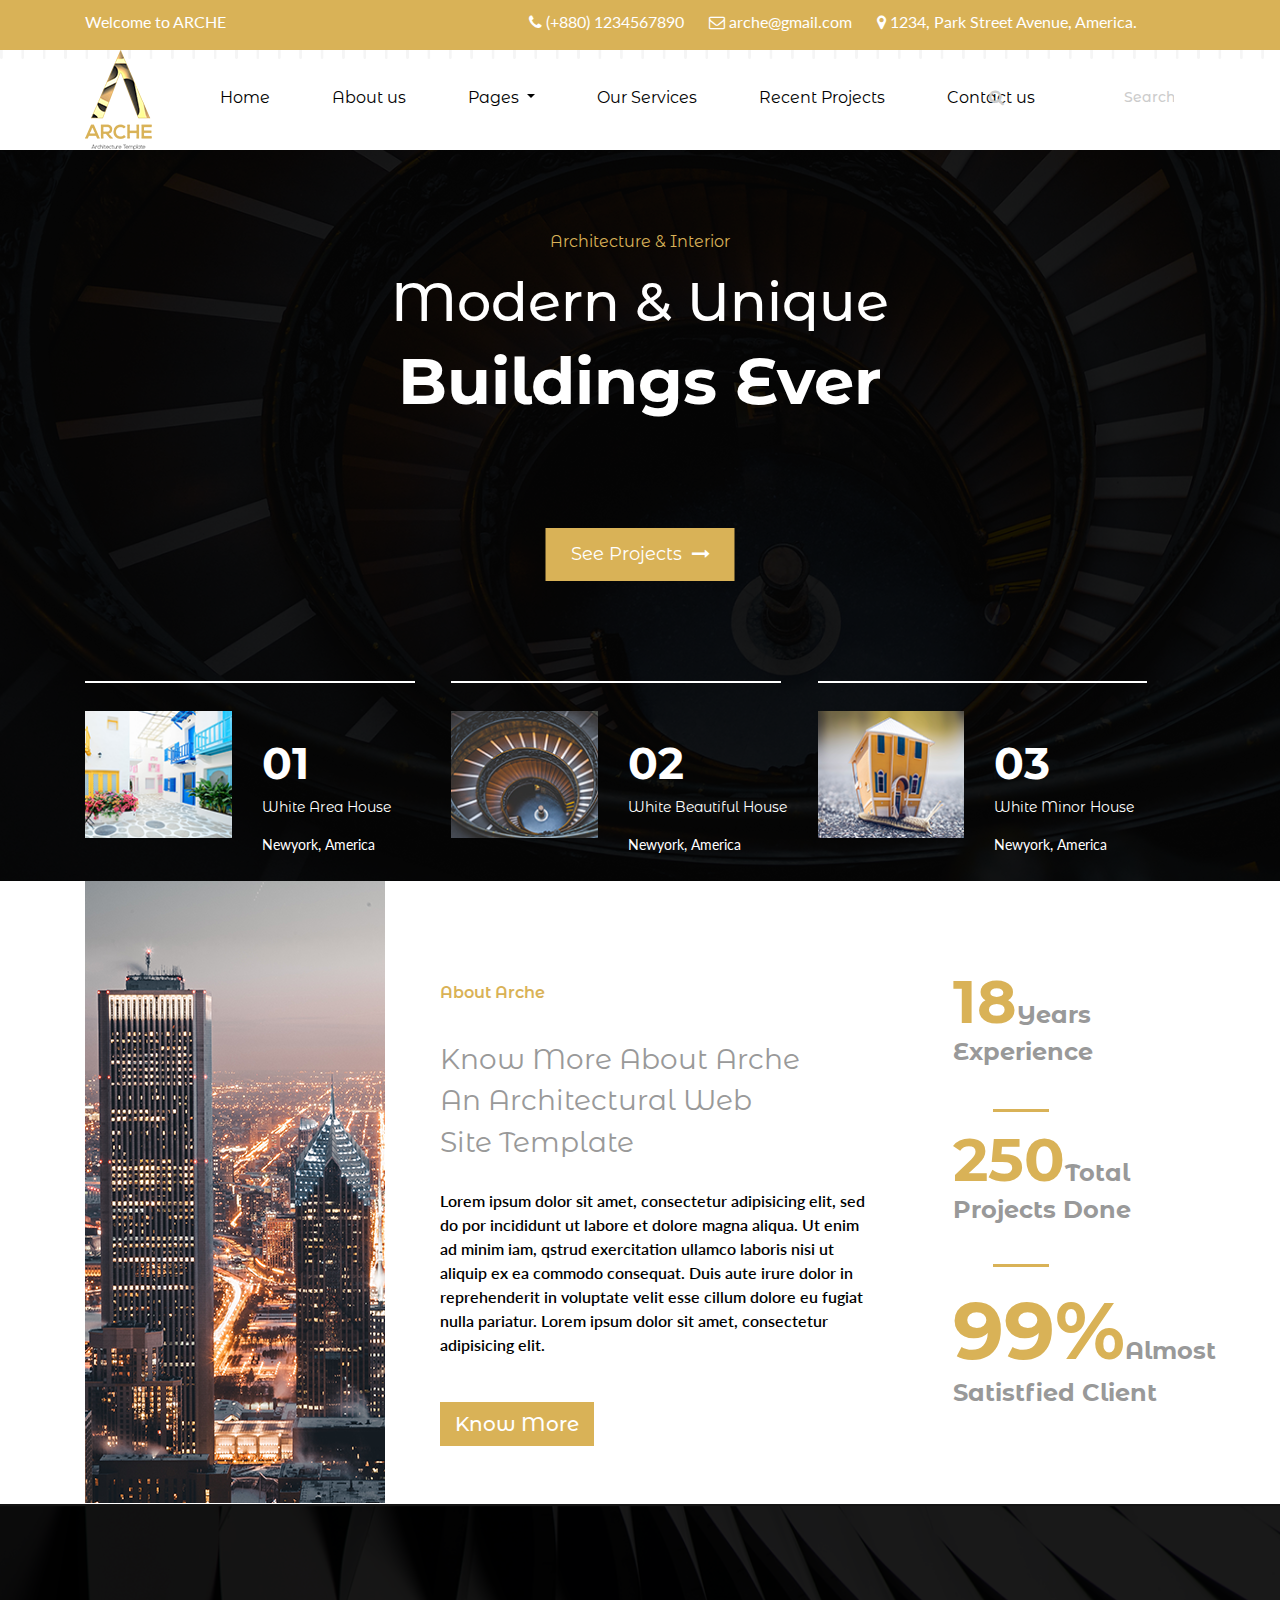
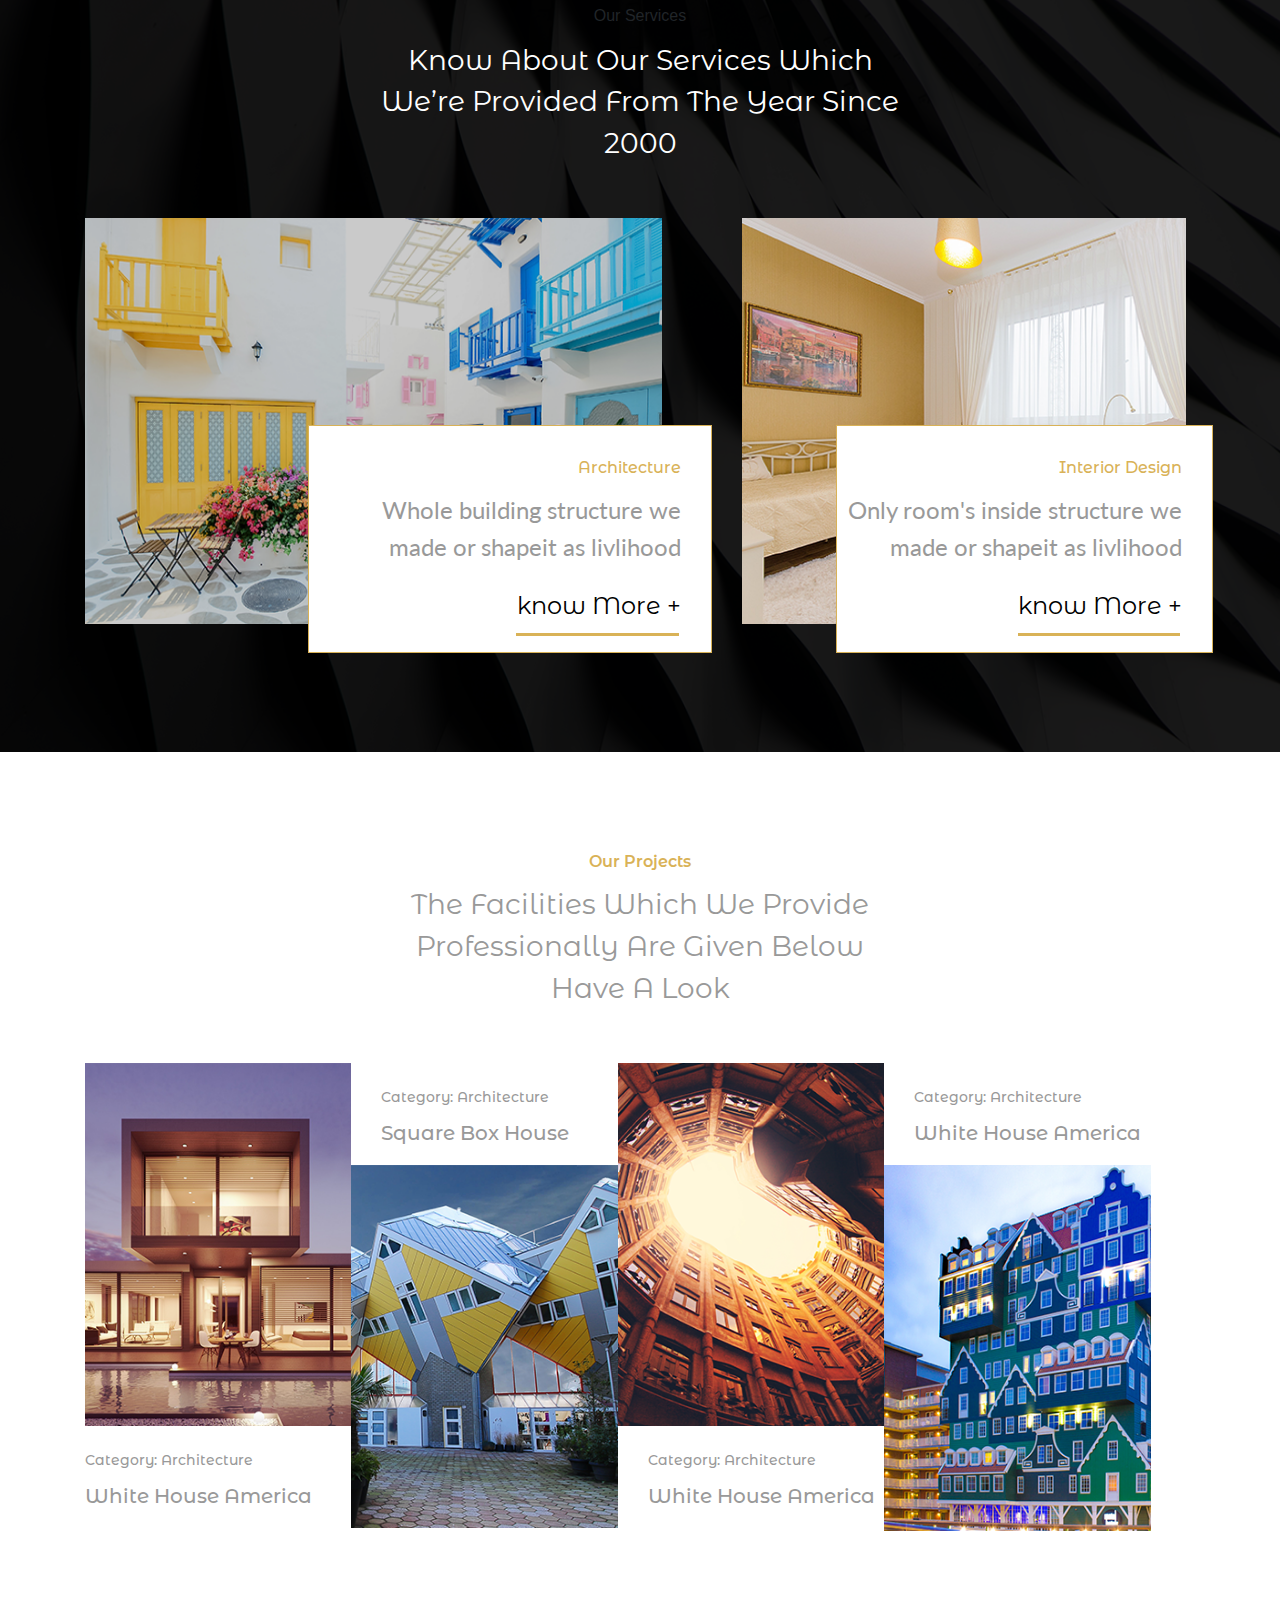
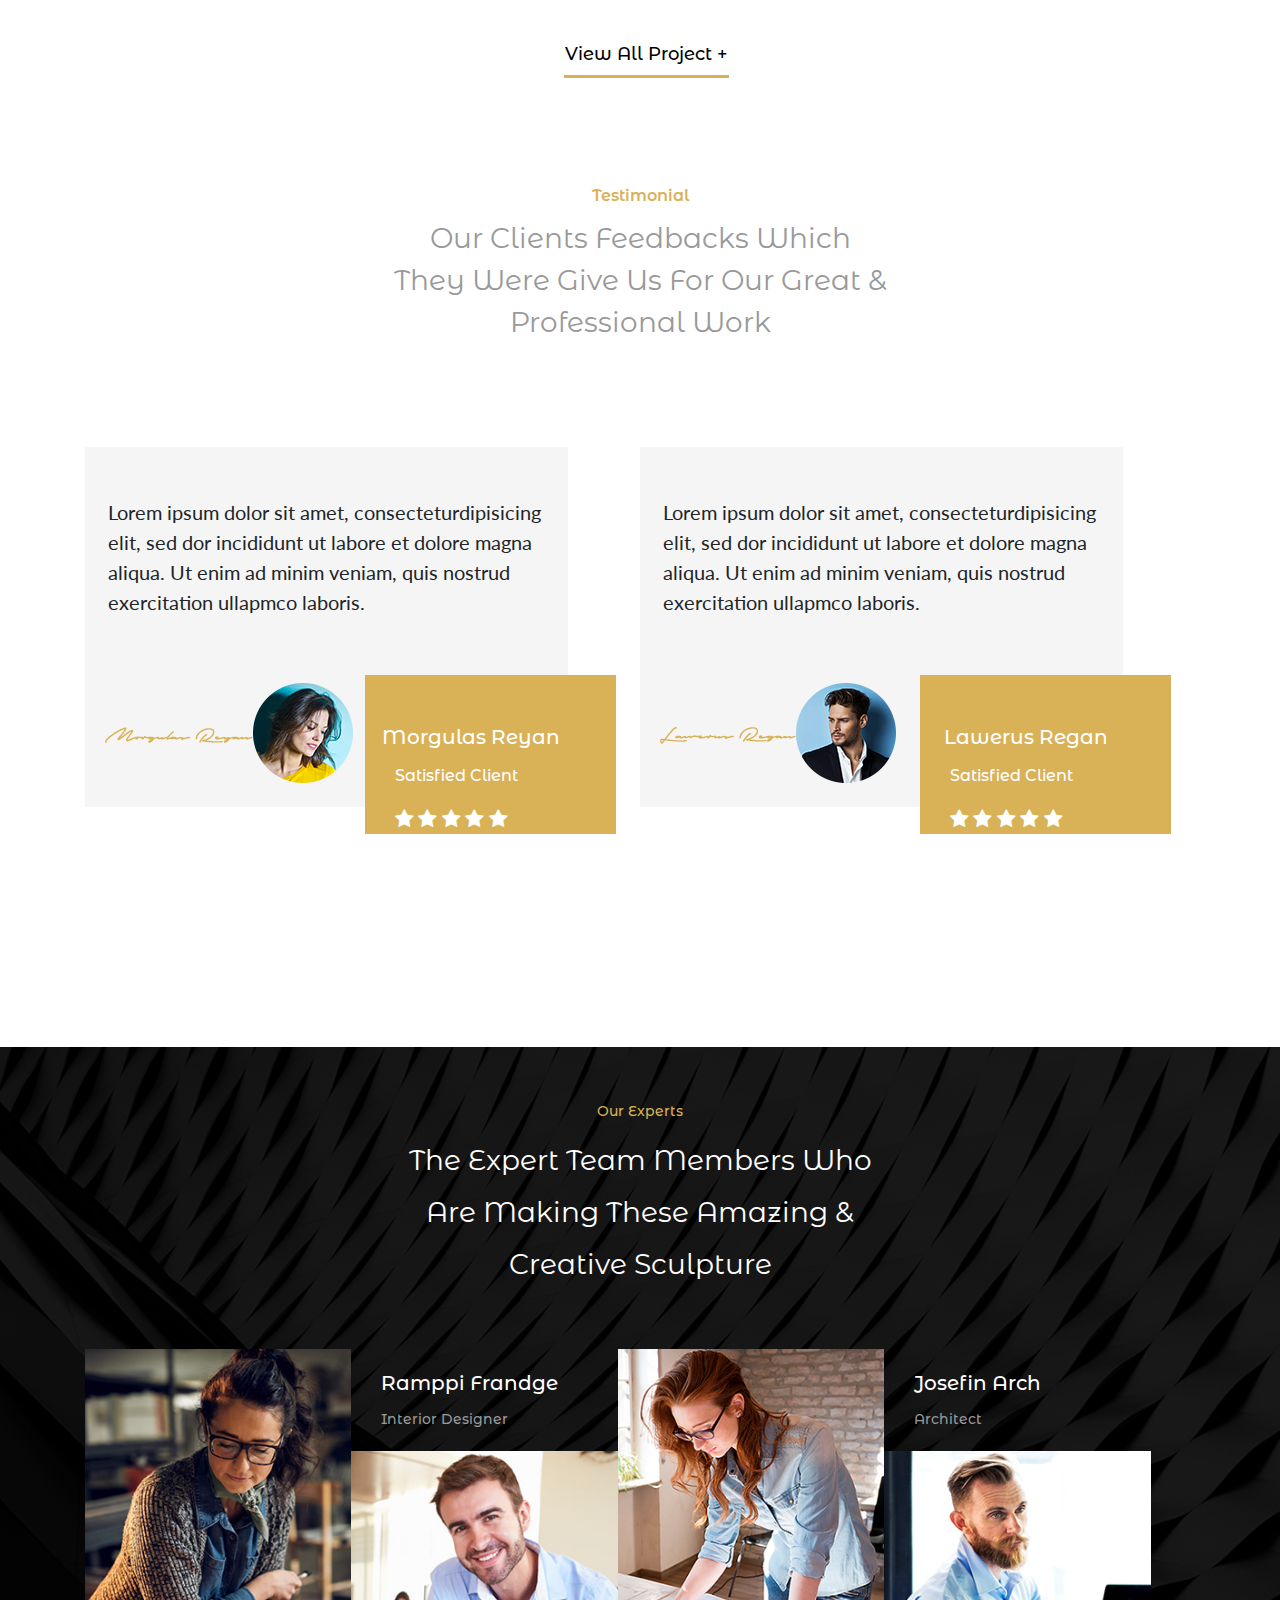
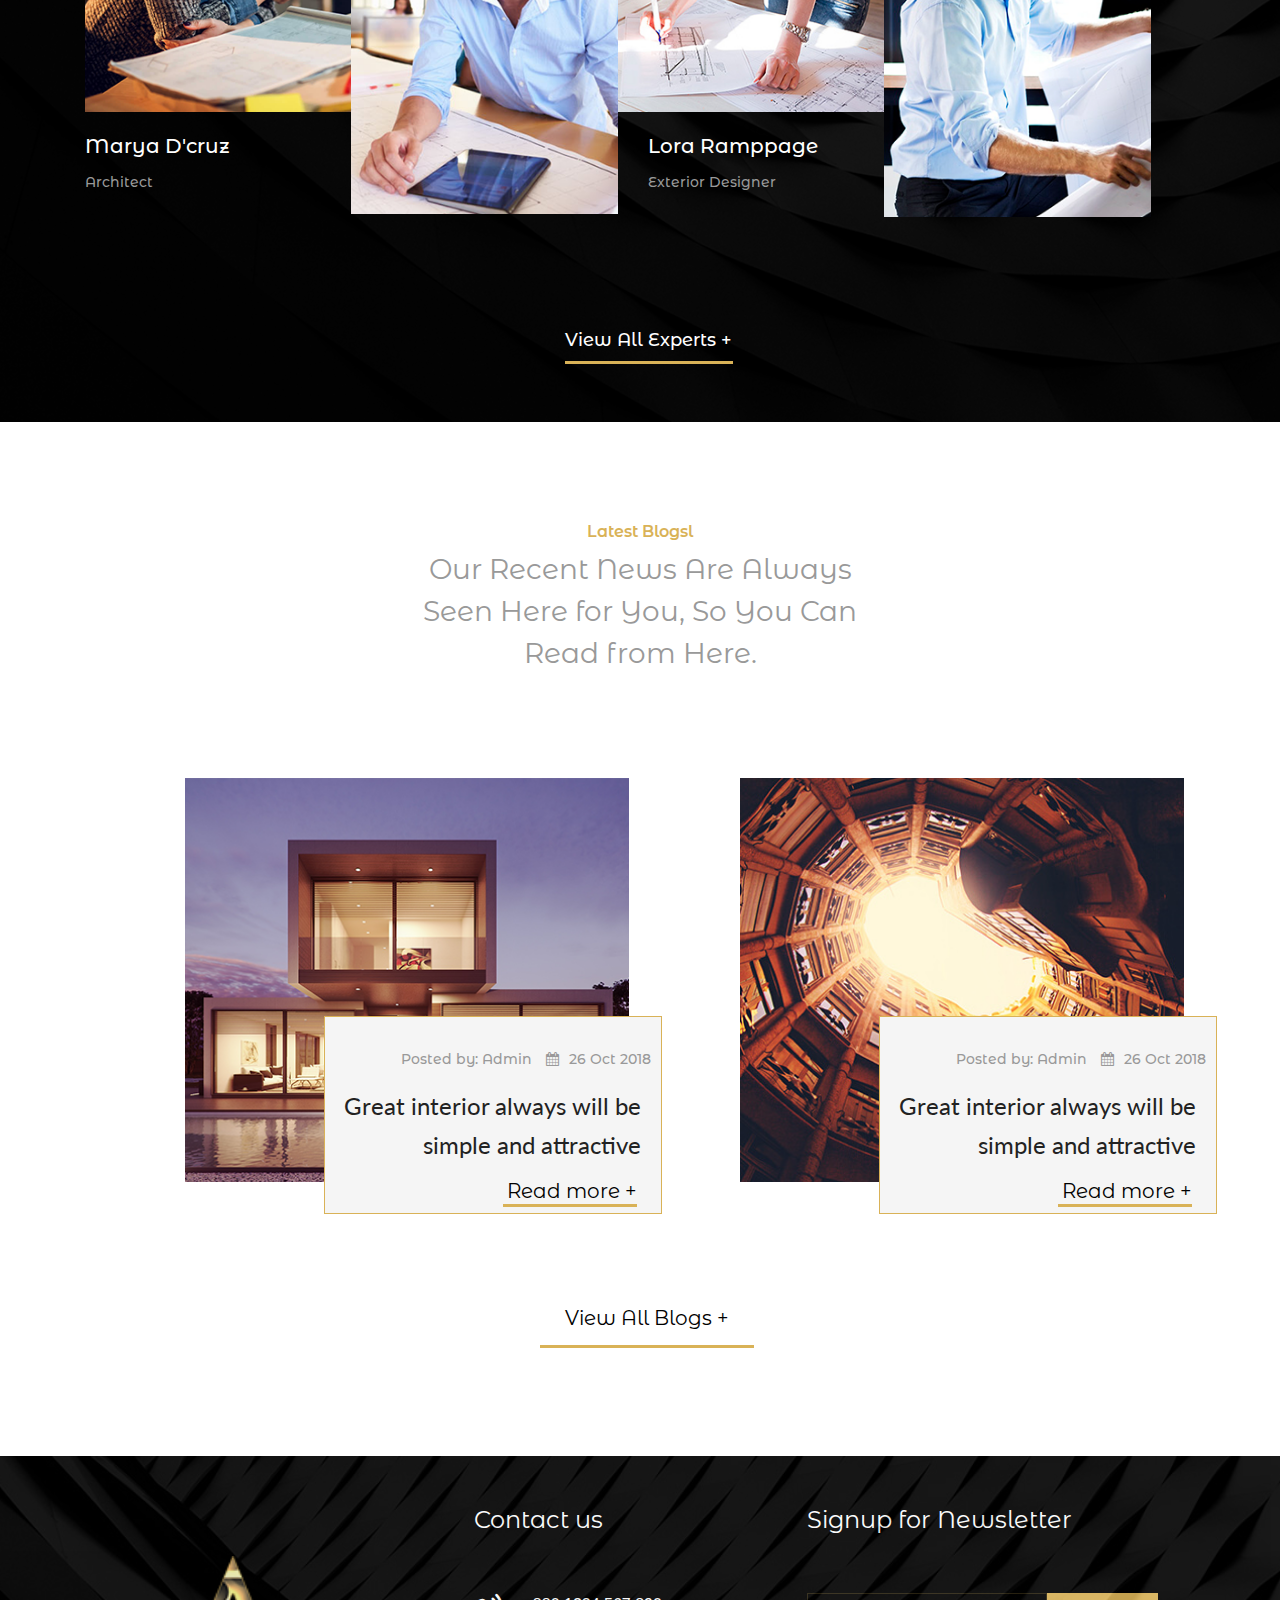
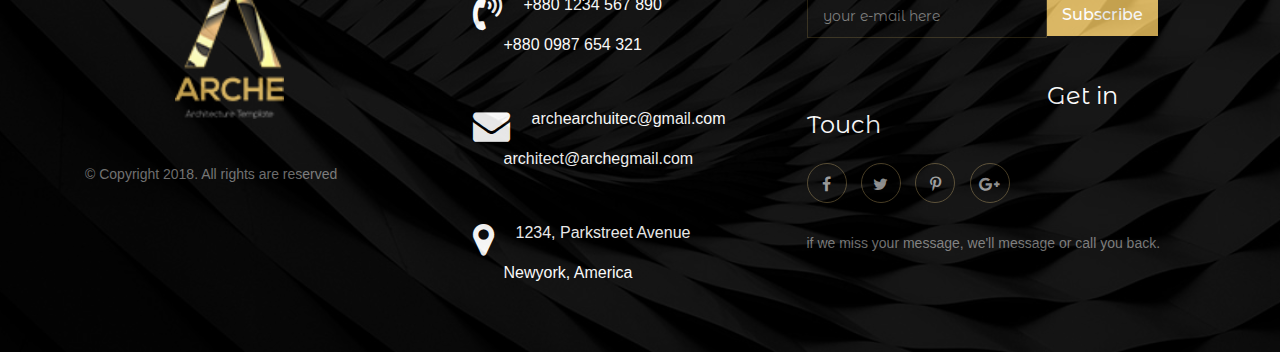
<file: index.html>
<!DOCTYPE html>
<html>

<head>
    <title>Arche</title>
    <link href="https://fonts.googleapis.com/css?family=Lato&display=swap" rel="stylesheet">
    <link href="https://fonts.googleapis.com/css?family=Montserrat+Alternates:400i&display=swap" rel="stylesheet">
    <link href="https://fonts.googleapis.com/css?family=Montserrat+Alternates&display=swap" rel="stylesheet">
    <link href="https://stackpath.bootstrapcdn.com/font-awesome/4.7.0/css/font-awesome.min.css" rel="stylesheet" integrity="sha384-wvfXpqpZZVQGK6TAh5PVlGOfQNHSoD2xbE+QkPxCAFlNEevoEH3Sl0sibVcOQVnN" crossorigin="anonymous">
    <link rel="stylesheet" href="css/bootstrap.min.css">
    <link rel="stylesheet" href="css/style.css">

</head>

<body>
    <section id="header-top">
        <div class="container">
            <div class="left">
                <p> Welcome to ARCHE</p>
            </div>
            <div class="right">
                <ul>
                    <li><i class="fa fa-phone icon" aria-hidden="true"></i></li>
                    <li>
                        <p>(+880) 1234567890</p>
                    </li>
                    <li><i class="fa fa-envelope-o icon" aria-hidden="true"></i></li>
                    <li>
                        <p>arche@gmail.com</p>
                    </li>
                    <li><i class="fa fa-map-marker icon" aria-hidden="true"></i></li>
                    <li>
                        <p>1234, Park Street Avenue, America.</p>
                    </li>
                </ul>
            </div>
        </div>
        <div class="clr"></div>
        <div class="img">
            <img src="images/scale1.png" alt="scale1">
        </div>
    </section>



    <!--
    <section id="menu">
        <div class="container">
            <div class="logo">
                <img src="images/logo.png" alt=logo>
            </div>
            <div class="menu-item">
                <ul>
                    <li><a href="#menu">Home</a></li>
                    <li><a href="#about-part">About Us</a></li>
                    <li><a href="#service-part">Our Services</a></li>
                    <li><a href="#projects-part">Recent Projects</a></li>
                    <li><a href="#footer-part">Contact</a></li>
                    <li>
                        <div class="search">
                            <input type="text" placeholder="Search">

                        </div>

                    </li>
                    <i class="fa fa-search" aria-hidden="true"></i>
                </ul>
            </div>
        </div>
    </section>
    <div class="clr"></div>

-->
    <section id="navbar-menu">
    <nav class="navbar navbar-expand-lg menu">
        <div class="container">
            <a class="navbar-brand" href="#">
                <img src="images/logo.png" alt="logo">
            </a>
            <button class="navbar-toggler" type="button" data-toggle="collapse" data-target="#navbarSupportedContent" aria-controls="navbarSupportedContent" aria-expanded="false" aria-label="Toggle navigation">
                <i class="fa fa-bars" aria-hidden="true"></i>

            </button>

            <div class="navbar-collapse collapse" id="navbarSupportedContent">
                <ul class="navbar-nav ml-auto">
                    <li class="nav-item active">
                        <a class="nav-link" href="index.html">Home</a>
                    </li>
                    <li class="nav-item">
                        <a class="nav-link" href="about.html">About us</a>
                    </li>
                    <li class="nav-item dropdown">
        <a class="nav-link dropdown-toggle" href="#" id="navbarDropdown" role="button" data-toggle="dropdown" aria-haspopup="true" aria-expanded="false">
          Pages
        </a>
        <div class="dropdown-menu" aria-labelledby="navbarDropdown">
          <a class="dropdown-item" href="blog.html">Blog</a>
          <a class="dropdown-item" href="blog_details.html">Blog Details</a>
          <a class="dropdown-item" href="ourteam.html">Team</a>
          <a class="dropdown-item" href="404.html">404</a>
        </div>
      </li>
                    <li class="nav-item">
                        <a class="nav-link" href="service.html">Our Services</a>
                    </li>
                    <li class="nav-item">
                        <a class="nav-link" href="projects.html">Recent Projects</a>
                    </li>
                    <li class="nav-item">
                        <a class="nav-link" href="contactus.html">Contact us</a>
                    </li>
                    <li>
                        <div class="search">
                            <input type="text" placeholder="Search">

                        </div>

                    </li>
                    <i class="fa fa-search" aria-hidden="true"></i>


                </ul>

            </div>
        </div>
        <div class="clr"></div>
    </nav>
</section>


    <section id="banner-part">
        <div class="banner">

            <div class="overlay">

                <div class="container">
                    <p>Architecture & Interior</p>
                    <h1>Modern & Unique</h1>
                    <h1 class="Be">Buildings Ever</h1>
                    <div class="button">
                        <a href="#">See Projects<i class="fa fa-long-arrow-right" aria-hidden="true"></i></a>
                    </div>
                    <div class="box">
                        <div class="img-part">
                            <div class="img">
                                <img src="images/im3.png" alt="im3">
                            </div>
                            <div class="text">
                                <h1>01</h1>
                                <p class="white">White Area House </p>
                                <p class="details">Newyork, America</p>

                            </div>
                        </div>
                    </div>


                    <div class="box">
                        <div class="img-part">
                            <div class="img">
                                <img src="images/im4.png" alt="im4">
                            </div>
                            <div class="text">
                                <h1>02</h1>
                                <p class="white">White Beautiful House </p>
                                <p class="details">Newyork, America</p>

                            </div>
                        </div>
                    </div>

                    <div class="box">
                        <div class="img-part">
                            <div class="img">
                                <img src="images/im5.png" alt="im5">
                            </div>
                            <div class="text">
                                <h1>03</h1>
                                <p class="white">White Minor House </p>
                                <p class="details">Newyork, America</p>
                            </div>
                        </div>
                    </div>
                </div>

            </div>

        </div>
    </section>


    <section id="about-part">
        <div class="container">
            <div class="about">
                <div class="arche-img">
                    <img src="images/im6.png" alt="im6">
                </div>
                <div class="text">
                    <p>About Arche</p>
                    <h2>Know More About Arche</h2>
                    <h2>An Architectural Web</h2>
                    <h2>Site Template</h2>
                    <p class="details">Lorem ipsum dolor sit amet, consectetur adipisicing elit, sed do por incididunt ut labore et dolore magna aliqua. Ut enim ad minim iam, qstrud exercitation ullamco laboris nisi ut aliquip ex ea commodo consequat. Duis aute irure dolor in reprehenderit in voluptate velit esse cillum dolore eu fugiat nulla pariatur. Lorem ipsum dolor sit amet, consectetur adipisicing elit.</p>
                    <div class="button">
                        <a href="#">Know More</a>
                    </div>
                </div>
                <div class="experience">
                    <h1><span>18</span>Years Experience</h1>
                    <h1 class="txt"><span>250</span>Total Projects Done</h1>
                    <h1><span class="nine">99%</span>Almost Satistfied Client</h1>
                </div>

            </div>
        </div>

    </section>


    <section id="service-part">

        <div class="overlay">
            <div class="container">
                <div class="text">
                    <p>Our Services</p>
                    <h3>Know About Our Services Which</h3>
                    <h3>We’re Provided From The Year Since</h3>
                    <h3>2000</h3>
                </div>
                <div class="ser-box">
                    <div class="ser-img">
                        <img src="images/im8.png" alt="im8">
                        <div class="overlay1">
                            <p>Architecture</p>
                            <h2>Whole building structure we</h2>
                            <h2>made or shapeit as livlihood</h2>
                            <h1>know More +</h1>
                        </div>
                    </div>
                </div>


                <div class="ser-box1">
                    <div class="ser-img1">
                        <img src="images/im9.png" alt="im8">
                        <div class="overlay1">
                            <p>Interior Design</p>
                            <h2>Only room's inside structure we</h2>
                            <h2>made or shapeit as livlihood</h2>
                            <h1>know More +</h1>
                        </div>
                    </div>
                </div>

            </div>
        </div>
    </section>

    <section id="projects-part">
        <div class="container">
            <div class="text">
                <h5>Our Projects</h5>
                <h2>The Facilities Which We Provide</h2>
                <h2>Professionally Are Given Below</h2>
                <h2>Have A Look</h2>
            </div>
            <div class="projects">
                <div class="pro-img">
                    <img src="images/im10.png" alt="im10">
                    <div class="overlay">
                        <p>Full Project<i class="fa fa-external-link" aria-hidden="true"></i></p>

                    </div>
                </div>
                <div class="txt">
                    <h5>Category: Architecture</h5>
                    <h2>White House America</h2>
                </div>

            </div>
            <div class="projects">
                <div class="details">
                    <h5>Category: Architecture</h5>
                    <h2>Square Box House</h2>
                </div>
                <div class="pro-img">
                    <img src="images/im11.png" alt="im10">
                    <div class="overlay">
                        <p>Full Project<i class="fa fa-external-link" aria-hidden="true"></i></p>

                    </div>
                </div>

            </div>
            <div class="projects">
                <div class="pro-img">
                    <img src="images/im12.png" alt="im10">
                    <div class="overlay">
                        <p>Full Project<i class="fa fa-external-link" aria-hidden="true"></i></p>

                    </div>
                </div>
                <div class="details">
                    <h5>Category: Architecture</h5>
                    <h2>White House America</h2>
                </div>

            </div>
            <div class="projects">
                <div class="details">
                    <h5>Category: Architecture</h5>
                    <h2>White House America</h2>
                </div>
                <div class="pro-img">
                    <img src="images/im13.png" alt="im10">
                    <div class="overlay">
                        <p>Full Project<i class="fa fa-external-link" aria-hidden="true"></i></p>
                    </div>
                </div>

            </div>


            <div class="button">
                <h2>View All Project +</h2>
            </div>


        </div>

    </section>

    <section id="test-part">
        <div class="container">
            <div class="testimonial">
                <h5>Testimonial</h5>
                <h2>Our Clients Feedbacks Which </h2>
                <h2>They Were Give Us For Our Great & </h2>
                <h2>Professional Work</h2>
                <div class="test">
                    <div class="box">
                        <p class="lorem">Lorem ipsum dolor sit amet, consecteturdipisicing elit, sed dor incididunt ut labore et dolore magna aliqua. Ut enim ad minim veniam, quis nostrud exercitation ullapmco laboris.</p>
                        <div class="im1">
                            <img src="images/s1.png" alt="s1">
                        </div>
                        <div class="im2">
                            <img src="images/p1.png" alt="p1">
                        </div>

                        <div class="overlay">
                            <h5>Morgulas Reyan</h5>
                            <p>Satisfied Client</p>
                            <div class="icon">
                                <i class="fa fa-star" aria-hidden="true"></i>
                                <i class="fa fa-star" aria-hidden="true"></i>
                                <i class="fa fa-star" aria-hidden="true"></i>
                                <i class="fa fa-star" aria-hidden="true"></i>
                                <i class="fa fa-star" aria-hidden="true"></i>
                            </div>


                        </div>
                    </div>
                </div>

                <div class="test">
                    <div class="box">
                        <p class="lorem">Lorem ipsum dolor sit amet, consecteturdipisicing elit, sed dor incididunt ut labore et dolore magna aliqua. Ut enim ad minim veniam, quis nostrud exercitation ullapmco laboris.</p>
                        <div class="im1">
                            <img src="images/s2.png" alt="s2">
                        </div>
                        <div class="im2">
                            <img src="images/p2.png" alt="p2<sec">
                        </div>

                        <div class="overlay">
                            <h5>Lawerus Regan</h5>
                            <p>Satisfied Client</p>
                            <div class="icon">
                                <i class="fa fa-star" aria-hidden="true"></i>
                                <i class="fa fa-star" aria-hidden="true"></i>
                                <i class="fa fa-star" aria-hidden="true"></i>
                                <i class="fa fa-star" aria-hidden="true"></i>
                                <i class="fa fa-star" aria-hidden="true"></i>
                            </div>


                        </div>
                    </div>
                </div>

            </div>
        </div>

    </section>
    <section id="expert-part">
        <div class="overly">
            <div class="container">

                <div class="txt">
                    <h5>Our Experts</h5>
                    <h2>The Expert Team Members Who</h2>
                    <h2>Are Making These Amazing &</h2>
                    <h2>Creative Sculpture</h2>
                </div>
                <div class="experts">
                    <div class="exp-img">
                        <img src="images/im15.png" alt="im15">
                        <div class="overlay">
                            <p>View Profile<i class="fa fa-external-link" aria-hidden="true"></i></p>

                        </div>
                    </div>
                    <div class="text">
                        <h2>Marya D'cruz</h2>
                        <h5>Architect</h5>
                    </div>

                </div>

                <div class="experts">
                    <div class="details">
                        <h2>Ramppi Frandge</h2>
                        <h5>Interior Designer</h5>
                    </div>
                    <div class="exp-img">
                        <img src="images/im16.png" alt="im16">
                        <div class="overlay">
                            <p>View Profile<i class="fa fa-external-link" aria-hidden="true"></i></p>

                        </div>
                    </div>
                </div>

                <div class="experts">
                    <div class="exp-img">
                        <img src="images/im17.png" alt="im17">
                        <div class="overlay">
                            <p>View Profile<i class="fa fa-external-link" aria-hidden="true"></i></p>

                        </div>
                    </div>
                    <div class="details">
                        <h2>Lora Ramppage</h2>
                        <h5>Exterior Designer</h5>
                    </div>
                </div>

                <div class="experts">
                    <div class="details">
                        <h2>Josefin Arch</h2>
                        <h5>Architect</h5>
                    </div>
                    <div class="exp-img">
                        <img src="images/im18.png" alt="im18">
                        <div class="overlay">
                            <p>View Profile<i class="fa fa-external-link" aria-hidden="true"></i></p>

                        </div>
                    </div>
                </div>

                <div class="button">
                    <h2>View All Experts +</h2>
                </div>

            </div>
        </div>
    </section>
    <section id="blog-part">
        <div class="container">
            <div class="latest-blogs">
                <h5>Latest Blogsl</h5>
                <h2>Our Recent News Are Always</h2>
                <h2>Seen Here for You, So You Can</h2>
                <h2>Read from Here.</h2>
                <div class="blogs">
                    <div class="blog">
                        <div class="img">
                            <img src="images/im19.png" alt="im19">
                        </div>
                        <div class="overlay">
                            <p>Posted by: Admin <span><i class="fa fa-calendar" aria-hidden="true"></i>26 Oct 2018</span></p>
                            <h5>Great interior always will be</h5>
                            <h5 class="simple">simple and attractive</h5>
                            <div class="btn">
                                <h5>Read more +</h5>
                            </div>
                        </div>
                    </div>
                </div>

                <div class="blogs">
                    <div class="blog">
                        <div class="img">
                            <img src="images/im20.jpg" alt="im20">
                        </div>
                        <div class="overlay">
                            <p>Posted by: Admin <span><i class="fa fa-calendar" aria-hidden="true"></i>26 Oct 2018</span></p>
                            <h5>Great interior always will be</h5>
                            <h5 class="simple">simple and attractive</h5>
                            <div class="btn">
                                <h5>Read more +</h5>
                            </div>
                        </div>
                    </div>
                </div>
                <div class="button">
                    <h2>View All Blogs +</h2>
                </div>
            </div>
        </div>
    </section>
    <div class="clr"></div>

    <section id="footer-part">
        <div class="overlay">
            <div class="container">
                <div class="logo">
                    <img src="images/logo.png" alt=logo>
                    <p>© Copyright 2018. All rights are reserved</p>
                </div>

                <div class="contact">
                    <h3>Contact us</h3>
                    <ul>
                        <li><i class="fa fa-volume-control-phone" aria-hidden="true"></i></li>
                        <li>
                            <p>+880 1234 567 890</p>
                        </li>
                        <li>
                            <p>+880 0987 654 321</p>
                        </li>
                    </ul>
                    <ul>
                        <li><i class="fa fa-envelope" aria-hidden="true"></i></li>
                        <li>
                            <p>archearchuitec@gmail.com</p>
                        </li>
                        <li>
                            <p>architect@archegmail.com</p>
                        </li>
                    </ul>
                    <ul>
                        <li><i class="fa fa-map-marker" aria-hidden="true"></i></li>
                        <li>
                            <p>1234, Parkstreet Avenue</p>
                        </li>
                        <li>
                            <p>Newyork, America</p>
                        </li>
                    </ul>
                </div>
                <div class="signup">
                    <h3>Signup for Newsletter</h3>
                    <form>
                        <input type="email" placeholder="your e-mail here">
                        <button value="submit">Subscribe</button>
                    </form>
                    <h3 class="get">Get in Touch</h3>
                    <i class="fa fa-facebook" aria-hidden="true"></i>
                    <i class="fa fa-twitter" aria-hidden="true"></i>
                    <i class="fa fa-pinterest-p" aria-hidden="true"></i>
                    <i class="fa fa-google-plus" aria-hidden="true"></i>
                    <p>if we miss your message, we'll message or call you back.</p>
                </div>
            </div>
        </div>

    </section>

    <script src="js/jquery-1.12.4.min.js"></script>
    <script src="js/bootstrap.min.js"></script>
    <script src="js/popper.min.js"></script>
    <script src="js/script.js"></script>
</body>

</html>
</file>
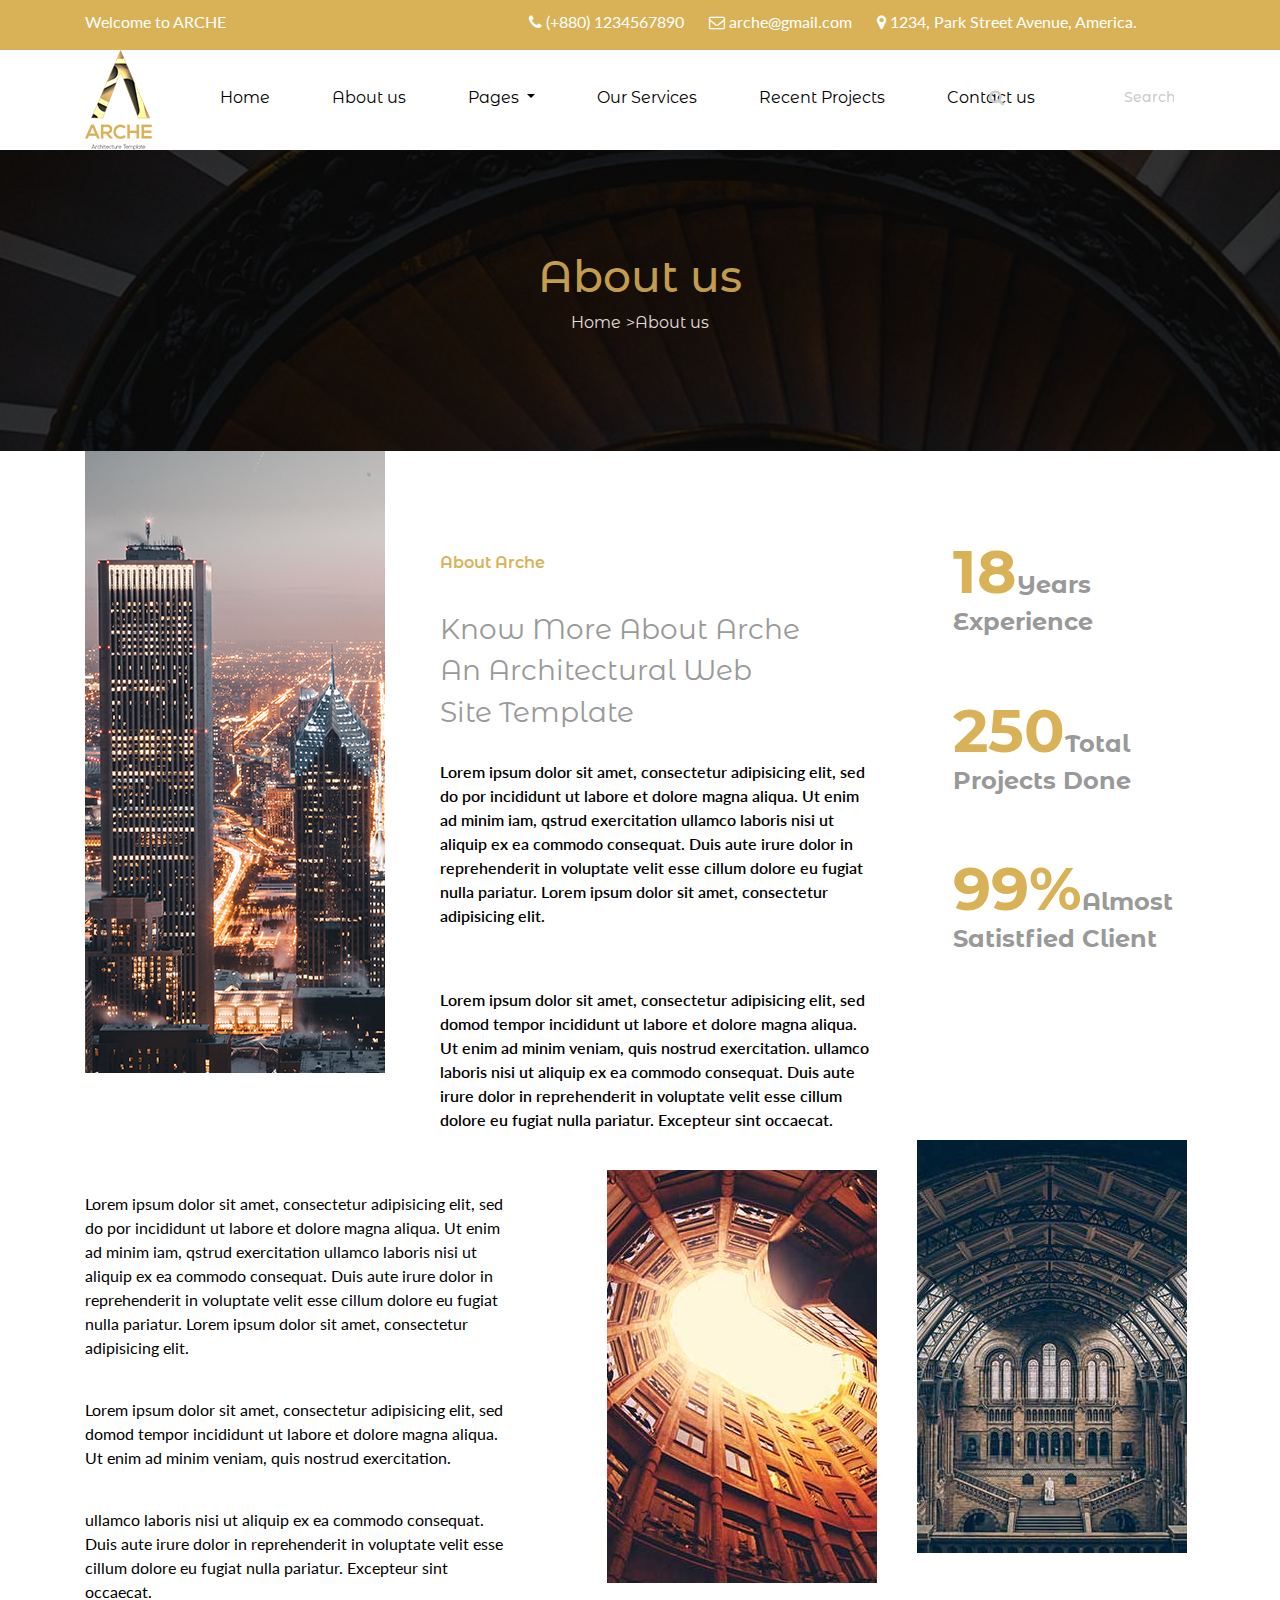
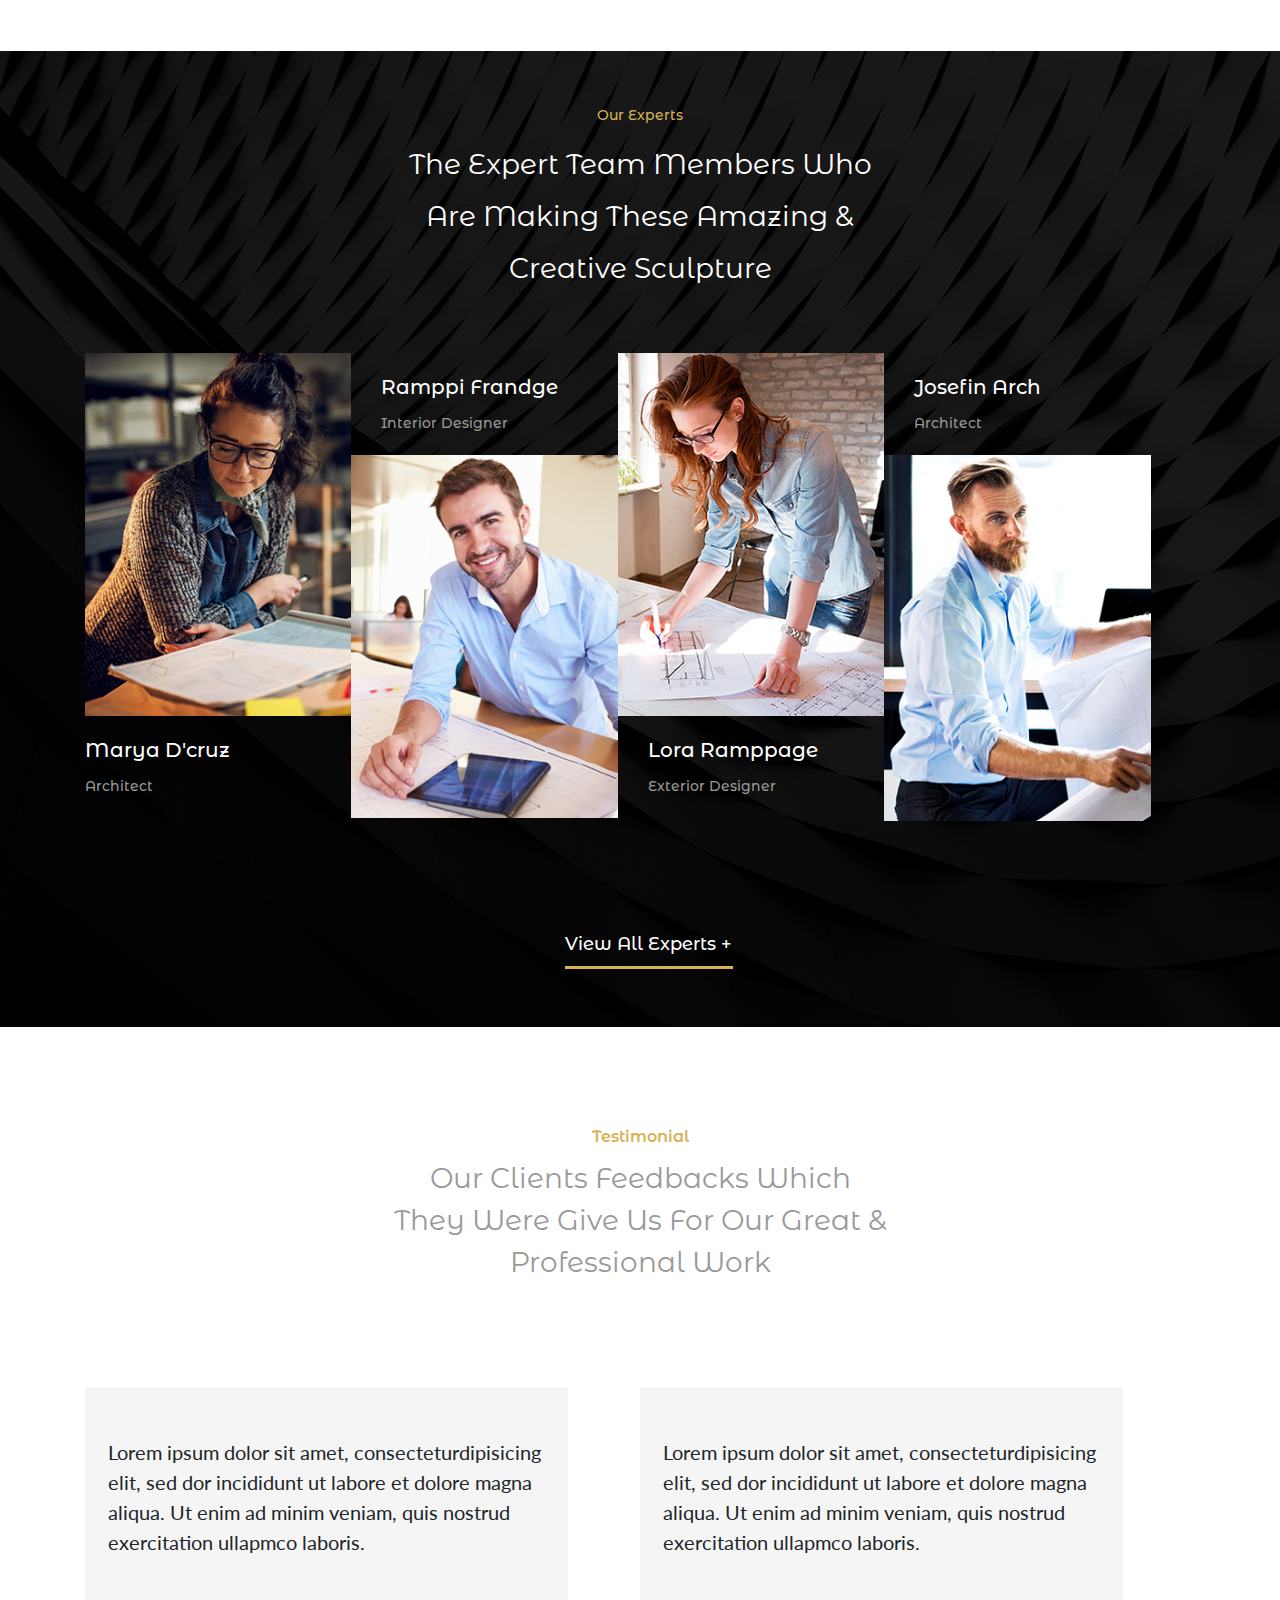
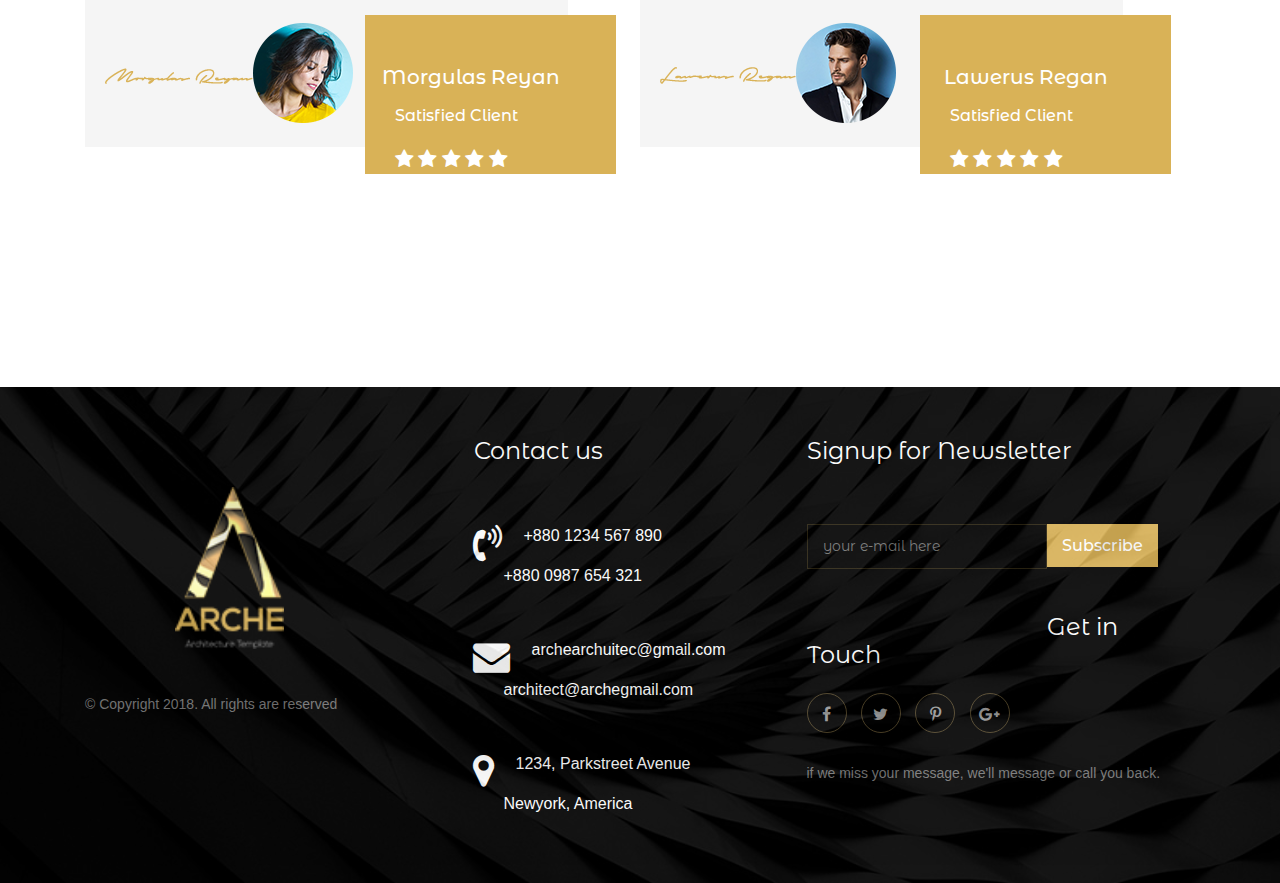
<file: about.html>
<!DOCTYPE html>
<html>
    <head>
       <title>Arche</title>
       <link href="https://fonts.googleapis.com/css?family=Lato&display=swap" rel="stylesheet"> 
       <link href="https://fonts.googleapis.com/css?family=Montserrat+Alternates:400i&display=swap" rel="stylesheet"> 
       <link href="https://fonts.googleapis.com/css?family=Montserrat+Alternates&display=swap" rel="stylesheet"> 
        <link href="https://stackpath.bootstrapcdn.com/font-awesome/4.7.0/css/font-awesome.min.css" rel="stylesheet" integrity="sha384-wvfXpqpZZVQGK6TAh5PVlGOfQNHSoD2xbE+QkPxCAFlNEevoEH3Sl0sibVcOQVnN" crossorigin="anonymous">
        <link rel="stylesheet" href="css/bootstrap.min.css">
        <link rel="stylesheet" href="css/style.css">
        
    </head>
    <body>
        <section id="header-top">
            <div class="container">
                <div class="left">
                   <p> Welcome to ARCHE</p>
                </div>
                <div class="right">
                <ul>
                    <li><i class="fa fa-phone icon" aria-hidden="true"></i></li>
                    <li><p>(+880) 1234567890</p></li> 
                    <li><i class="fa fa-envelope-o icon" aria-hidden="true"></i></li>
                    <li><p>arche@gmail.com</p></li>
                    <li><i class="fa fa-map-marker icon" aria-hidden="true"></i></li>
                   <li><p>1234, Park Street Avenue, America.</p></li>
                </ul>
                </div>   
            </div>    
        </section>
        
<!--
        <section id="image-part">
                   <img src="images/im1.png" alt="i1">
        
        </section>
-->
        
<section id="navbar-menu">
    <nav class="navbar navbar-expand-lg menu">
        <div class="container">
            <a class="navbar-brand" href="#">
                <img src="images/logo.png" alt="logo">
            </a>
            <button class="navbar-toggler" type="button" data-toggle="collapse" data-target="#navbarSupportedContent" aria-controls="navbarSupportedContent" aria-expanded="false" aria-label="Toggle navigation">
                <i class="fa fa-bars" aria-hidden="true"></i>

            </button>

            <div class="navbar-collapse collapse" id="navbarSupportedContent">
                <ul class="navbar-nav ml-auto">
                    <li class="nav-item active">
                        <a class="nav-link" href="index.html">Home</a>
                    </li>
                    <li class="nav-item">
                        <a class="nav-link" href="about.html">About us</a>
                    </li>
                    <li class="nav-item dropdown">
        <a class="nav-link dropdown-toggle" href="#" id="navbarDropdown" role="button" data-toggle="dropdown" aria-haspopup="true" aria-expanded="false">
          Pages
        </a>
        <div class="dropdown-menu" aria-labelledby="navbarDropdown">
          <a class="dropdown-item" href="blog.html">Blog</a>
          <a class="dropdown-item" href="blog_details.html">Blog Details</a>
          <a class="dropdown-item" href="ourteam.html">Team</a>
          <a class="dropdown-item" href="member_details.html">Member Details</a>
          <a class="dropdown-item" href="404.html">404</a>
        </div>
      </li>
                    <li class="nav-item">
                        <a class="nav-link" href="service.html">Our Services</a>
                    </li>
                    <li class="nav-item">
                        <a class="nav-link" href="projects.html">Recent Projects</a>
                    </li>
                    <li class="nav-item">
                        <a class="nav-link" href="contactus.html">Contact us</a>
                    </li>
                    <li>
                        <div class="search">
                            <input type="text" placeholder="Search">

                        </div>

                    </li>
                    <i class="fa fa-search" aria-hidden="true"></i>


                </ul>

            </div>
        </div>
        <div class="clr"></div>
    </nav>
</section>

        
        <section id="about-us-part">
           <div class="overlay">
               <div class="container">
                    <h1>About us</h1>
                    <ul>
                        <li><a href="#">Home</a>
                    <a href="#">>About us</a></li>
                    </ul>

            </div>
           </div>
            
        </section>
        
        <section id="about-part">
           <div class="container">
               <div class="about">
                   <div class="arche-img">
                       <img src="images/im6.png" alt="im6">
                   </div>
                   <div class="text">
                       <p>About Arche</p>
                       <h2>Know More About Arche</h2>
                       <h2>An Architectural Web</h2>
                       <h2>Site Template</h2>
                       <p class="details">Lorem ipsum dolor sit amet, consectetur adipisicing elit, sed do por incididunt ut labore et dolore magna aliqua. Ut enim ad minim iam, qstrud exercitation ullamco laboris nisi ut aliquip ex ea commodo consequat. Duis aute irure dolor in reprehenderit in voluptate velit esse cillum dolore eu fugiat nulla pariatur. Lorem ipsum dolor sit amet, consectetur adipisicing elit.</p>
                       <p class="details">Lorem ipsum dolor sit amet, consectetur adipisicing elit, sed domod tempor incididunt ut labore et dolore magna aliqua. Ut enim ad minim veniam, quis nostrud exercitation. ullamco laboris nisi ut aliquip ex ea commodo consequat. Duis aute irure dolor in reprehenderit in voluptate velit esse cillum dolore eu fugiat nulla pariatur. Excepteur sint occaecat.</p>
                       
                   </div>
                   <div class="experience">
                       <h1><span>18</span>Years Experience</h1>
                       <h1><span>250</span>Total Projects Done</h1>
                       <h1><span>99%</span>Almost Satistfied Client</h1>
                   </div>
                   
               </div>
           </div>
            
        </section> 
        
        <section id="image">
          <div class="container">
              <div class="text">
                  <p class="details">Lorem ipsum dolor sit amet, consectetur adipisicing elit, sed do por incididunt ut labore et dolore magna aliqua. Ut enim ad minim iam, qstrud exercitation ullamco laboris nisi ut aliquip ex ea commodo consequat. Duis aute irure dolor in reprehenderit in voluptate velit esse cillum dolore eu fugiat nulla pariatur. Lorem ipsum dolor sit amet, consectetur adipisicing elit. </p>
                  <p class="details">Lorem ipsum dolor sit amet, consectetur adipisicing elit, sed domod tempor incididunt ut labore et dolore magna aliqua. Ut enim ad minim veniam, quis nostrud exercitation.</p>
                  <p class="details">ullamco laboris nisi ut aliquip ex ea commodo consequat. Duis aute irure dolor in reprehenderit in voluptate velit esse cillum dolore eu fugiat nulla pariatur. Excepteur sint occaecat.</p>
              </div>
              <div class="img">
                  <div class="img1">
                      <img src="images/im23.png" alt="im23">
                  </div>
                  <div class="img2">
                      <img src="images/im24.png" alt="im24">
                  </div>
              </div>
          </div>
        </section>         
        
        <section id="expert-part">
             <div class="overly">
                 <div class="container">
                    
                       <div class="txt">
                           <h5>Our Experts</h5>
                           <h2>The Expert Team Members Who</h2>
                            <h2>Are Making These Amazing &</h2>
                            <h2>Creative Sculpture</h2>
                       </div>
                       <div class="experts">
                   <div class="exp-img">
                       <img src="images/im15.png" alt="im15">
                       <div class="overlay"> 
                        <p>View Profile<i class="fa fa-external-link" aria-hidden="true"></i></p>

                    </div>
                   </div>
                   <div class="text">
                       <h2>Marya D'cruz</h2>
                       <h5>Architect</h5>
                   </div>
                   
                </div>
                       
                <div class="experts">
                    <div class="details">
                        <h2>Ramppi Frandge</h2>
                        <h5>Interior Designer</h5>
                    </div>
                   <div class="exp-img">
                       <img src="images/im16.png" alt="im16">
                       <div class="overlay"> 
                        <p>View Profile<i class="fa fa-external-link" aria-hidden="true"></i></p>

                    </div>
                   </div>
                </div>
                      
                <div class="experts">
                   <div class="exp-img">
                       <img src="images/im17.png" alt="im17">
                       <div class="overlay"> 
                        <p>View Profile<i class="fa fa-external-link" aria-hidden="true"></i></p>

                    </div>
                   </div>
                   <div class="details">
                       <h2>Lora Ramppage</h2>
                       <h5>Exterior Designer</h5>
                   </div>
                </div>  
                    
                <div class="experts">
                    <div class="details">
                        <h2>Josefin Arch</h2>
                        <h5>Architect</h5>
                    </div>
                   <div class="exp-img">
                       <img src="images/im18.png" alt="im18">
                       <div class="overlay"> 
                        <p>View Profile<i class="fa fa-external-link" aria-hidden="true"></i></p>

                    </div>
                   </div>
                </div>
                    
                    <div class="button">
                    <h2>View All Experts +</h2>
                </div>
                     
                 </div>
             </div>
         </section>  
         <section id="test-part">
           <div class="container">
               <div class="testimonial">
                <h5>Testimonial</h5>
                   <h2>Our Clients Feedbacks Which </h2>
                   <h2>They Were Give Us For Our Great & </h2>
                   <h2>Professional Work</h2>
            <div class="test">
                <div class="box">
                    <p class="lorem">Lorem ipsum dolor sit amet, consecteturdipisicing elit, sed dor incididunt ut labore et dolore magna aliqua. Ut enim ad minim veniam, quis nostrud exercitation ullapmco laboris.</p>
                    <div class="im1">
                        <img src="images/s1.png" alt="s1">
                    </div>
                    <div class="im2">
                        <img src="images/p1.png" alt="p1">
                    </div>
                    
                    <div class="overlay">
                        <h5>Morgulas Reyan</h5>
                        <p>Satisfied Client</p>
                        <div class="icon">
                            <i class="fa fa-star" aria-hidden="true"></i>
                            <i class="fa fa-star" aria-hidden="true"></i>
                            <i class="fa fa-star" aria-hidden="true"></i>
                            <i class="fa fa-star" aria-hidden="true"></i>
                            <i class="fa fa-star" aria-hidden="true"></i>
                        </div>
                        

                    </div>
                </div>
                   </div>
                
                <div class="test">
                <div class="box">
                    <p class="lorem">Lorem ipsum dolor sit amet, consecteturdipisicing elit, sed dor incididunt ut labore et dolore magna aliqua. Ut enim ad minim veniam, quis nostrud exercitation ullapmco laboris.</p>
                    <div class="im1">
                        <img src="images/s2.png" alt="s2">
                    </div>
                    <div class="im2">
                        <img src="images/p2.png" alt="p2<sec">
                    </div>
                    
                    <div class="overlay">
                        <h5>Lawerus Regan</h5>
                        <p>Satisfied Client</p>
                        <div class="icon">
                            <i class="fa fa-star" aria-hidden="true"></i>
                            <i class="fa fa-star" aria-hidden="true"></i>
                            <i class="fa fa-star" aria-hidden="true"></i>
                            <i class="fa fa-star" aria-hidden="true"></i>
                            <i class="fa fa-star" aria-hidden="true"></i>
                        </div>
                        

                    </div>
                </div>
                   </div>
                
            </div>
           </div>
            
         </section>                                           
        <section id="footer-part">
            <div class="overlay">
                <div class="container">
                    <div class="logo">
                    <img src="images/logo.png" alt=logo> 
                    <p>© Copyright 2018. All rights are reserved</p>
                 </div>
                   
                    <div class="contact">
                        <h3>Contact us</h3>
                        <ul>
                            <li><i class="fa fa-volume-control-phone" aria-hidden="true"></i></li>
                            <li><p>+880 1234 567 890</p></li>
                            <li><p>+880 0987 654 321</p></li>
                        </ul>
                        <ul>
                            <li><i class="fa fa-envelope" aria-hidden="true"></i></li>
                            <li><p>archearchuitec@gmail.com</p></li>
                            <li><p>architect@archegmail.com</p></li>
                        </ul>
                        <ul>
                            <li><i class="fa fa-map-marker" aria-hidden="true"></i></li>
                            <li><p>1234, Parkstreet Avenue</p></li>
                            <li><p>Newyork, America</p></li>
                        </ul>
                    </div>
                    <div class="signup">
                        <h3>Signup for Newsletter</h3>
                        <form>
                            <input type="email" placeholder="your e-mail here">
                            <button value="submit">Subscribe</button>
                        </form>
                        <h3 class="get">Get in Touch</h3>
                        <i class="fa fa-facebook" aria-hidden="true"></i>
                        <i class="fa fa-twitter" aria-hidden="true"></i>
                        <i class="fa fa-pinterest-p" aria-hidden="true"></i>
                        <i class="fa fa-google-plus" aria-hidden="true"></i>
                        <p>if we miss your message, we'll message or call you back.</p>
                    </div>
                </div>
            </div>
             
         </section>                                                                                                <script src="js/jquery-1.12.4.min.js"></script>
    <script src="js/bootstrap.min.js"></script>
    <script src="js/popper.min.js"></script>
    <script src="js/script.js"></script>
        
    </body>
</html>
</file>
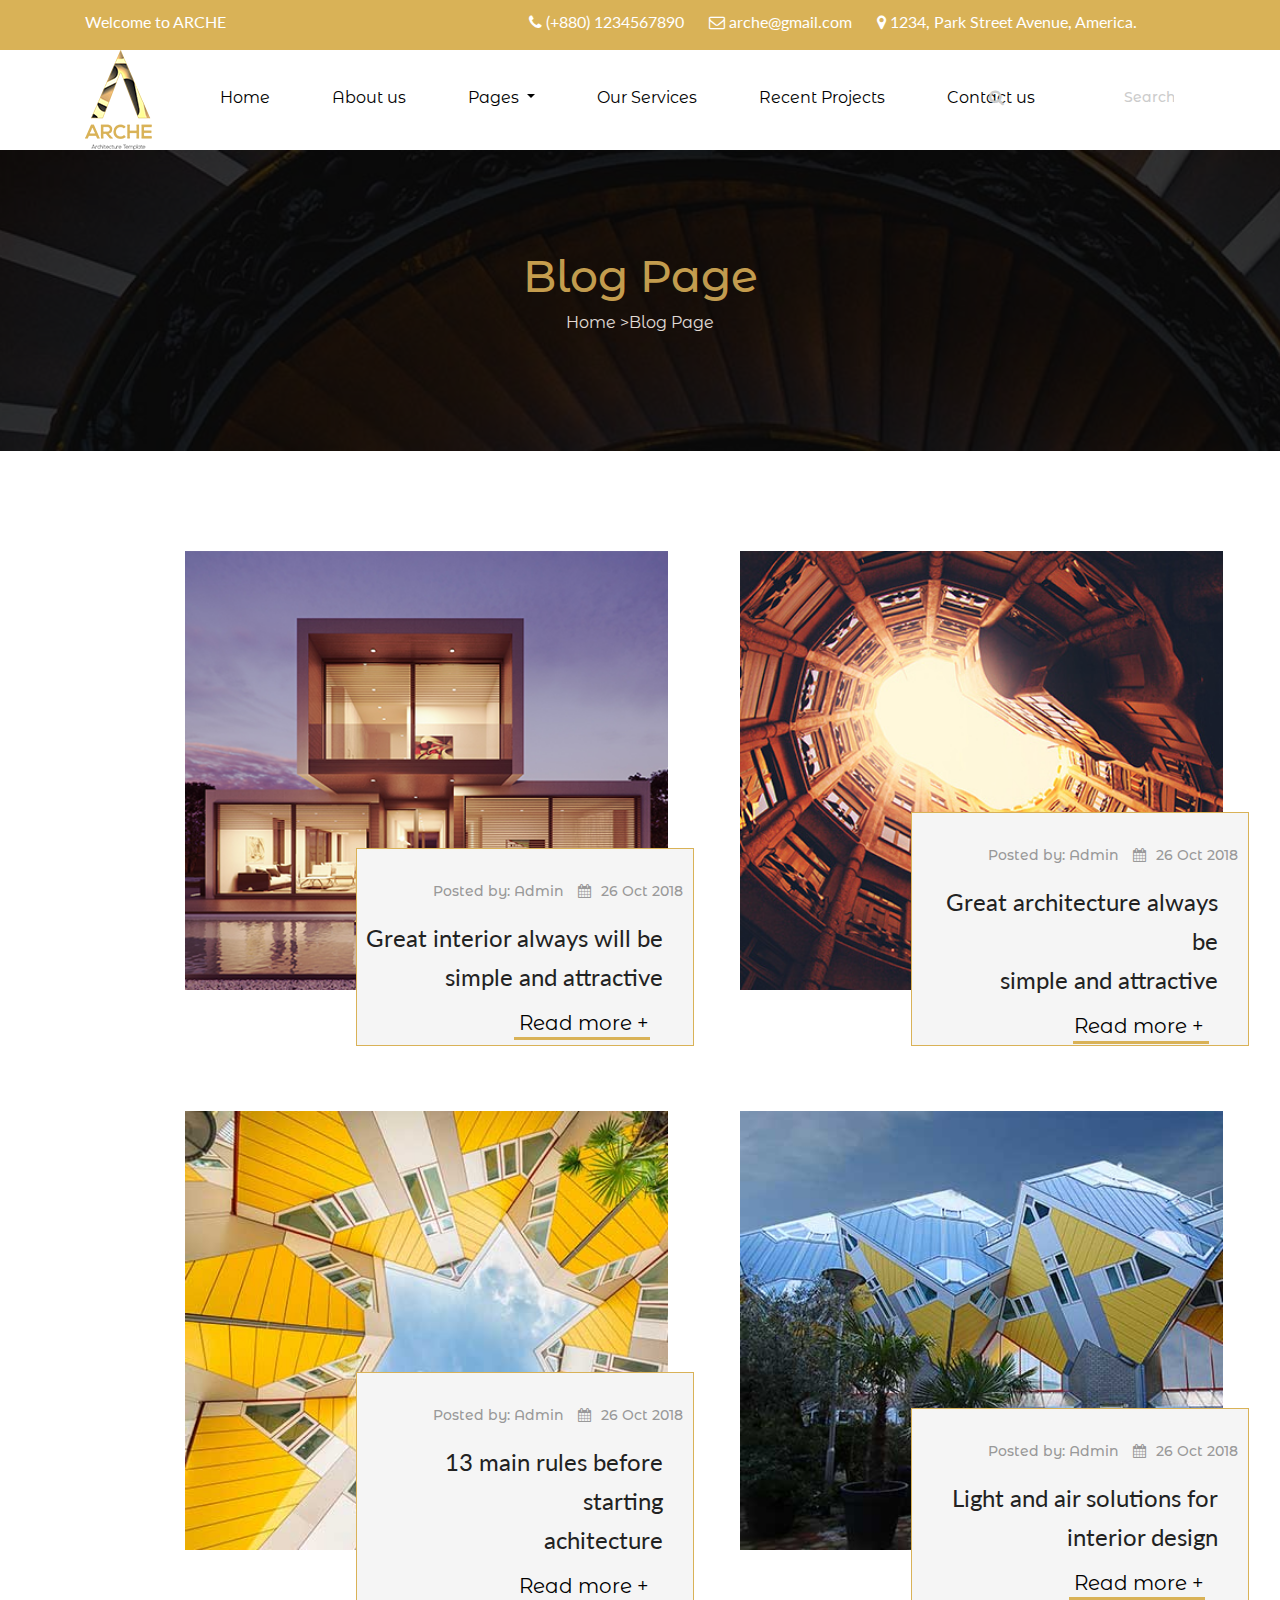
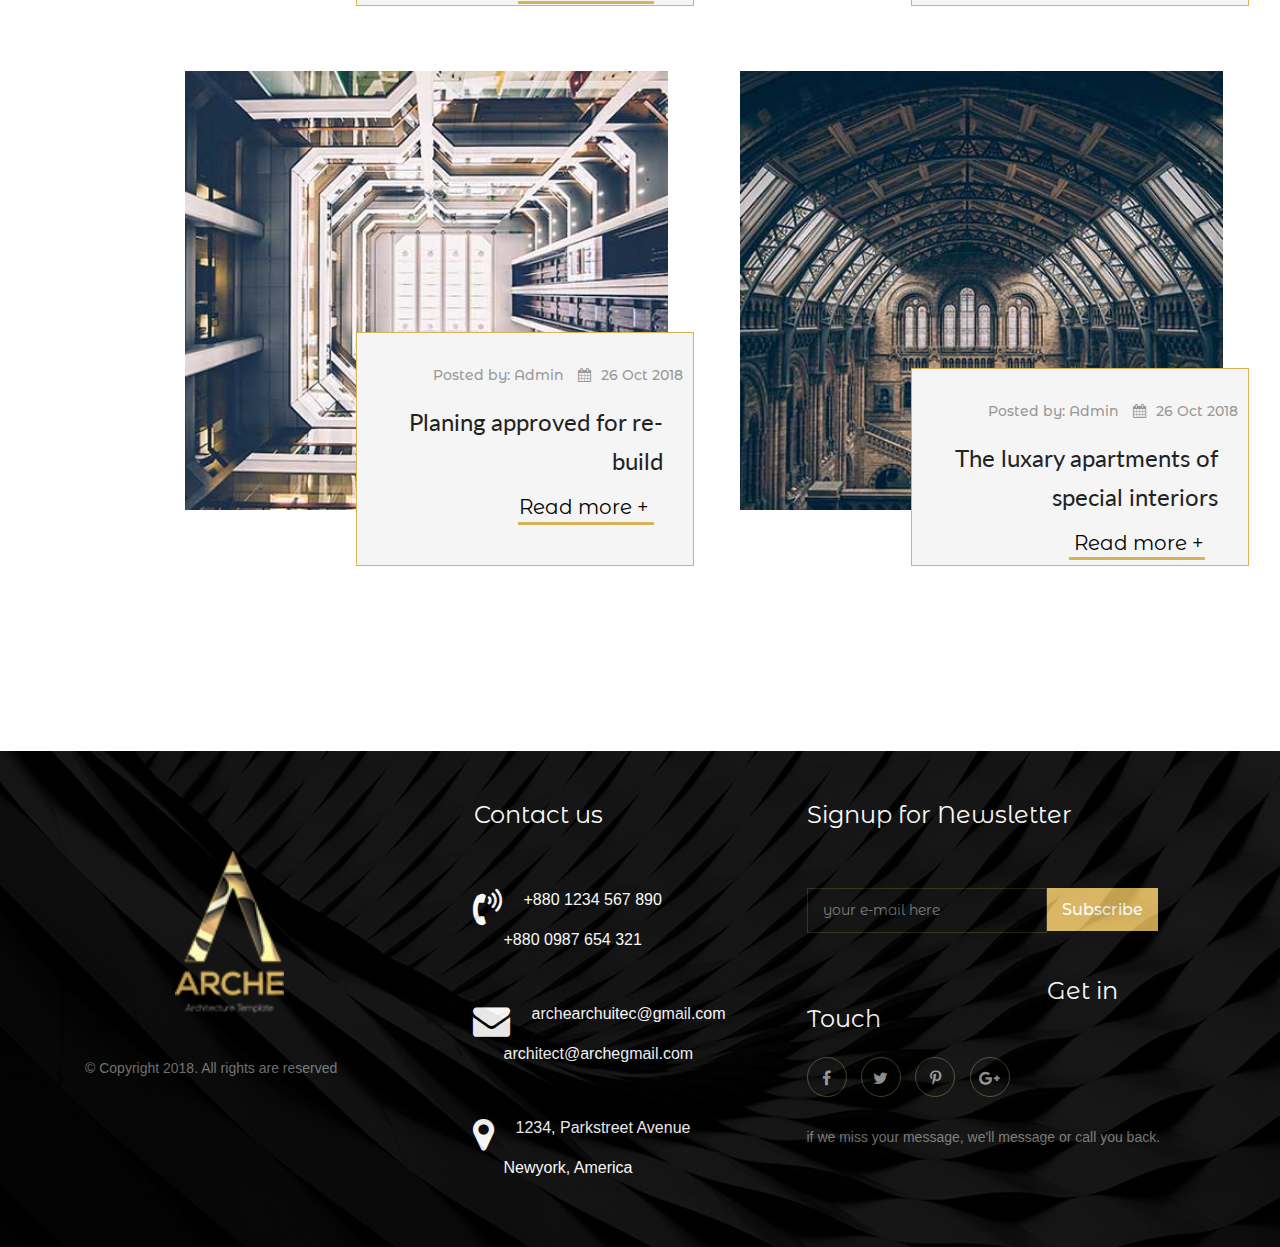
<file: blog.html>
<!DOCTYPE html>
<html>
    <head>
       <title>Arche</title>
       <link href="https://fonts.googleapis.com/css?family=Lato&display=swap" rel="stylesheet"> 
       <link href="https://fonts.googleapis.com/css?family=Montserrat+Alternates:400i&display=swap" rel="stylesheet"> 
       <link href="https://fonts.googleapis.com/css?family=Montserrat+Alternates&display=swap" rel="stylesheet"> 
        <link href="https://stackpath.bootstrapcdn.com/font-awesome/4.7.0/css/font-awesome.min.css" rel="stylesheet" integrity="sha384-wvfXpqpZZVQGK6TAh5PVlGOfQNHSoD2xbE+QkPxCAFlNEevoEH3Sl0sibVcOQVnN" crossorigin="anonymous">
        <link rel="stylesheet" href="css/bootstrap.min.css">
        <link rel="stylesheet" href="css/style.css">
        <link rel="stylesheet" href="css/style1.css">
        
    </head>
    <body>
        <section id="header-top">
            <div class="container">
                <div class="left">
                   <p> Welcome to ARCHE</p>
                </div>
                <div class="right">
                <ul>
                    <li><i class="fa fa-phone icon" aria-hidden="true"></i></li>
                    <li><p>(+880) 1234567890</p></li> 
                    <li><i class="fa fa-envelope-o icon" aria-hidden="true"></i></li>
                    <li><p>arche@gmail.com</p></li>
                    <li><i class="fa fa-map-marker icon" aria-hidden="true"></i></li>
                   <li><p>1234, Park Street Avenue, America.</p></li>
                </ul>
                </div>   
            </div>    
        </section>
<!--
        
        <section id="image-part">
                   <img src="images/im1.png" alt="i1">
        
        </section>
-->
        
        <section id="navbar-menu">
    <nav class="navbar navbar-expand-lg menu">
        <div class="container">
            <a class="navbar-brand" href="#">
                <img src="images/logo.png" alt="logo">
            </a>
            <button class="navbar-toggler" type="button" data-toggle="collapse" data-target="#navbarSupportedContent" aria-controls="navbarSupportedContent" aria-expanded="false" aria-label="Toggle navigation">
                <i class="fa fa-bars" aria-hidden="true"></i>

            </button>

            <div class="navbar-collapse collapse" id="navbarSupportedContent">
                <ul class="navbar-nav ml-auto">
                    <li class="nav-item active">
                        <a class="nav-link" href="index.html">Home</a>
                    </li>
                    <li class="nav-item">
                        <a class="nav-link" href="about.html">About us</a>
                    </li>
                    <li class="nav-item dropdown">
        <a class="nav-link dropdown-toggle" href="#" id="navbarDropdown" role="button" data-toggle="dropdown" aria-haspopup="true" aria-expanded="false">
          Pages
        </a>
        <div class="dropdown-menu" aria-labelledby="navbarDropdown">
          <a class="dropdown-item" href="blog.html">Blog</a>
          <a class="dropdown-item" href="blog_details.html">Blog Details</a>
          <a class="dropdown-item" href="ourteam.html">Team</a>
          <a class="dropdown-item" href="404.html">404</a>
        </div>
      </li>
                    <li class="nav-item">
                        <a class="nav-link" href="service.html">Our Services</a>
                    </li>
                    <li class="nav-item">
                        <a class="nav-link" href="projects.html">Recent Projects</a>
                    </li>
                    <li class="nav-item">
                        <a class="nav-link" href="contactus.html">Contact us</a>
                    </li>
                    <li>
                        <div class="search">
                            <input type="text" placeholder="Search">

                        </div>

                    </li>
                    <i class="fa fa-search" aria-hidden="true"></i>


                </ul>

            </div>
        </div>
        <div class="clr"></div>
    </nav>
</section>
        
        <section id="about-us-part">
           <div class="overlay">
               <div class="container">
                    <h1>Blog Page</h1>
                    <ul>
                        <li><a href="#">Home</a>
                    <a href="#">>Blog Page</a></li>
                    </ul>
            </div>
           </div>
        </section>
        
        <section id="blog-part">
           <div class="container">
               <div class="latest-blogs">
                
            <div class="blogs">
                <div class="blog">
                   <div class="img">
                    <img src="images/im19.png" alt="im19">
                   </div>                    
                    <div class="overlay1">
                        <p>Posted by: Admin <span><i class="fa fa-calendar" aria-hidden="true"></i>26 Oct 2018</span></p>
                        <h5>Great interior always will be</h5>
                        <h5 class="simple">simple and attractive</h5>
                        <div class="btn">
                            <h5>Read more +</h5>
                        </div>
                    </div>
                </div>
                   </div>
                
                <div class="blogs">
                <div class="blog">
                     <div class="img">
                        <img src="images/im20.jpg" alt="im20">
                    </div> 
                    <div class="overlay2">
                         <p>Posted by: Admin <span><i class="fa fa-calendar" aria-hidden="true"></i>26 Oct 2018</span></p>
                        <h5>Great architecture always</h5>
                        <h5>be</h5>
                        <h5>simple and attractive</h5>
                        <div class="btn">
                            <h5>Read more +</h5>
                        </div>
                    </div>
                </div>
                   </div>
                
                <div class="blogs">
                <div class="blog">
                   <div class="img">
                    <img src="images/im26.png" alt="im26">
                   </div>                    
                    <div class="overlay2">
                        <p>Posted by: Admin <span><i class="fa fa-calendar" aria-hidden="true"></i>26 Oct 2018</span></p>
                        <h5>13 main rules before </h5>
                        <h5>starting</h5>
                        <h5>achitecture</h5>
                        <div class="btn">
                            <h5>Read more +</h5>
                        </div>
                    </div>
                </div>
                   </div>
                
                <div class="blogs">
                <div class="blog">
                     <div class="img">
                        <img src="images/im27.png" alt="im27">
                    </div> 
                    <div class="overlay1">
                         <p>Posted by: Admin <span><i class="fa fa-calendar" aria-hidden="true"></i>26 Oct 2018</span></p>
                        <h5>Light and air solutions for</h5>
                        <h5>interior design</h5>
                        
                        <div class="btn">
                            <h5>Read more +</h5>
                        </div>
                    </div>
                </div>
                   </div>
                   
             <div class="blogs">
                <div class="blog">
                   <div class="img">
                    <img src="images/im28.png" alt="im28">
                   </div>                    
                    <div class="overlay2">
                        <p>Posted by: Admin <span><i class="fa fa-calendar" aria-hidden="true"></i>26 Oct 2018</span></p>
                        <h5>Planing approved for re-</h5>
                        <h5>build</h5>
                        <div class="btn">
                            <h5>Read more +</h5>
                        </div>
                    </div>
                </div>
                   </div>
                
                <div class="blogs">
                <div class="blog">
                     <div class="img">
                        <img src="images/im29.png" alt="im29">
                    </div> 
                    <div class="overlay1">
                         <p>Posted by: Admin <span><i class="fa fa-calendar" aria-hidden="true"></i>26 Oct 2018</span></p>
                        <h5>The luxary apartments of</h5>
                        <h5>special interiors</h5>
                        
                        <div class="btn">
                            <h5>Read more +</h5>
                        </div>
                    </div>
                </div>
                   </div>
                
                
            </div>
           </div>                                                                                                                                                                                                 
        </section>
         <section id="footer-part">
            <div class="overlay">
                <div class="container">
                    <div class="logo">
                    <img src="images/logo.png" alt=logo> 
                    <p>© Copyright 2018. All rights are reserved</p>
                 </div>
                   
                    <div class="contact">
                        <h3>Contact us</h3>
                        <ul>
                            <li><i class="fa fa-volume-control-phone" aria-hidden="true"></i></li>
                            <li><p>+880 1234 567 890</p></li>
                            <li><p>+880 0987 654 321</p></li>
                        </ul>
                        <ul>
                            <li><i class="fa fa-envelope" aria-hidden="true"></i></li>
                            <li><p>archearchuitec@gmail.com</p></li>
                            <li><p>architect@archegmail.com</p></li>
                        </ul>
                        <ul>
                            <li><i class="fa fa-map-marker" aria-hidden="true"></i></li>
                            <li><p>1234, Parkstreet Avenue</p></li>
                            <li><p>Newyork, America</p></li>
                        </ul>
                    </div>
                    <div class="signup">
                        <h3>Signup for Newsletter</h3>
                        <form>
                            <input type="email" placeholder="your e-mail here">
                            <button value="submit">Subscribe</button>
                        </form>
                        <h3 class="get">Get in Touch</h3>
                        <i class="fa fa-facebook" aria-hidden="true"></i>
                        <i class="fa fa-twitter" aria-hidden="true"></i>
                        <i class="fa fa-pinterest-p" aria-hidden="true"></i>
                        <i class="fa fa-google-plus" aria-hidden="true"></i>
                        <p>if we miss your message, we'll message or call you back.</p>
                    </div>
                </div>
            </div>
             
         </section>                 
        
       <script src="js/jquery-1.12.4.min.js"></script>
    <script src="js/bootstrap.min.js"></script>
    <script src="js/popper.min.js"></script>
    <script src="js/script.js"></script>
        
    </body>
</html>
</file>
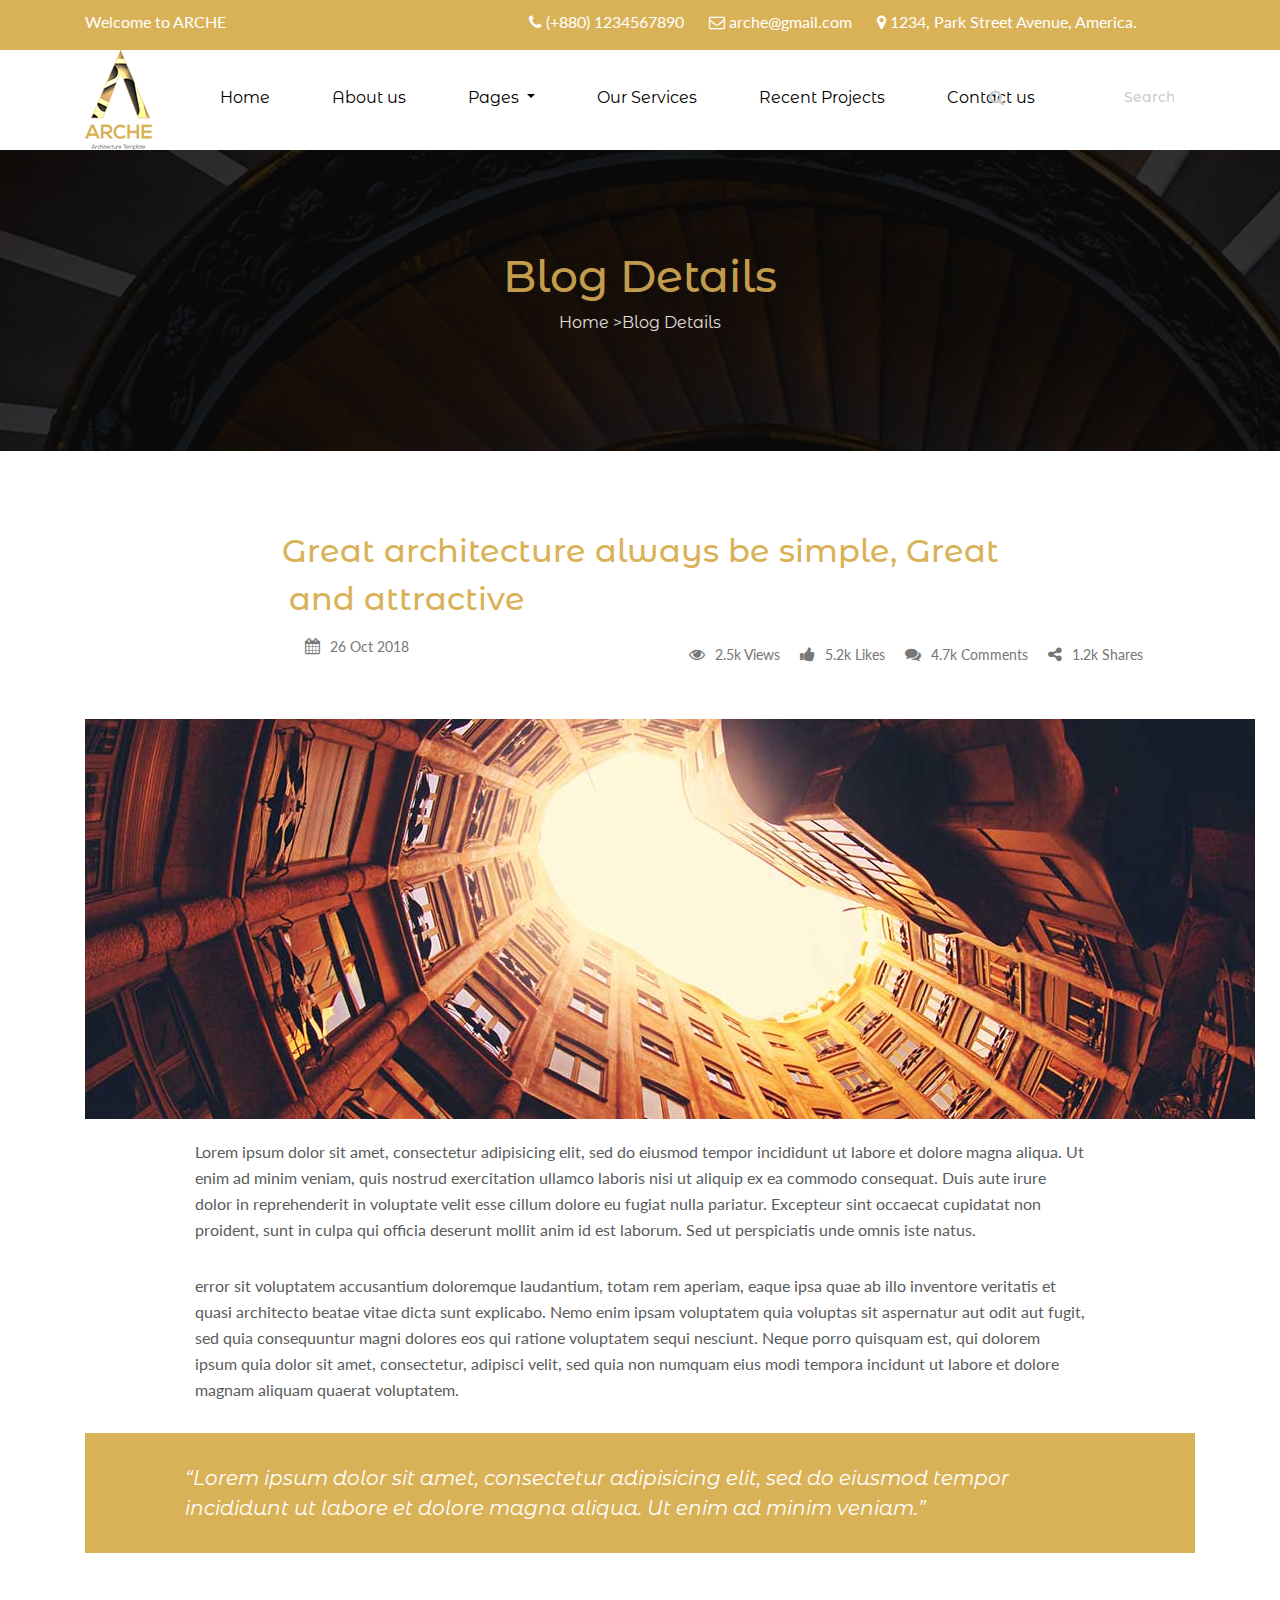
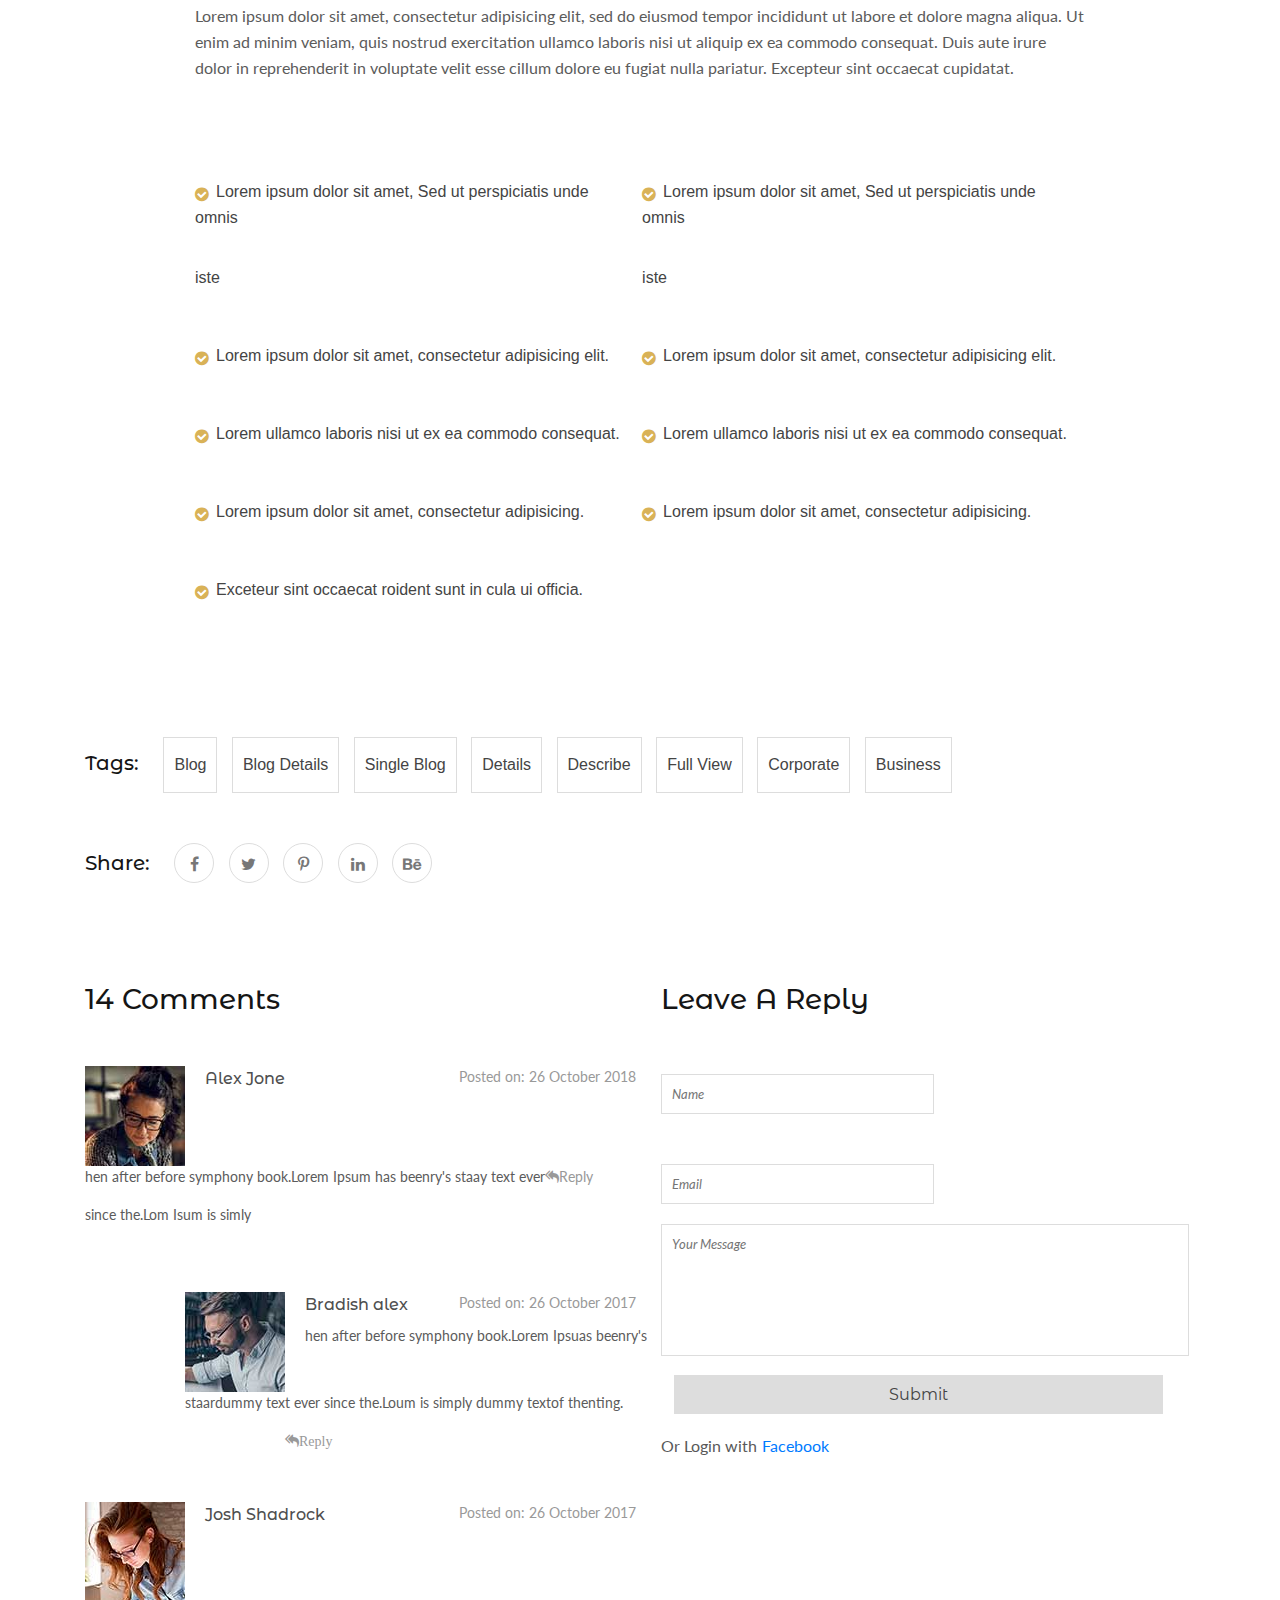
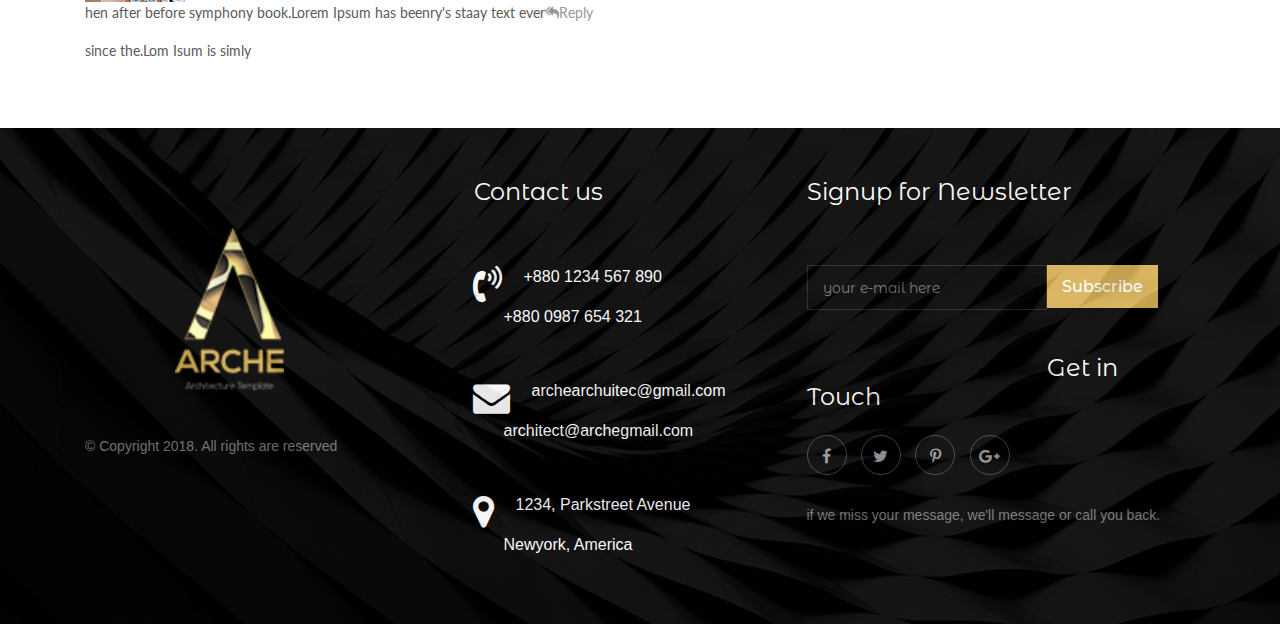
<file: blog_details.html>
<!DOCTYPE html>
<html>

<head>
    <title>Arche</title>
    <link href="https://fonts.googleapis.com/css?family=Lato&display=swap" rel="stylesheet">
    <link href="https://fonts.googleapis.com/css?family=Montserrat+Alternates:400i&display=swap" rel="stylesheet">
    <link href="https://fonts.googleapis.com/css?family=Montserrat+Alternates&display=swap" rel="stylesheet">
    <link href="https://stackpath.bootstrapcdn.com/font-awesome/4.7.0/css/font-awesome.min.css" rel="stylesheet" integrity="sha384-wvfXpqpZZVQGK6TAh5PVlGOfQNHSoD2xbE+QkPxCAFlNEevoEH3Sl0sibVcOQVnN" crossorigin="anonymous">
    <link rel="stylesheet" href="css/bootstrap.min.css">
    <link rel="stylesheet" href="css/style.css">
    <link rel="stylesheet" href="css/style1.css">

</head>

<body>
    <section id="header-top">
        <div class="container">
            <div class="left">
                <p> Welcome to ARCHE</p>
            </div>
            <div class="right">
                <ul>
                    <li><i class="fa fa-phone icon" aria-hidden="true"></i></li>
                    <li>
                        <p>(+880) 1234567890</p>
                    </li>
                    <li><i class="fa fa-envelope-o icon" aria-hidden="true"></i></li>
                    <li>
                        <p>arche@gmail.com</p>
                    </li>
                    <li><i class="fa fa-map-marker icon" aria-hidden="true"></i></li>
                    <li>
                        <p>1234, Park Street Avenue, America.</p>
                    </li>
                </ul>
            </div>
        </div>
    </section>


    <section id="navbar-menu">
        <nav class="navbar navbar-expand-lg menu">
            <div class="container">
                <a class="navbar-brand" href="#">
                    <img src="images/logo.png" alt="logo">
                </a>
                <button class="navbar-toggler" type="button" data-toggle="collapse" data-target="#navbarSupportedContent" aria-controls="navbarSupportedContent" aria-expanded="false" aria-label="Toggle navigation">
                    <i class="fa fa-bars" aria-hidden="true"></i>

                </button>

                <div class="navbar-collapse collapse" id="navbarSupportedContent">
                    <ul class="navbar-nav ml-auto">
                        <li class="nav-item active">
                            <a class="nav-link" href="index.html">Home</a>
                        </li>
                        <li class="nav-item">
                            <a class="nav-link" href="about.html">About us</a>
                        </li>
                        <li class="nav-item dropdown">
                            <a class="nav-link dropdown-toggle" href="#" id="navbarDropdown" role="button" data-toggle="dropdown" aria-haspopup="true" aria-expanded="false">
                                Pages
                            </a>
                            <div class="dropdown-menu" aria-labelledby="navbarDropdown">
                                <a class="dropdown-item" href="blog.html">Blog</a>
                                <a class="dropdown-item" href="blog_details.html">Blog Details</a>
                                <a class="dropdown-item" href="ourteam.html">Team</a>
                                <a class="dropdown-item" href="404.html">404</a>
                            </div>
                        </li>
                        <li class="nav-item">
                            <a class="nav-link" href="service.html">Our Services</a>
                        </li>
                        <li class="nav-item">
                            <a class="nav-link" href="projects.html">Recent Projects</a>
                        </li>
                        <li class="nav-item">
                            <a class="nav-link" href="contactus.html">Contact us</a>
                        </li>
                        <li>
                            <div class="search">
                                <input type="text" placeholder="Search">

                            </div>

                        </li>
                        <i class="fa fa-search" aria-hidden="true"></i>


                    </ul>

                </div>
            </div>
            <div class="clr"></div>
        </nav>
    </section>


    <section id="about-us-part">
        <div class="overlay">
            <div class="container">
                <h1>Blog Details</h1>
                <ul>
                    <li><a href="#">Home</a>
                        <a href="#">>Blog Details</a></li>
                </ul>
            </div>
        </div>
    </section>
    <section id="text-part">
        <div class="container">
            <div class="txt">
                <h3>Great architecture always be simple, Great </h3>
                <h3 class="attr">and attractive</h3>
                <p><a class="date" href="#"><i class="fa fa-calendar" aria-hidden="true"></i>26 Oct 2018</a></p>
                <p><a class="eye" href="#"><i class="fa fa-eye" aria-hidden="true"></i>2.5k Views</a></p>
                <p><a class="option" href="#"><i class="fa fa-thumbs-up" aria-hidden="true"></i>5.2k Likes</a></p>
                <p><a class="option" href="#"><i class="fa fa-comments" aria-hidden="true"></i>4.7k Comments</a></p>
                <p><a class="option" href="#"><i class="fa fa-share-alt" aria-hidden="true"></i>1.2k Shares</a></p>
            </div>
            <div class="image">
                <img src="images/im34.png" alt="im34">
            </div>
            <div class="lorem">
                <p>Lorem ipsum dolor sit amet, consectetur adipisicing elit, sed do eiusmod tempor incididunt ut labore et dolore magna aliqua. Ut enim ad minim veniam, quis nostrud exercitation ullamco laboris nisi ut aliquip ex ea commodo consequat. Duis aute irure dolor in reprehenderit in voluptate velit esse cillum dolore eu fugiat nulla pariatur. Excepteur sint occaecat cupidatat non proident, sunt in culpa qui officia deserunt mollit anim id est laborum. Sed ut perspiciatis unde omnis iste natus. </p>
                <p>error sit voluptatem accusantium doloremque laudantium, totam rem aperiam, eaque ipsa quae ab illo inventore veritatis et quasi architecto beatae vitae dicta sunt explicabo. Nemo enim ipsam voluptatem quia voluptas sit aspernatur aut odit aut fugit, sed quia consequuntur magni dolores eos qui ratione voluptatem sequi nesciunt. Neque porro quisquam est, qui dolorem ipsum quia dolor sit amet, consectetur, adipisci velit, sed quia non numquam eius modi tempora incidunt ut labore et dolore magnam aliquam quaerat voluptatem.</p>
            </div>
            <div class="shed">
                <p>“Lorem ipsum dolor sit amet, consectetur adipisicing elit, sed do eiusmod tempor incididunt ut labore et dolore magna aliqua. Ut enim ad minim veniam.”</p>
            </div>
            <div class="lorem2">
                <p>Lorem ipsum dolor sit amet, consectetur adipisicing elit, sed do eiusmod tempor incididunt ut labore et dolore magna aliqua. Ut enim ad minim veniam, quis nostrud exercitation ullamco laboris nisi ut aliquip ex ea commodo consequat. Duis aute irure dolor in reprehenderit in voluptate velit esse cillum dolore eu fugiat nulla pariatur. Excepteur sint occaecat cupidatat.</p>
            </div>
            <div class="text">
                <div class="part1">
                    <ul>
                        <li><i class="fa fa-check-circle" aria-hidden="true"></i></li>
                        <li>Lorem ipsum dolor sit amet, Sed ut perspiciatis unde omnis</li>

                    </ul>
                    <ul>
                        <li>iste</li>
                    </ul>
                    <ul>
                        <li><i class="fa fa-check-circle" aria-hidden="true"></i></li>
                        <li>Lorem ipsum dolor sit amet, consectetur adipisicing elit.</li>
                    </ul>
                    <ul>
                        <li><i class="fa fa-check-circle" aria-hidden="true"></i></li>
                        <li>Lorem ullamco laboris nisi ut ex ea commodo consequat.</li>
                    </ul>
                    <ul>
                        <li><i class="fa fa-check-circle" aria-hidden="true"></i></li>
                        <li>Lorem ipsum dolor sit amet, consectetur adipisicing.</li>
                    </ul>
                    <ul>
                        <li><i class="fa fa-check-circle" aria-hidden="true"></i></li>
                        <li>Exceteur sint occaecat roident sunt in cula ui officia.</li>
                    </ul>
                </div>

                <div class="part2">
                    <ul>
                        <li><i class="fa fa-check-circle" aria-hidden="true"></i></li>
                        <li>Lorem ipsum dolor sit amet, Sed ut perspiciatis unde omnis</li>

                    </ul>
                    <ul>
                        <li>iste</li>
                    </ul>
                    <ul>
                        <li><i class="fa fa-check-circle" aria-hidden="true"></i></li>
                        <li>Lorem ipsum dolor sit amet, consectetur adipisicing elit.</li>
                    </ul>
                    <ul>
                        <li><i class="fa fa-check-circle" aria-hidden="true"></i></li>
                        <li>Lorem ullamco laboris nisi ut ex ea commodo consequat.</li>
                    </ul>
                    <ul>
                        <li><i class="fa fa-check-circle" aria-hidden="true"></i></li>
                        <li>Lorem ipsum dolor sit amet, consectetur adipisicing.</li>
                    </ul>

                </div>
            </div>
            <div class="clr"></div>
            <div class="tag">
                <span>Tags:</span>
                <a href="#">Blog</a>
                <a href="#">Blog Details</a>
                <a href="#"> Single Blog</a>
                <a href="#">Details</a>
                <a href="#">Describe</a>
                <a href="#">Full View</a>
                <a href="#">Corporate</a>
                <a href="#">Business</a>
            </div>
            <div class="icon">
                <span>Share:</span>
                <a href="#"><i class="fa fa-facebook" aria-hidden="true"></i></a>
                <a href="#"><i class="fa fa-twitter" aria-hidden="true"></i></a>
                <a href="#"><i class="fa fa-pinterest-p" aria-hidden="true"></i></a>
                <a href="#"><i class="fa fa-linkedin" aria-hidden="true"></i></a>
                <a href="#"><i class="fa fa-behance" aria-hidden="true"></i></a>
            </div>
            <div class="comments">
                <h3>14 Comments</h3>
                <div class="box">
                    <div class="img">
                        <img src="images/im35.png" alt="im35">
                    </div>
                    <div class="txt1">
                        <h3>Alex Jone</h3>
                        <span>Posted on: 26 October 2018</span>

                        <p>hen after before symphony book.Lorem Ipsum has beenry's staay text ever </p>
                        <p>since the.Lom Isum is simly</p>
                        <h5 class="reply"><i class="fa fa-reply-all" aria-hidden="true"></i>Reply</h5>

                    </div>
                </div>
                <div class="clr"></div>
                <div style="padding-left: 100px;" class="box">
                    <div class="img">
                        <img src="images/im36.png" alt="im36">
                    </div>
                    <div class="txt1">
                        <h3>Bradish alex</h3>
                        <span>Posted on: 26 October 2017</span>

                        <p>hen after before symphony book.Lorem Ipsuas beenry's</p>
                        <p>staardummy text ever since the.Loum is simply dummy text </p>
                        <p>of thenting.</p>

                        <h5 class="reply"><i class="fa fa-reply-all" aria-hidden="true">Reply</i></h5>

                    </div>
                </div>

                <div class="box">
                    <div class="img">
                        <img src="images/im37.png" alt="im37">
                    </div>
                    <div class="txt1">
                        <h3>Josh Shadrock</h3>
                        <span>Posted on: 26 October 2017</span>

                        <p>hen after before symphony book.Lorem Ipsum has beenry's staay text ever </p>
                        <p>since the.Lom Isum is simly</p>
                        <h5 class="reply"><i class="fa fa-reply-all" aria-hidden="true"></i>Reply</h5>

                    </div>
                </div>
            </div>
            <div class="leave">
                <h3>Leave A Reply</h3>
                <div class="input">
                    <input type="text" placeholder="Name">
                    <input type="email" placeholder="Email">
                    <input class="area" type="text" placeholder="Your Message">
                </div>
                <div class="btn">
                    <a href="#">Submit</a>
                </div>
                <p>Or Login with </p>
                <p><a href="https://www.facebook.com"> Facebook</a></p>
            </div>
        </div>
        <div class="clr"></div>
    </section>

    <section id="footer-part">
        <div class="overlay">
            <div class="container">
                <div class="logo">
                    <img src="images/logo.png" alt=logo>
                    <p>© Copyright 2018. All rights are reserved</p>
                </div>

                <div class="contact">
                    <h3>Contact us</h3>
                    <ul>
                        <li><i class="fa fa-volume-control-phone" aria-hidden="true"></i></li>
                        <li>
                            <p>+880 1234 567 890</p>
                        </li>
                        <li>
                            <p>+880 0987 654 321</p>
                        </li>
                    </ul>
                    <ul>
                        <li><i class="fa fa-envelope" aria-hidden="true"></i></li>
                        <li>
                            <p>archearchuitec@gmail.com</p>
                        </li>
                        <li>
                            <p>architect@archegmail.com</p>
                        </li>
                    </ul>
                    <ul>
                        <li><i class="fa fa-map-marker" aria-hidden="true"></i></li>
                        <li>
                            <p>1234, Parkstreet Avenue</p>
                        </li>
                        <li>
                            <p>Newyork, America</p>
                        </li>
                    </ul>
                </div>
                <div class="signup">
                    <h3>Signup for Newsletter</h3>
                    <form>
                        <input type="email" placeholder="your e-mail here">
                        <button value="submit">Subscribe</button>
                    </form>
                    <h3 class="get">Get in Touch</h3>
                    <i class="fa fa-facebook" aria-hidden="true"></i>
                    <i class="fa fa-twitter" aria-hidden="true"></i>
                    <i class="fa fa-pinterest-p" aria-hidden="true"></i>
                    <i class="fa fa-google-plus" aria-hidden="true"></i>
                    <p>if we miss your message, we'll message or call you back.</p>
                </div>
            </div>
        </div>

    </section>
    <script src="js/jquery-1.12.4.min.js"></script>
    <script src="js/bootstrap.min.js"></script>
    <script src="js/popper.min.js"></script>
    <script src="js/script.js"></script>



</body>

</html>
</file>
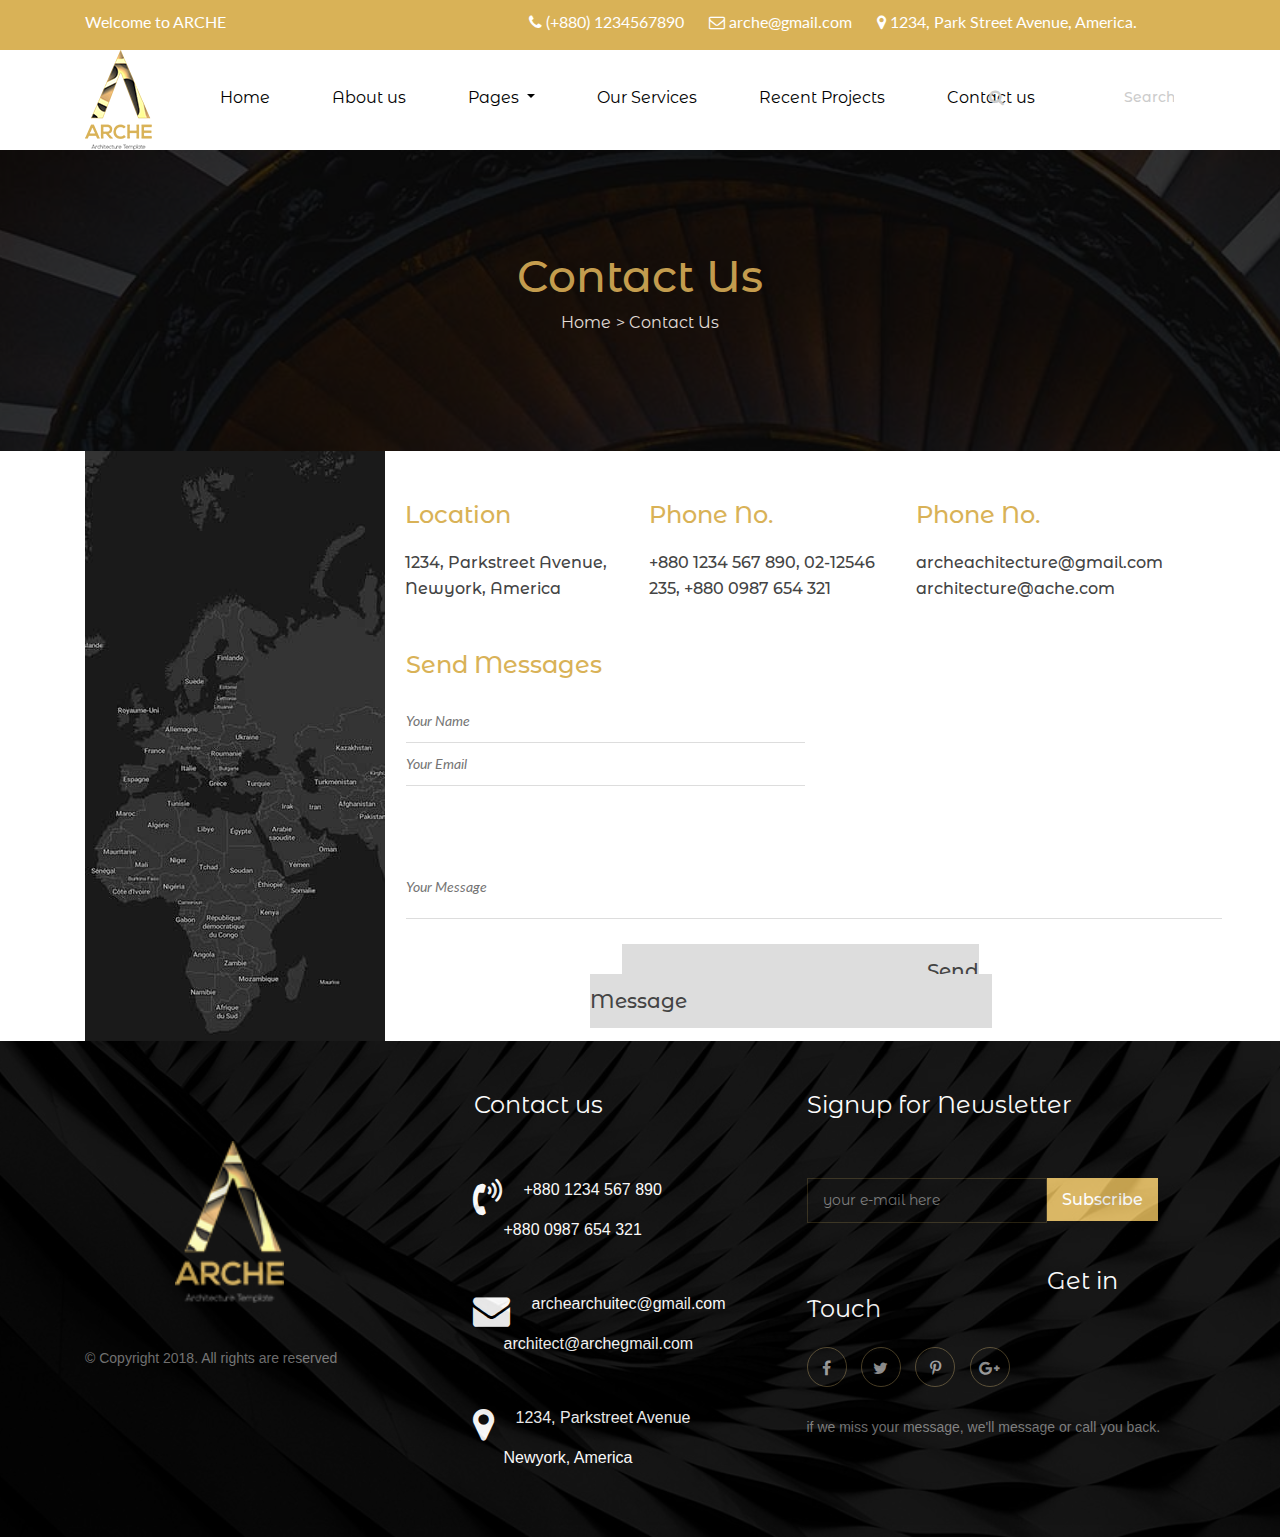
<file: contactus.html>
<!DOCTYPE html>
<html>

<head>
    <title>Arche</title>
    <link href="https://fonts.googleapis.com/css?family=Lato&display=swap" rel="stylesheet">
    <link href="https://fonts.googleapis.com/css?family=Montserrat+Alternates:400i&display=swap" rel="stylesheet">
    <link href="https://fonts.googleapis.com/css?family=Montserrat+Alternates&display=swap" rel="stylesheet">
    <link href="https://stackpath.bootstrapcdn.com/font-awesome/4.7.0/css/font-awesome.min.css" rel="stylesheet" integrity="sha384-wvfXpqpZZVQGK6TAh5PVlGOfQNHSoD2xbE+QkPxCAFlNEevoEH3Sl0sibVcOQVnN" crossorigin="anonymous">
    <link rel="stylesheet" href="css/bootstrap.min.css">
    <link rel="stylesheet" href="css/style.css">
    <link rel="stylesheet" href="css/style1.css">

</head>

<body>
    <section id="header-top">
        <div class="container">
            <div class="left">
                <p> Welcome to ARCHE</p>
            </div>
            <div class="right">
                <ul>
                    <li><i class="fa fa-phone icon" aria-hidden="true"></i></li>
                    <li>
                        <p>(+880) 1234567890</p>
                    </li>
                    <li><i class="fa fa-envelope-o icon" aria-hidden="true"></i></li>
                    <li>
                        <p>arche@gmail.com</p>
                    </li>
                    <li><i class="fa fa-map-marker icon" aria-hidden="true"></i></li>
                    <li>
                        <p>1234, Park Street Avenue, America.</p>
                    </li>
                </ul>
            </div>
        </div>
    </section>


    <section id="navbar-menu">
        <nav class="navbar navbar-expand-lg menu">
            <div class="container">
                <a class="navbar-brand" href="#">
                    <img src="images/logo.png" alt="logo">
                </a>
                <button class="navbar-toggler" type="button" data-toggle="collapse" data-target="#navbarSupportedContent" aria-controls="navbarSupportedContent" aria-expanded="false" aria-label="Toggle navigation">
                    <i class="fa fa-bars" aria-hidden="true"></i>

                </button>

                <div class="navbar-collapse collapse" id="navbarSupportedContent">
                    <ul class="navbar-nav ml-auto">
                        <li class="nav-item active">
                            <a class="nav-link" href="index.html">Home</a>
                        </li>
                        <li class="nav-item">
                            <a class="nav-link" href="about.html">About us</a>
                        </li>
                        <li class="nav-item dropdown">
                            <a class="nav-link dropdown-toggle" href="#" id="navbarDropdown" role="button" data-toggle="dropdown" aria-haspopup="true" aria-expanded="false">
                                Pages
                            </a>
                            <div class="dropdown-menu" aria-labelledby="navbarDropdown">
                                <a class="dropdown-item" href="blog.html">Blog</a>
                                <a class="dropdown-item" href="blog_details.html">Blog Details</a>
                                <a class="dropdown-item" href="ourteam.html">Team</a>
                                <a class="dropdown-item" href="404.html">404</a>
                            </div>
                        </li>
                        <li class="nav-item">
                            <a class="nav-link" href="service.html">Our Services</a>
                        </li>
                        <li class="nav-item">
                            <a class="nav-link" href="projects.html">Recent Projects</a>
                        </li>
                        <li class="nav-item">
                            <a class="nav-link" href="contactus.html">Contact us</a>
                        </li>
                        <li>
                            <div class="search">
                                <input type="text" placeholder="Search">

                            </div>

                        </li>
                        <i class="fa fa-search" aria-hidden="true"></i>


                    </ul>

                </div>
            </div>
            <div class="clr"></div>
        </nav>
    </section>


    <section id="about-us-part">
        <div class="overlay">
            <div class="container">
                <h1>Contact Us</h1>
                <ul>
                    <li><a style="color: white" href="#">Home</a>
                        <a href="#"> > Contact Us</a></li>
                </ul>
            </div>
        </div>
    </section>

    <section id="contact-us">
        <div class="container">
            <div class="img">
                <img src="images/im43.png" alt="im43">
            </div>
            <div class="part">
                <div class="part1">
                    <h2>Location</h2>
                    <ul>
                        <li>1234, Parkstreet Avenue,</li>
                        <li>Newyork, America</li>
                    </ul>
                </div>
                <div class="part2">
                    <h2>Phone No.</h2>
                    <ul>
                        <li>+880 1234 567 890, 02-12546 </li>
                        <li>235, +880 0987 654 321</li>
                    </ul>

                </div>
                <div class="part3">
                    <h2>Phone No.</h2>
                    <ul>
                        <li>archeachitecture@gmail.com </li>
                        <li>architecture@ache.com</li>
                    </ul>

                </div>
            </div>

            <div class="msg">
                <h2>Send Messages</h2>

                <form>
                    <input type="text" placeholder="Your Name">
                    <input type="email" placeholder="Your Email">
                    <input class="message" type="text" placeholder="Your Message">
                </form>
                <div class="btn">

                    <a href="#">Send Message</a>
                </div>
            </div>
        </div>
        <div class="clr"></div>
    </section>
    <section id="footer-part">
        <div class="overlay">
            <div class="container">
                <div class="logo">
                    <img src="images/logo.png" alt=logo>
                    <p>© Copyright 2018. All rights are reserved</p>
                </div>

                <div class="contact">
                    <h3>Contact us</h3>
                    <ul>
                        <li><i class="fa fa-volume-control-phone" aria-hidden="true"></i></li>
                        <li>
                            <p>+880 1234 567 890</p>
                        </li>
                        <li>
                            <p>+880 0987 654 321</p>
                        </li>
                    </ul>
                    <ul>
                        <li><i class="fa fa-envelope" aria-hidden="true"></i></li>
                        <li>
                            <p>archearchuitec@gmail.com</p>
                        </li>
                        <li>
                            <p>architect@archegmail.com</p>
                        </li>
                    </ul>
                    <ul>
                        <li><i class="fa fa-map-marker" aria-hidden="true"></i></li>
                        <li>
                            <p>1234, Parkstreet Avenue</p>
                        </li>
                        <li>
                            <p>Newyork, America</p>
                        </li>
                    </ul>
                </div>
                <div class="signup">
                    <h3>Signup for Newsletter</h3>
                    <form>
                        <input type="email" placeholder="your e-mail here">
                        <button value="submit">Subscribe</button>
                    </form>
                    <h3 class="get">Get in Touch</h3>
                    <i class="fa fa-facebook" aria-hidden="true"></i>
                    <i class="fa fa-twitter" aria-hidden="true"></i>
                    <i class="fa fa-pinterest-p" aria-hidden="true"></i>
                    <i class="fa fa-google-plus" aria-hidden="true"></i>
                    <p>if we miss your message, we'll message or call you back.</p>
                </div>
            </div>
        </div>

    </section>
    <script src="js/jquery-1.12.4.min.js"></script>
    <script src="js/bootstrap.min.js"></script>
    <script src="js/popper.min.js"></script>
    <script src="js/script.js"></script>

</body>

</html>
</file>
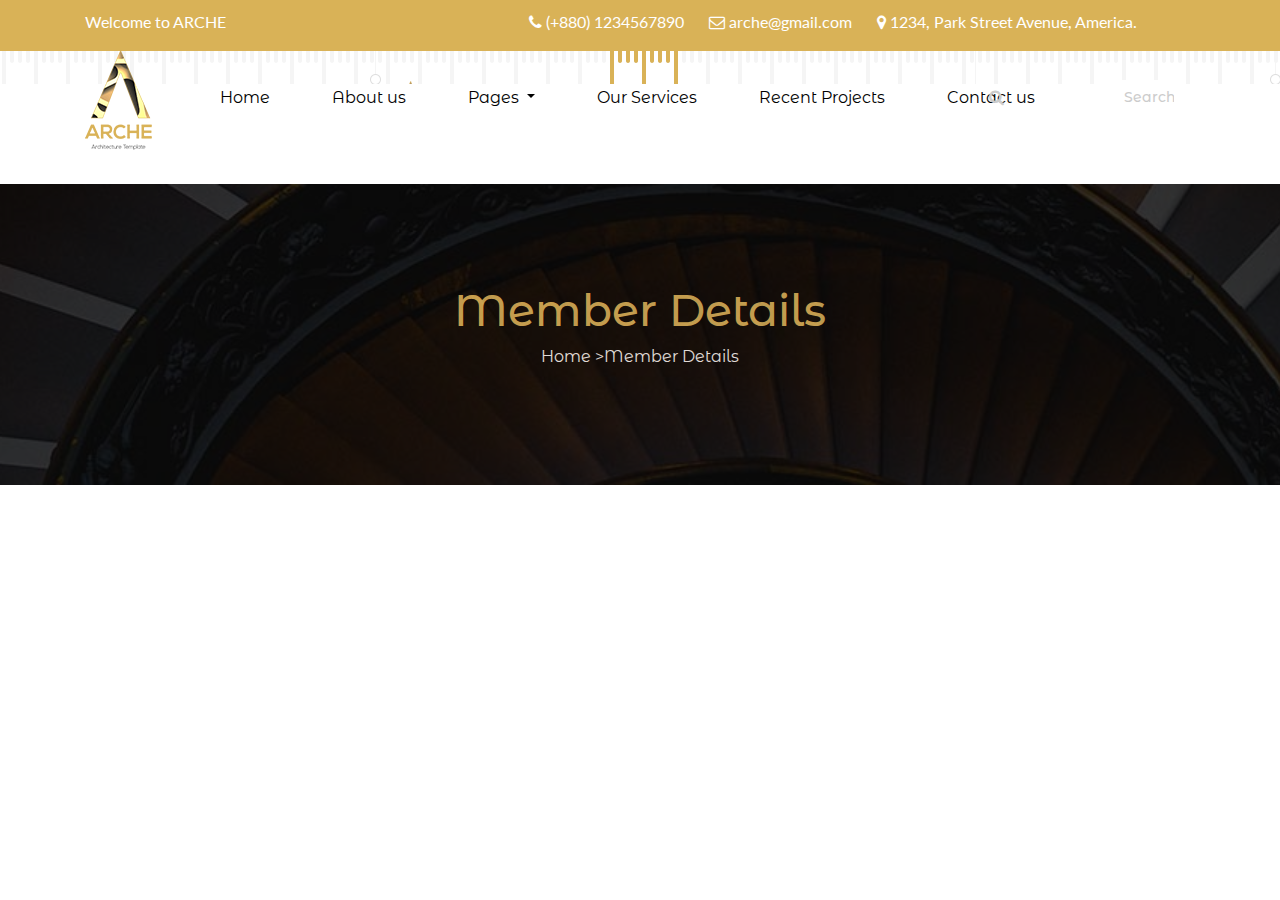
<file: member_details.html>
<!DOCTYPE html>
<html>

<head>
    <title>Class-9</title>
    <link href="https://fonts.googleapis.com/css?family=Lato&display=swap" rel="stylesheet">
    <link href="https://fonts.googleapis.com/css?family=Montserrat+Alternates:400i&display=swap" rel="stylesheet">
    <link href="https://fonts.googleapis.com/css?family=Montserrat+Alternates&display=swap" rel="stylesheet">
    <link href="https://stackpath.bootstrapcdn.com/font-awesome/4.7.0/css/font-awesome.min.css" rel="stylesheet" integrity="sha384-wvfXpqpZZVQGK6TAh5PVlGOfQNHSoD2xbE+QkPxCAFlNEevoEH3Sl0sibVcOQVnN" crossorigin="anonymous">
    <link rel="stylesheet" href="css/bootstrap.min.css">
    <link rel="stylesheet" href="css/style.css">
    <link rel="stylesheet" href="css/style1.css">

</head>

<body>
    <section id="header-top">
        <div class="container">
            <div class="left">
                <p> Welcome to ARCHE</p>
            </div>
            <div class="right">
                <ul>
                    <li><i class="fa fa-phone icon" aria-hidden="true"></i></li>
                    <li>
                        <p>(+880) 1234567890</p>
                    </li>
                    <li><i class="fa fa-envelope-o icon" aria-hidden="true"></i></li>
                    <li>
                        <p>arche@gmail.com</p>
                    </li>
                    <li><i class="fa fa-map-marker icon" aria-hidden="true"></i></li>
                    <li>
                        <p>1234, Park Street Avenue, America.</p>
                    </li>
                </ul>
            </div>
        </div>
    </section>

    <section id="image-part">
        <img src="images/im1.png" alt="i1">

    </section>

    <section id="navbar-menu">
    <nav class="navbar navbar-expand-lg menu">
        <div class="container">
            <a class="navbar-brand" href="#">
                <img src="images/logo.png" alt="logo">
            </a>
            <button class="navbar-toggler" type="button" data-toggle="collapse" data-target="#navbarSupportedContent" aria-controls="navbarSupportedContent" aria-expanded="false" aria-label="Toggle navigation">
                <i class="fa fa-bars" aria-hidden="true"></i>

            </button>

            <div class="navbar-collapse collapse" id="navbarSupportedContent">
                <ul class="navbar-nav ml-auto">
                    <li class="nav-item active">
                        <a class="nav-link" href="index.html">Home</a>
                    </li>
                    <li class="nav-item">
                        <a class="nav-link" href="about.html">About us</a>
                    </li>
                    <li class="nav-item dropdown">
        <a class="nav-link dropdown-toggle" href="#" id="navbarDropdown" role="button" data-toggle="dropdown" aria-haspopup="true" aria-expanded="false">
          Pages
        </a>
        <div class="dropdown-menu" aria-labelledby="navbarDropdown">
          <a class="dropdown-item" href="blog.html">Blog</a>
          <a class="dropdown-item" href="blog_details.html">Blog Details</a>
          <a class="dropdown-item" href="ourteam.html">Team</a>
          <a class="dropdown-item" href="member_details.html">Member Details</a>
          <a class="dropdown-item" href="404.html">404</a>
        </div>
      </li>
                    <li class="nav-item">
                        <a class="nav-link" href="service.html">Our Services</a>
                    </li>
                    <li class="nav-item">
                        <a class="nav-link" href="projects.html">Recent Projects</a>
                    </li>
                    <li class="nav-item">
                        <a class="nav-link" href="contactus.html">Contact us</a>
                    </li>
                    <li>
                        <div class="search">
                            <input type="text" placeholder="Search">

                        </div>

                    </li>
                    <i class="fa fa-search" aria-hidden="true"></i>


                </ul>

            </div>
        </div>
        <div class="clr"></div>
    </nav>
</section>



    <section id="about-us-part">
        <div class="overlay">
            <div class="container">
                <h1>Member Details</h1>
                <ul>
                    <li><a href="#">Home</a>
                        <a href="#">>Member Details</a></li>
                </ul>
            </div>
        </div>
    </section>
    <script src="js/jquery-1.12.4.min.js"></script>
    <script src="js/bootstrap.min.js"></script>
    <script src="js/popper.min.js"></script>
    <script src="js/script.js"></script>
</body>

</html>
</file>
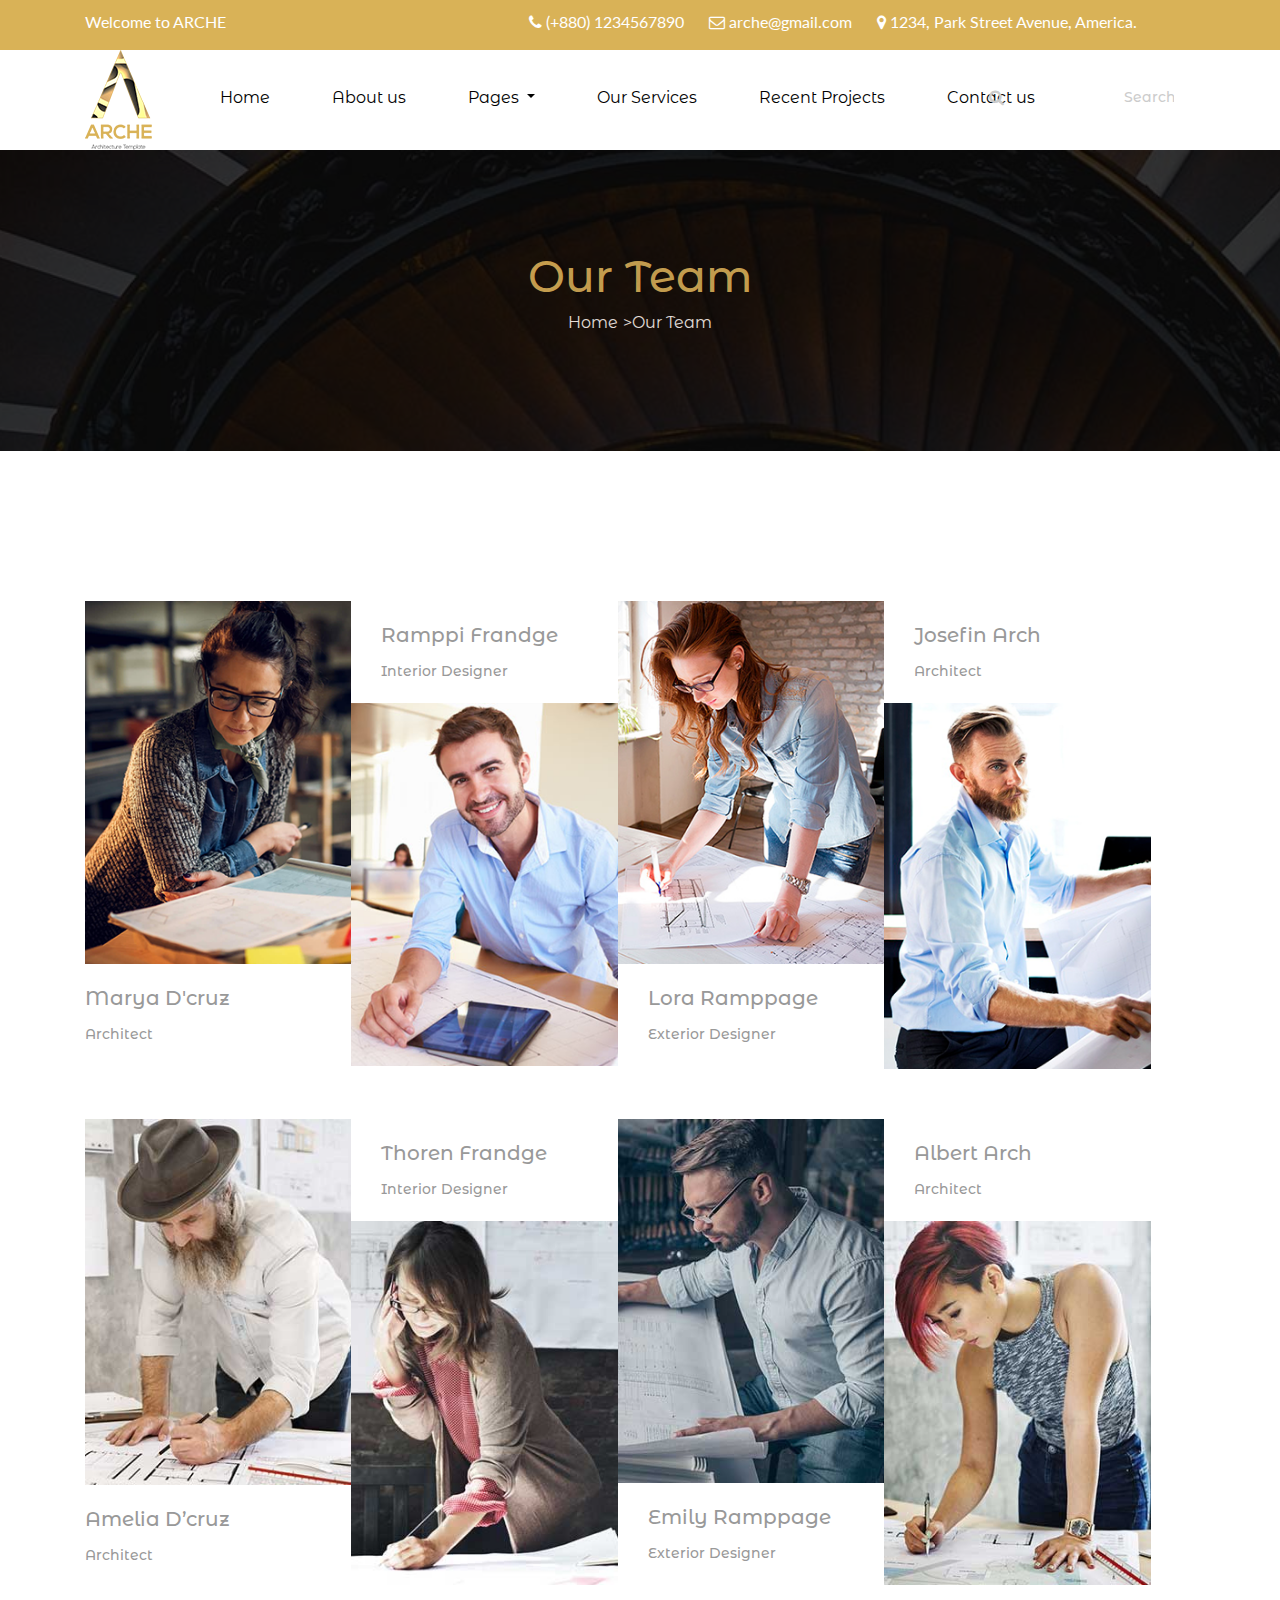
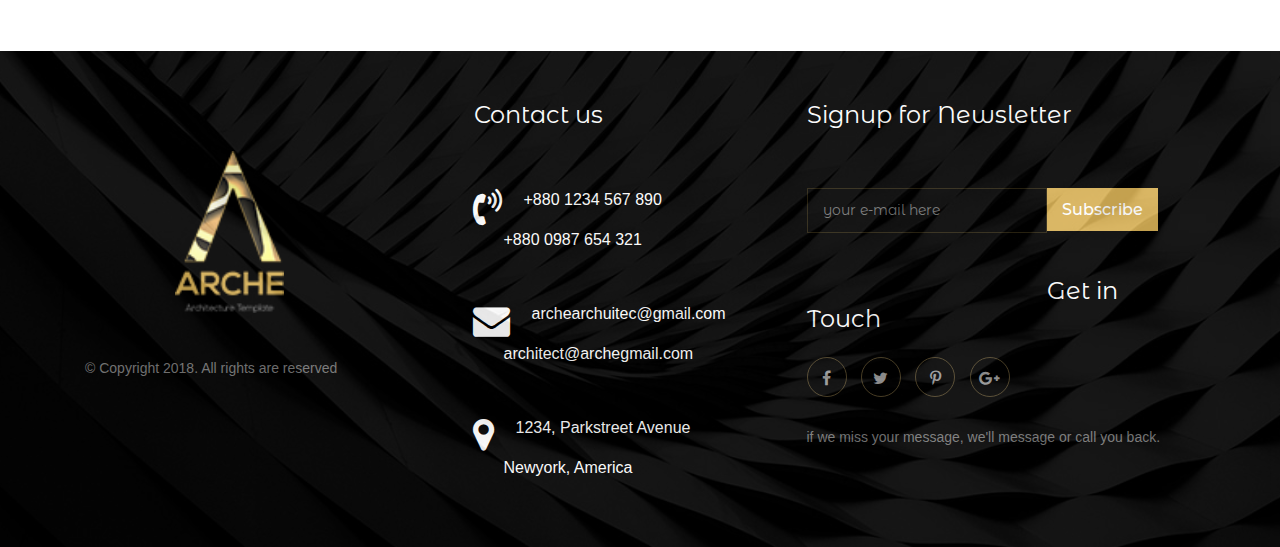
<file: ourteam.html>
<!DOCTYPE html>
<html>

<head>
    <title>Arche</title>
    <link href="https://fonts.googleapis.com/css?family=Lato&display=swap" rel="stylesheet">
    <link href="https://fonts.googleapis.com/css?family=Montserrat+Alternates:400i&display=swap" rel="stylesheet">
    <link href="https://fonts.googleapis.com/css?family=Montserrat+Alternates&display=swap" rel="stylesheet">
    <link href="https://stackpath.bootstrapcdn.com/font-awesome/4.7.0/css/font-awesome.min.css" rel="stylesheet" integrity="sha384-wvfXpqpZZVQGK6TAh5PVlGOfQNHSoD2xbE+QkPxCAFlNEevoEH3Sl0sibVcOQVnN" crossorigin="anonymous">
    <link rel="stylesheet" href="css/bootstrap.min.css">
    <link rel="stylesheet" href="css/style.css">
    <link rel="stylesheet" href="css/style1.css">

</head>

<body>
    <section id="header-top">
        <div class="container">
            <div class="left">
                <p> Welcome to ARCHE</p>
            </div>
            <div class="right">
                <ul>
                    <li><i class="fa fa-phone icon" aria-hidden="true"></i></li>
                    <li>
                        <p>(+880) 1234567890</p>
                    </li>
                    <li><i class="fa fa-envelope-o icon" aria-hidden="true"></i></li>
                    <li>
                        <p>arche@gmail.com</p>
                    </li>
                    <li><i class="fa fa-map-marker icon" aria-hidden="true"></i></li>
                    <li>
                        <p>1234, Park Street Avenue, America.</p>
                    </li>
                </ul>
            </div>
        </div>
    </section>

    <section id="navbar-menu">
        <nav class="navbar navbar-expand-lg menu">
            <div class="container">
                <a class="navbar-brand" href="#">
                    <img src="images/logo.png" alt="logo">
                </a>
                <button class="navbar-toggler" type="button" data-toggle="collapse" data-target="#navbarSupportedContent" aria-controls="navbarSupportedContent" aria-expanded="false" aria-label="Toggle navigation">
                    <i class="fa fa-bars" aria-hidden="true"></i>

                </button>

                <div class="navbar-collapse collapse" id="navbarSupportedContent">
                    <ul class="navbar-nav ml-auto">
                        <li class="nav-item active">
                            <a class="nav-link" href="index.html">Home</a>
                        </li>
                        <li class="nav-item">
                            <a class="nav-link" href="about.html">About us</a>
                        </li>
                        <li class="nav-item dropdown">
                            <a class="nav-link dropdown-toggle" href="#" id="navbarDropdown" role="button" data-toggle="dropdown" aria-haspopup="true" aria-expanded="false">
                                Pages
                            </a>
                            <div class="dropdown-menu" aria-labelledby="navbarDropdown">
                                <a class="dropdown-item" href="blog.html">Blog</a>
                                <a class="dropdown-item" href="blog_details.html">Blog Details</a>
                                <a class="dropdown-item" href="ourteam.html">Team</a>
                                <a class="dropdown-item" href="404.html">404</a>
                            </div>
                        </li>
                        <li class="nav-item">
                            <a class="nav-link" href="service.html">Our Services</a>
                        </li>
                        <li class="nav-item">
                            <a class="nav-link" href="projects.html">Recent Projects</a>
                        </li>
                        <li class="nav-item">
                            <a class="nav-link" href="contactus.html">Contact us</a>
                        </li>
                        <li>
                            <div class="search">
                                <input type="text" placeholder="Search">

                            </div>

                        </li>
                        <i class="fa fa-search" aria-hidden="true"></i>


                    </ul>

                </div>
            </div>
            <div class="clr"></div>
        </nav>
    </section>


    <section id="about-us-part">
        <div class="overlay">
            <div class="container">
                <h1>Our Team</h1>
                <ul>
                    <li><a href="#">Home</a>
                        <a href="#">>Our Team</a></li>
                </ul>
            </div>
        </div>
    </section>

    <section id="expert_part">

        <div class="container">


            <div class="experts">
                <div class="exp-img">
                    <img src="images/im15.png" alt="im15">
                    <div class="overlay">
                        <p>View Profile<i class="fa fa-external-link" aria-hidden="true"></i></p>

                    </div>
                </div>
                <div class="text">
                    <h2>Marya D'cruz</h2>
                    <h5>Architect</h5>
                </div>

            </div>

            <div class="experts">
                <div class="details">
                    <h2>Ramppi Frandge</h2>
                    <h5>Interior Designer</h5>
                </div>
                <div class="exp-img">
                    <img src="images/im16.png" alt="im16">
                    <div class="overlay">
                        <p>View Profile<i class="fa fa-external-link" aria-hidden="true"></i></p>

                    </div>
                </div>
            </div>

            <div class="experts">
                <div class="exp-img">
                    <img src="images/im17.png" alt="im17">
                    <div class="overlay">
                        <p>View Profile<i class="fa fa-external-link" aria-hidden="true"></i></p>

                    </div>
                </div>
                <div class="details">
                    <h2>Lora Ramppage</h2>
                    <h5>Exterior Designer</h5>
                </div>
            </div>

            <div class="experts">
                <div class="details">
                    <h2>Josefin Arch</h2>
                    <h5>Architect</h5>
                </div>
                <div class="exp-img">
                    <img src="images/im18.png" alt="im18">
                    <div class="overlay">
                        <p>View Profile<i class="fa fa-external-link" aria-hidden="true"></i></p>

                    </div>
                </div>
            </div>

            <div class="experts">
                <div class="exp-img">
                    <img src="images/im30.png" alt="im30">
                    <div class="overlay">
                        <p>View Profile<i class="fa fa-external-link" aria-hidden="true"></i></p>

                    </div>
                </div>
                <div class="text">
                    <h2>Amelia D’cruz</h2>
                    <h5>Architect</h5>
                </div>

            </div>

            <div class="experts">
                <div class="details">
                    <h2>Thoren Frandge</h2>
                    <h5>Interior Designer</h5>
                </div>
                <div class="exp-img">
                    <img src="images/im31.png" alt="im31">
                    <div class="overlay">
                        <p>View Profile<i class="fa fa-external-link" aria-hidden="true"></i></p>

                    </div>
                </div>
            </div>

            <div class="experts">
                <div class="exp-img">
                    <img src="images/im32.png" alt="im32">
                    <div class="overlay">
                        <p>View Profile<i class="fa fa-external-link" aria-hidden="true"></i></p>

                    </div>
                </div>
                <div class="details">
                    <h2>Emily Ramppage</h2>
                    <h5>Exterior Designer</h5>
                </div>
            </div>

            <div class="experts">
                <div class="details">
                    <h2>Albert Arch</h2>
                    <h5>Architect</h5>
                </div>
                <div class="exp-img">
                    <img src="images/im33.png" alt="im33">
                    <div class="overlay">
                        <p>View Profile<i class="fa fa-external-link" aria-hidden="true"></i></p>

                    </div>
                </div>
            </div>

        </div>

    </section>
    <section id="footer-part">
        <div class="overlay">
            <div class="container">
                <div class="logo">
                    <img src="images/logo.png" alt=logo>
                    <p>© Copyright 2018. All rights are reserved</p>
                </div>

                <div class="contact">
                    <h3>Contact us</h3>
                    <ul>
                        <li><i class="fa fa-volume-control-phone" aria-hidden="true"></i></li>
                        <li>
                            <p>+880 1234 567 890</p>
                        </li>
                        <li>
                            <p>+880 0987 654 321</p>
                        </li>
                    </ul>
                    <ul>
                        <li><i class="fa fa-envelope" aria-hidden="true"></i></li>
                        <li>
                            <p>archearchuitec@gmail.com</p>
                        </li>
                        <li>
                            <p>architect@archegmail.com</p>
                        </li>
                    </ul>
                    <ul>
                        <li><i class="fa fa-map-marker" aria-hidden="true"></i></li>
                        <li>
                            <p>1234, Parkstreet Avenue</p>
                        </li>
                        <li>
                            <p>Newyork, America</p>
                        </li>
                    </ul>
                </div>
                <div class="signup">
                    <h3>Signup for Newsletter</h3>
                    <form>
                        <input type="email" placeholder="your e-mail here">
                        <button value="submit">Subscribe</button>
                    </form>
                    <h3 class="get">Get in Touch</h3>
                    <i class="fa fa-facebook" aria-hidden="true"></i>
                    <i class="fa fa-twitter" aria-hidden="true"></i>
                    <i class="fa fa-pinterest-p" aria-hidden="true"></i>
                    <i class="fa fa-google-plus" aria-hidden="true"></i>
                    <p>if we miss your message, we'll message or call you back.</p>
                </div>
            </div>
        </div>

    </section>
    <script src="js/jquery-1.12.4.min.js"></script>
    <script src="js/bootstrap.min.js"></script>
    <script src="js/popper.min.js"></script>
    <script src="js/script.js"></script>
</body>

</html>
</file>
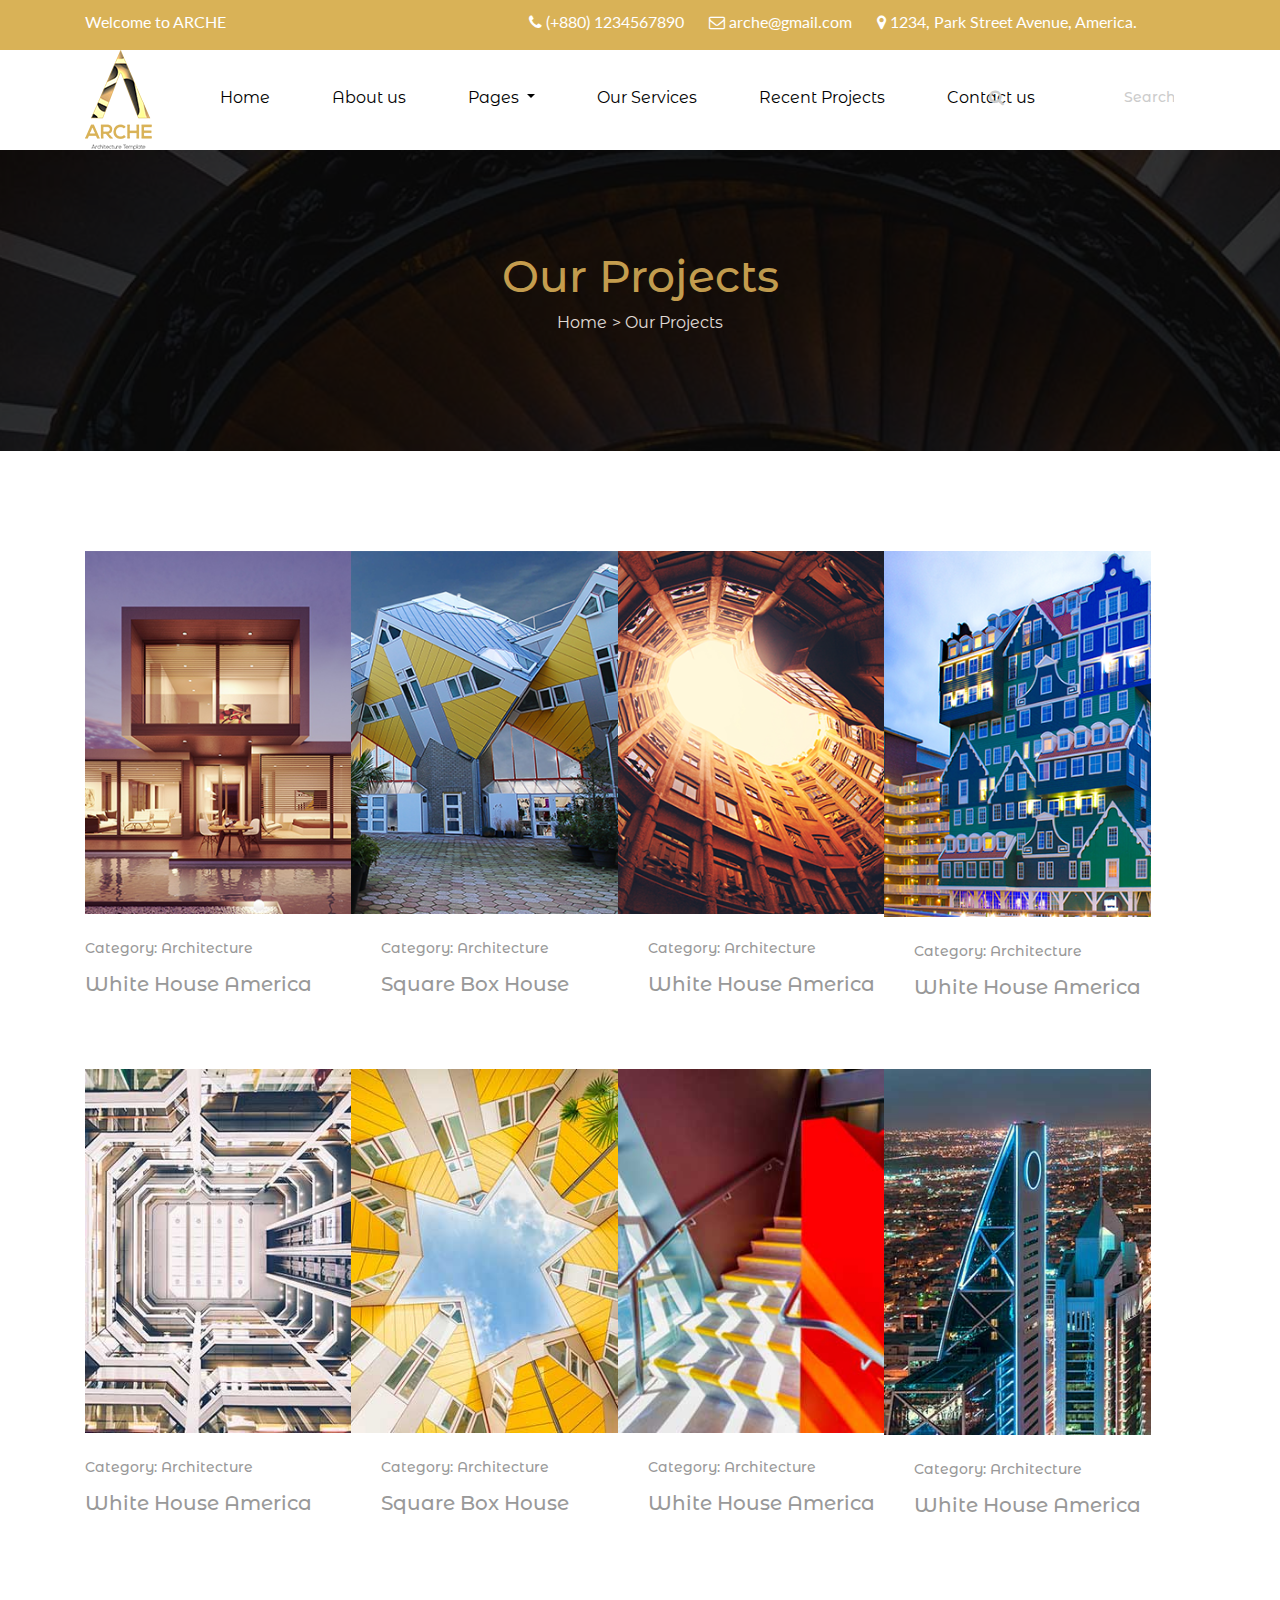
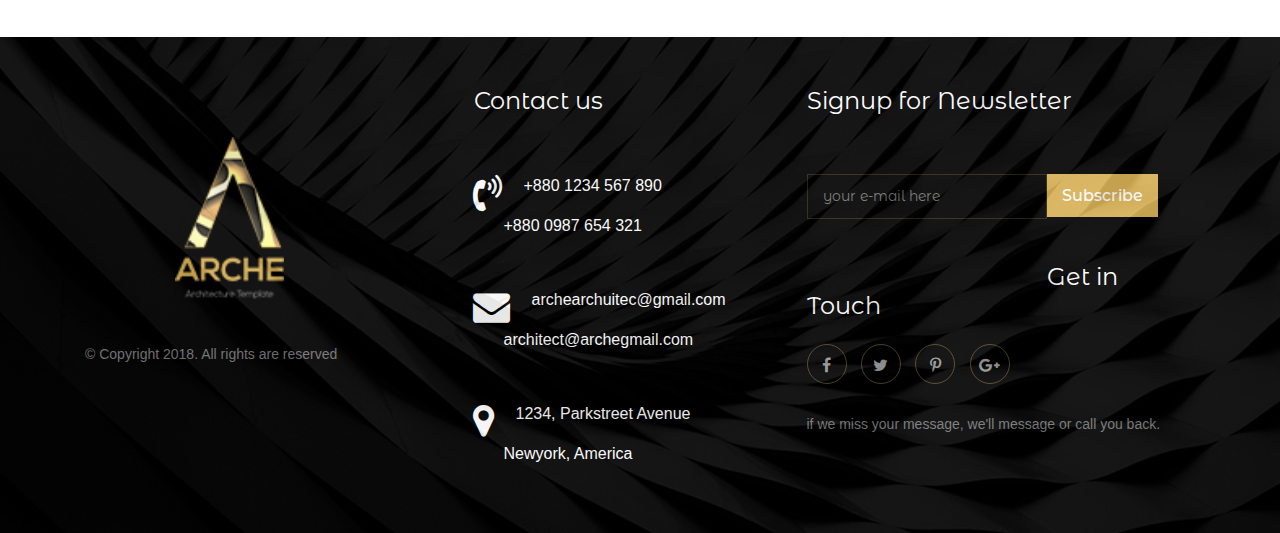
<file: projects.html>
<!DOCTYPE html>
<html>

<head>
    <title>Arche</title>
    <link href="https://fonts.googleapis.com/css?family=Lato&display=swap" rel="stylesheet">
    <link href="https://fonts.googleapis.com/css?family=Montserrat+Alternates:400i&display=swap" rel="stylesheet">
    <link href="https://fonts.googleapis.com/css?family=Montserrat+Alternates&display=swap" rel="stylesheet">
    <link href="https://stackpath.bootstrapcdn.com/font-awesome/4.7.0/css/font-awesome.min.css" rel="stylesheet" integrity="sha384-wvfXpqpZZVQGK6TAh5PVlGOfQNHSoD2xbE+QkPxCAFlNEevoEH3Sl0sibVcOQVnN" crossorigin="anonymous">
    <link rel="stylesheet" href="css/bootstrap.min.css">
    <link rel="stylesheet" href="css/style.css">
    <link rel="stylesheet" href="css/style1.css">

</head>

<body>
    <section id="header-top">
        <div class="container">
            <div class="left">
                <p> Welcome to ARCHE</p>
            </div>
            <div class="right">
                <ul>
                    <li><i class="fa fa-phone icon" aria-hidden="true"></i></li>
                    <li>
                        <p>(+880) 1234567890</p>
                    </li>
                    <li><i class="fa fa-envelope-o icon" aria-hidden="true"></i></li>
                    <li>
                        <p>arche@gmail.com</p>
                    </li>
                    <li><i class="fa fa-map-marker icon" aria-hidden="true"></i></li>
                    <li>
                        <p>1234, Park Street Avenue, America.</p>
                    </li>
                </ul>
            </div>
        </div>
    </section>

    <section id="navbar-menu">
        <nav class="navbar navbar-expand-lg menu">
            <div class="container">
                <a class="navbar-brand" href="#">
                    <img src="images/logo.png" alt="logo">
                </a>
                <button class="navbar-toggler" type="button" data-toggle="collapse" data-target="#navbarSupportedContent" aria-controls="navbarSupportedContent" aria-expanded="false" aria-label="Toggle navigation">
                    <i class="fa fa-bars" aria-hidden="true"></i>

                </button>

                <div class="navbar-collapse collapse" id="navbarSupportedContent">
                    <ul class="navbar-nav ml-auto">
                        <li class="nav-item active">
                            <a class="nav-link" href="index.html">Home</a>
                        </li>
                        <li class="nav-item">
                            <a class="nav-link" href="about.html">About us</a>
                        </li>
                        <li class="nav-item dropdown">
                            <a class="nav-link dropdown-toggle" href="#" id="navbarDropdown" role="button" data-toggle="dropdown" aria-haspopup="true" aria-expanded="false">
                                Pages
                            </a>
                            <div class="dropdown-menu" aria-labelledby="navbarDropdown">
                                <a class="dropdown-item" href="blog.html">Blog</a>
                                <a class="dropdown-item" href="blog_details.html">Blog Details</a>
                                <a class="dropdown-item" href="ourteam.html">Team</a>
                                <a class="dropdown-item" href="404.html">404</a>
                            </div>
                        </li>
                        <li class="nav-item">
                            <a class="nav-link" href="service.html">Our Services</a>
                        </li>
                        <li class="nav-item">
                            <a class="nav-link" href="projects.html">Recent Projects</a>
                        </li>
                        <li class="nav-item">
                            <a class="nav-link" href="contactus.html">Contact us</a>
                        </li>
                        <li>
                            <div class="search">
                                <input type="text" placeholder="Search">

                            </div>

                        </li>
                        <i class="fa fa-search" aria-hidden="true"></i>


                    </ul>

                </div>
            </div>
            <div class="clr"></div>
        </nav>
    </section>


    <section id="about-us-part">
        <div class="overlay">
            <div class="container">
                <h1>Our Projects</h1>
                <ul>
                    <li><a style="color: white" href="#">Home</a>
                        <a href="#"> > Our Projects</a></li>
                </ul>
            </div>
        </div>
    </section>

    <section style="margin-top: 50px" id="projects-part">
        <div class="container">

            <div class="projects">
                <div class="pro-img">
                    <img src="images/im10.png" alt="im10">
                    <div class="overlay">
                        <p>Full Project<i class="fa fa-external-link" aria-hidden="true"></i></p>

                    </div>
                </div>
                <div class="txt">
                    <h5>Category: Architecture</h5>
                    <h2>White House America</h2>
                </div>

            </div>
            <div class="projects">

                <div class="pro-img">
                    <img src="images/im11.png" alt="im10">
                    <div class="overlay">
                        <p>Full Project<i class="fa fa-external-link" aria-hidden="true"></i></p>

                    </div>
                </div>
                <div class="details">
                    <h5>Category: Architecture</h5>
                    <h2>Square Box House</h2>
                </div>

            </div>
            <div class="projects">
                <div class="pro-img">
                    <img src="images/im12.png" alt="im10">
                    <div class="overlay">
                        <p>Full Project<i class="fa fa-external-link" aria-hidden="true"></i></p>

                    </div>
                </div>
                <div class="details">
                    <h5>Category: Architecture</h5>
                    <h2>White House America</h2>
                </div>

            </div>
            <div class="projects">

                <div class="pro-img">
                    <img src="images/im13.png" alt="im10">
                    <div class="overlay">
                        <p>Full Project<i class="fa fa-external-link" aria-hidden="true"></i></p>
                    </div>
                </div>
                <div class="details">
                    <h5>Category: Architecture</h5>
                    <h2>White House America</h2>
                </div>

            </div>

        </div>

    </section>

    <section style="margin-top: 50px" id="projects-part">
        <div class="container">

            <div class="projects">
                <div class="pro-img">
                    <img src="images/im39.png" alt="im39">
                    <div class="overlay">
                        <p>Full Project<i class="fa fa-external-link" aria-hidden="true"></i></p>

                    </div>
                </div>
                <div class="txt">
                    <h5>Category: Architecture</h5>
                    <h2>White House America</h2>
                </div>

            </div>
            <div class="projects">

                <div class="pro-img">
                    <img src="images/im40.png" alt="im40">
                    <div class="overlay">
                        <p>Full Project<i class="fa fa-external-link" aria-hidden="true"></i></p>

                    </div>
                </div>
                <div class="details">
                    <h5>Category: Architecture</h5>
                    <h2>Square Box House</h2>
                </div>

            </div>
            <div class="projects">
                <div class="pro-img">
                    <img src="images/im41.png" alt="im41">
                    <div class="overlay">
                        <p>Full Project<i class="fa fa-external-link" aria-hidden="true"></i></p>

                    </div>
                </div>
                <div class="details">
                    <h5>Category: Architecture</h5>
                    <h2>White House America</h2>
                </div>

            </div>
            <div class="projects">

                <div class="pro-img">
                    <img src="images/im42.png" alt="im42">
                    <div class="overlay">
                        <p>Full Project<i class="fa fa-external-link" aria-hidden="true"></i></p>
                    </div>
                </div>
                <div class="details">
                    <h5>Category: Architecture</h5>
                    <h2>White House America</h2>
                </div>

            </div>

        </div>
        <div class="clr"></div>
    </section>

    <section id="footer-part">
        <div class="overlay">
            <div class="container">
                <div class="logo">
                    <img src="images/logo.png" alt=logo>
                    <p>© Copyright 2018. All rights are reserved</p>
                </div>

                <div class="contact">
                    <h3>Contact us</h3>
                    <ul>
                        <li><i class="fa fa-volume-control-phone" aria-hidden="true"></i></li>
                        <li>
                            <p>+880 1234 567 890</p>
                        </li>
                        <li>
                            <p>+880 0987 654 321</p>
                        </li>
                    </ul>
                    <ul>
                        <li><i class="fa fa-envelope" aria-hidden="true"></i></li>
                        <li>
                            <p>archearchuitec@gmail.com</p>
                        </li>
                        <li>
                            <p>architect@archegmail.com</p>
                        </li>
                    </ul>
                    <ul>
                        <li><i class="fa fa-map-marker" aria-hidden="true"></i></li>
                        <li>
                            <p>1234, Parkstreet Avenue</p>
                        </li>
                        <li>
                            <p>Newyork, America</p>
                        </li>
                    </ul>
                </div>
                <div class="signup">
                    <h3>Signup for Newsletter</h3>
                    <form>
                        <input type="email" placeholder="your e-mail here">
                        <button value="submit">Subscribe</button>
                    </form>
                    <h3 class="get">Get in Touch</h3>
                    <i class="fa fa-facebook" aria-hidden="true"></i>
                    <i class="fa fa-twitter" aria-hidden="true"></i>
                    <i class="fa fa-pinterest-p" aria-hidden="true"></i>
                    <i class="fa fa-google-plus" aria-hidden="true"></i>
                    <p>if we miss your message, we'll message or call you back.</p>
                </div>
            </div>
        </div>

    </section>
    <script src="js/jquery-1.12.4.min.js"></script>
    <script src="js/bootstrap.min.js"></script>
    <script src="js/popper.min.js"></script>
    <script src="js/script.js"></script>
</body>

</html>
</file>
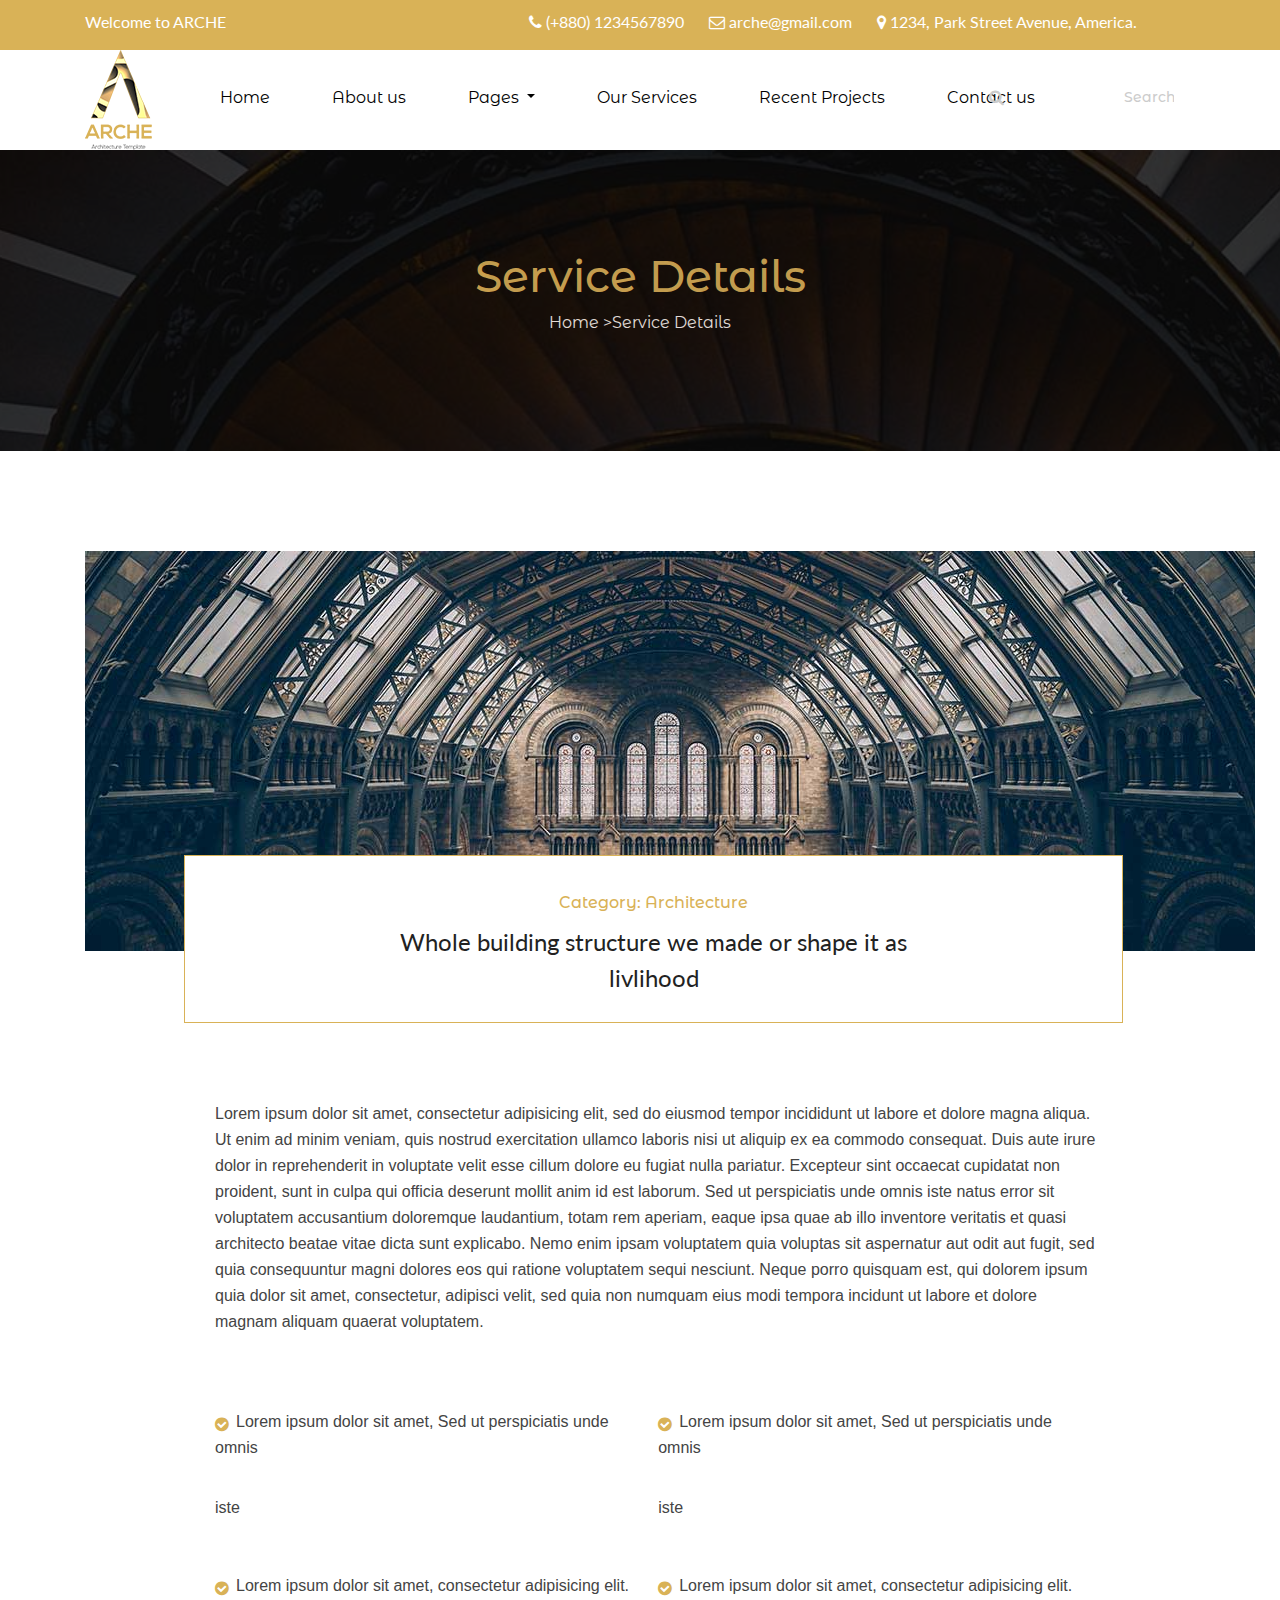
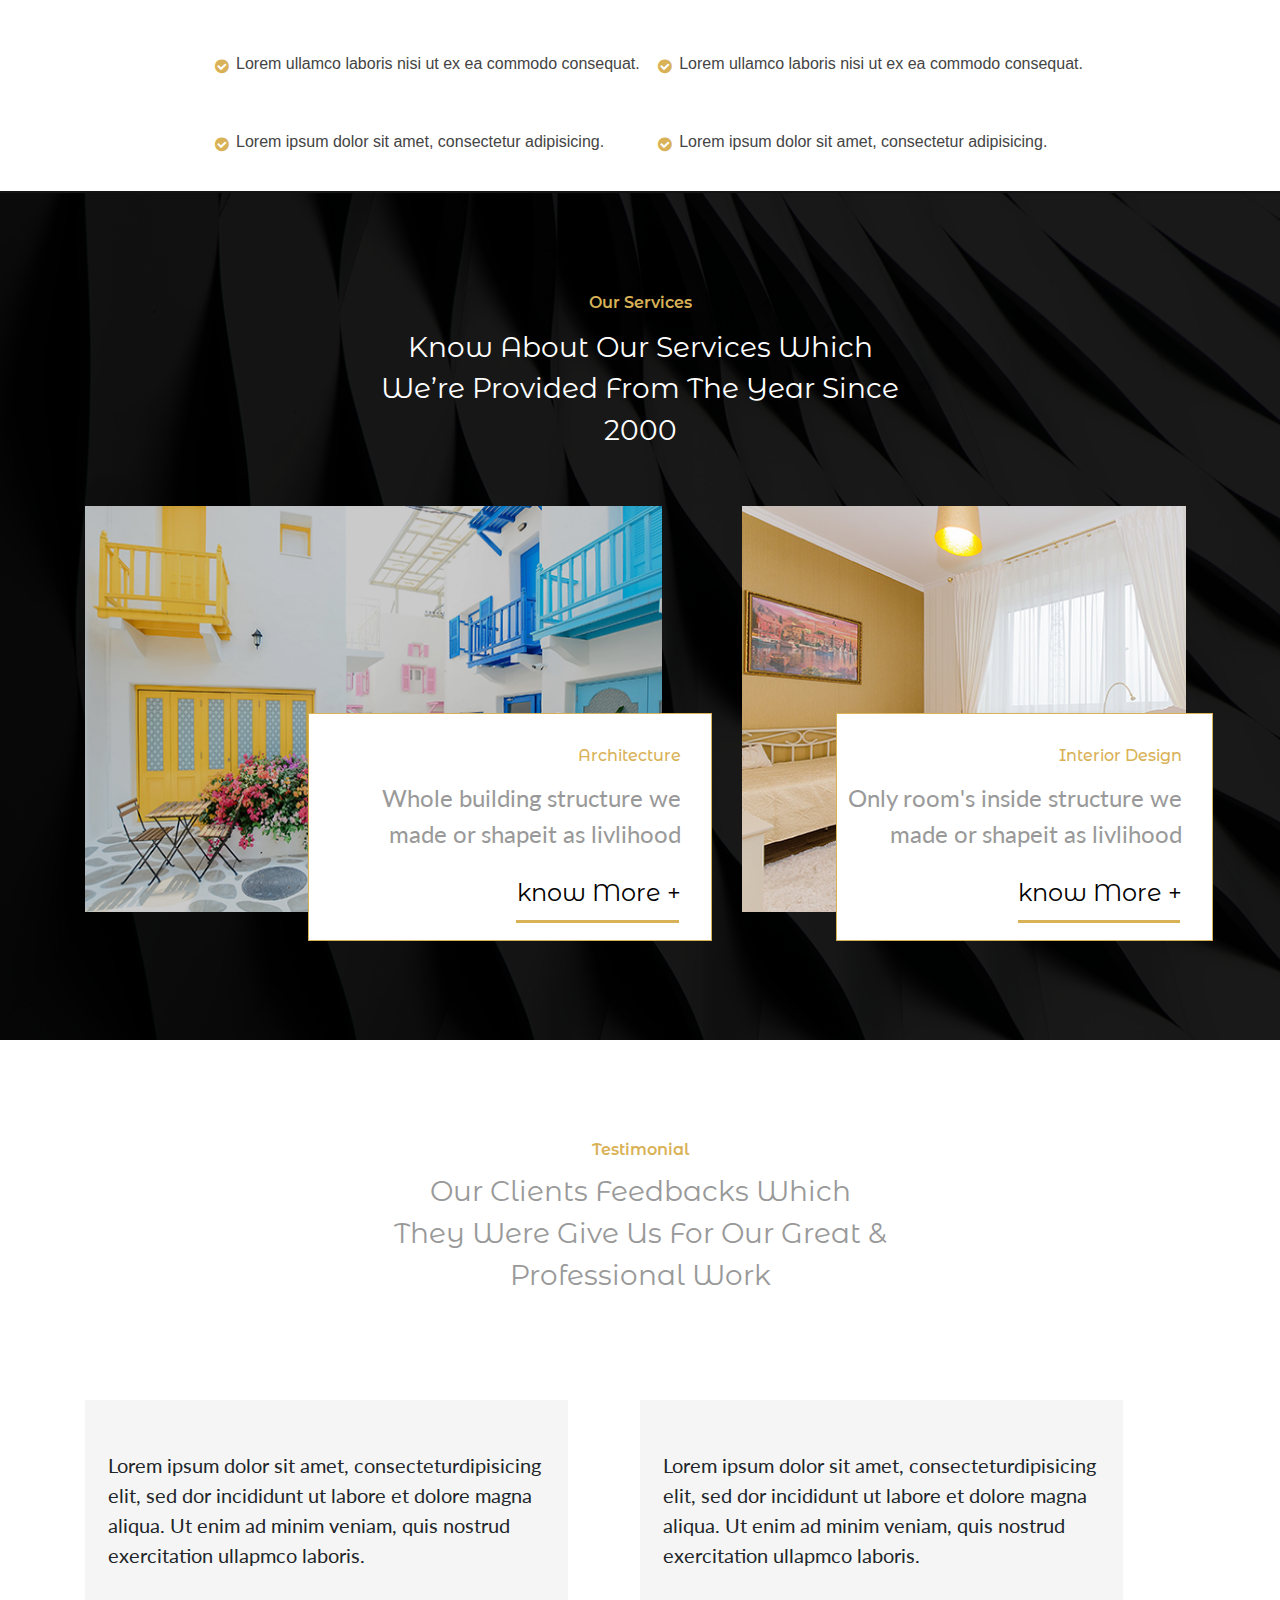
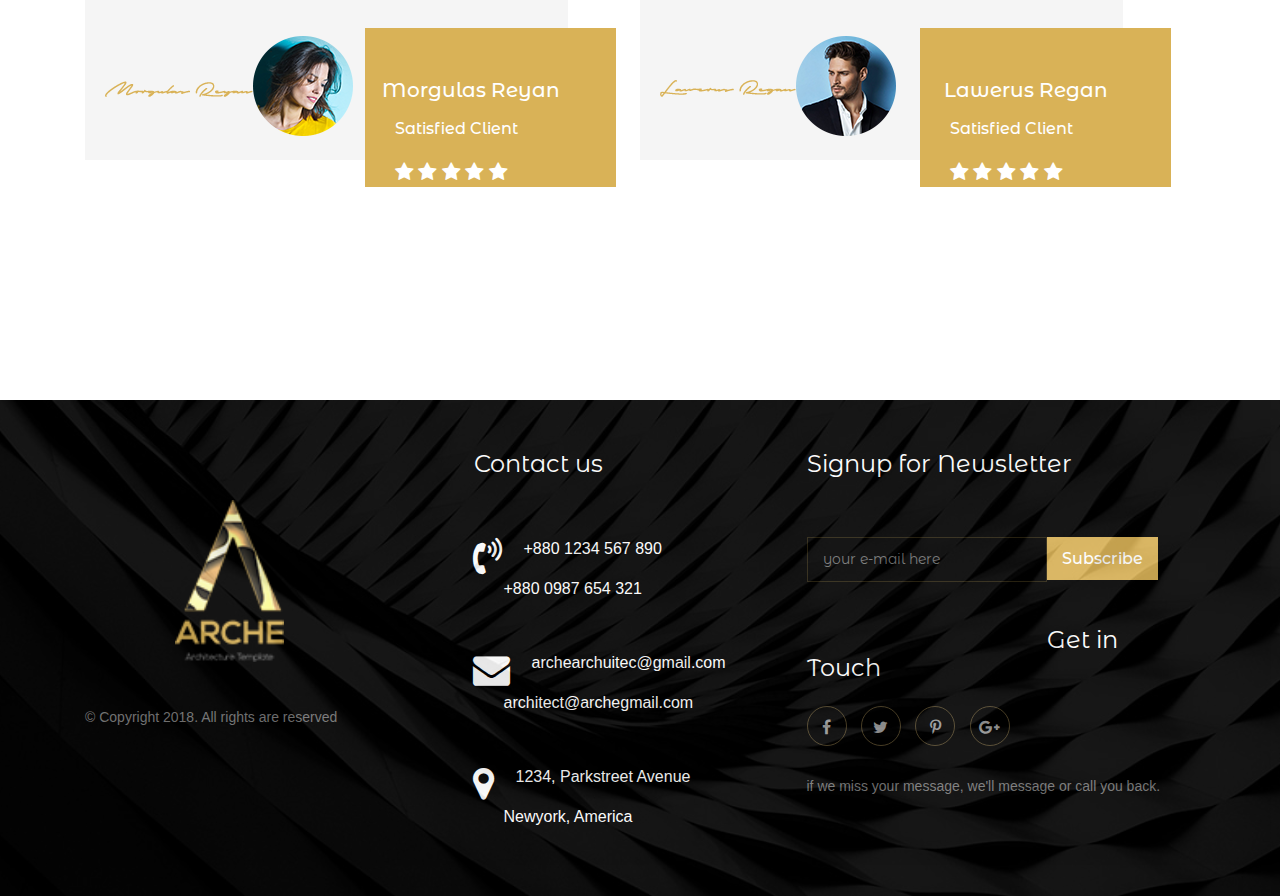
<file: service.html>
<!DOCTYPE html>
<html>

<head>
    <title>Arche</title>
    <link href="https://fonts.googleapis.com/css?family=Lato&display=swap" rel="stylesheet">
    <link href="https://fonts.googleapis.com/css?family=Montserrat+Alternates:400i&display=swap" rel="stylesheet">
    <link href="https://fonts.googleapis.com/css?family=Montserrat+Alternates&display=swap" rel="stylesheet">
    <link href="https://stackpath.bootstrapcdn.com/font-awesome/4.7.0/css/font-awesome.min.css" rel="stylesheet" integrity="sha384-wvfXpqpZZVQGK6TAh5PVlGOfQNHSoD2xbE+QkPxCAFlNEevoEH3Sl0sibVcOQVnN" crossorigin="anonymous">
    <link rel="stylesheet" href="css/bootstrap.min.css">
    <link rel="stylesheet" href="css/style.css">

</head>

<body>
    <section id="header-top">
        <div class="container">
            <div class="left">
                <p> Welcome to ARCHE</p>
            </div>
            <div class="right">
                <ul>
                    <li><i class="fa fa-phone icon" aria-hidden="true"></i></li>
                    <li>
                        <p>(+880) 1234567890</p>
                    </li>
                    <li><i class="fa fa-envelope-o icon" aria-hidden="true"></i></li>
                    <li>
                        <p>arche@gmail.com</p>
                    </li>
                    <li><i class="fa fa-map-marker icon" aria-hidden="true"></i></li>
                    <li>
                        <p>1234, Park Street Avenue, America.</p>
                    </li>
                </ul>
            </div>
        </div>
    </section>

    <section id="navbar-menu">
        <nav class="navbar navbar-expand-lg menu">
            <div class="container">
                <a class="navbar-brand" href="#">
                    <img src="images/logo.png" alt="logo">
                </a>
                <button class="navbar-toggler" type="button" data-toggle="collapse" data-target="#navbarSupportedContent" aria-controls="navbarSupportedContent" aria-expanded="false" aria-label="Toggle navigation">
                    <i class="fa fa-bars" aria-hidden="true"></i>

                </button>

                <div class="navbar-collapse collapse" id="navbarSupportedContent">
                    <ul class="navbar-nav ml-auto">
                        <li class="nav-item active">
                            <a class="nav-link" href="index.html">Home</a>
                        </li>
                        <li class="nav-item">
                            <a class="nav-link" href="about.html">About us</a>
                        </li>
                        <li class="nav-item dropdown">
                            <a class="nav-link dropdown-toggle" href="#" id="navbarDropdown" role="button" data-toggle="dropdown" aria-haspopup="true" aria-expanded="false">
                                Pages
                            </a>
                            <div class="dropdown-menu" aria-labelledby="navbarDropdown">
                                <a class="dropdown-item" href="blog.html">Blog</a>
                                <a class="dropdown-item" href="blog_details.html">Blog Details</a>
                                <a class="dropdown-item" href="ourteam.html">Team</a>
                                <a class="dropdown-item" href="404.html">404</a>
                            </div>
                        </li>
                        <li class="nav-item">
                            <a class="nav-link" href="service.html">Our Services</a>
                        </li>
                        <li class="nav-item">
                            <a class="nav-link" href="projects.html">Recent Projects</a>
                        </li>
                        <li class="nav-item">
                            <a class="nav-link" href="contactus.html">Contact us</a>
                        </li>
                        <li>
                            <div class="search">
                                <input type="text" placeholder="Search">

                            </div>

                        </li>
                        <i class="fa fa-search" aria-hidden="true"></i>


                    </ul>

                </div>
            </div>
            <div class="clr"></div>
        </nav>
    </section>




    <section id="about-us-part">
        <div class="overlay">
            <div class="container">
                <h1>Service Details</h1>
                <ul>
                    <li><a href="#">Home</a>
                        <a href="#">>Service Details</a></li>
                </ul>
            </div>
        </div>
    </section>

    <section id="service">
        <div class="container">
            <div class="box">
                <div class="img">
                    <img src="images/im25.png" alt="im24">
                    <div class="overlay">
                        <h5>Category: Architecture</h5>
                        <h3>Whole building structure we made or shape it as</h3>
                        <h3>livlihood</h3>
                    </div>

                </div>

            </div>
        </div>

    </section>

    <section id="text">
        <div class="container">
            <div class="txt">
                <p>Lorem ipsum dolor sit amet, consectetur adipisicing elit, sed do eiusmod tempor incididunt ut labore et dolore magna aliqua. Ut enim ad minim veniam, quis nostrud exercitation ullamco laboris nisi ut aliquip ex ea commodo consequat. Duis aute irure dolor in reprehenderit in voluptate velit esse cillum dolore eu fugiat nulla pariatur. Excepteur sint occaecat cupidatat non proident, sunt in culpa qui officia deserunt mollit anim id est laborum. Sed ut perspiciatis unde omnis iste natus error sit voluptatem accusantium doloremque laudantium, totam rem aperiam, eaque ipsa quae ab illo inventore veritatis et quasi architecto beatae vitae dicta sunt explicabo. Nemo enim ipsam voluptatem quia voluptas sit aspernatur aut odit aut fugit, sed quia consequuntur magni dolores eos qui ratione voluptatem sequi nesciunt. Neque porro quisquam est, qui dolorem ipsum quia dolor sit amet, consectetur, adipisci velit, sed quia non numquam eius modi tempora incidunt ut labore et dolore magnam aliquam quaerat voluptatem.</p>
                <div class="part1">
                    <ul>
                        <li><i class="fa fa-check-circle" aria-hidden="true"></i></li>
                        <li>Lorem ipsum dolor sit amet, Sed ut perspiciatis unde omnis</li>
                    </ul>
                    <ul>
                        <li>iste</li>
                    </ul>
                    <ul>
                        <li><i class="fa fa-check-circle" aria-hidden="true"></i></li>
                        <li>Lorem ipsum dolor sit amet, consectetur adipisicing elit.</li>
                    </ul>
                    <ul>
                        <li><i class="fa fa-check-circle" aria-hidden="true"></i></li>
                        <li>Lorem ullamco laboris nisi ut ex ea commodo consequat.</li>
                    </ul>
                    <ul>
                        <li><i class="fa fa-check-circle" aria-hidden="true"></i></li>
                        <li>Lorem ipsum dolor sit amet, consectetur adipisicing.</li>
                    </ul>
                    <ul>
                        <li><i class="fa fa-check-circle" aria-hidden="true"></i></li>
                        <li>Exceteur sint occaecat roident sunt in cula ui officia.</li>
                    </ul>
                </div>
                <div class="part2">
                    <ul>
                        <li><i class="fa fa-check-circle" aria-hidden="true"></i></li>
                        <li>Lorem ipsum dolor sit amet, Sed ut perspiciatis unde omnis</li>
                    </ul>
                    <ul>
                        <li>iste</li>
                    </ul>
                    <ul>
                        <li><i class="fa fa-check-circle" aria-hidden="true"></i></li>
                        <li>Lorem ipsum dolor sit amet, consectetur adipisicing elit.</li>
                    </ul>
                    <ul>
                        <li><i class="fa fa-check-circle" aria-hidden="true"></i></li>
                        <li>Lorem ullamco laboris nisi ut ex ea commodo consequat.</li>
                    </ul>
                    <ul>
                        <li><i class="fa fa-check-circle" aria-hidden="true"></i></li>
                        <li>Lorem ipsum dolor sit amet, consectetur adipisicing.</li>
                    </ul>

                </div>

            </div>

        </div>
    </section>
    <section id="service-part">

        <div class="overlay">
            <div class="container">
                <div class="text">
                    <p class="serve">Our Services</p>
                    <h3>Know About Our Services Which</h3>
                    <h3>We’re Provided From The Year Since</h3>
                    <h3>2000</h3>
                </div>
                <div class="ser-box">
                    <div class="ser-img">
                        <img src="images/im8.png" alt="im8">
                        <div class="overlay1">
                            <p>Architecture</p>
                            <h2>Whole building structure we</h2>
                            <h2>made or shapeit as livlihood</h2>
                            <h1>know More +</h1>
                        </div>
                    </div>
                </div>


                <div class="ser-box1">
                    <div class="ser-img1">
                        <img src="images/im9.png" alt="im8">
                        <div class="overlay1">
                            <p>Interior Design</p>
                            <h2>Only room's inside structure we</h2>
                            <h2>made or shapeit as livlihood</h2>
                            <h1>know More +</h1>
                        </div>
                    </div>
                </div>

            </div>
        </div>
    </section>
    <section id="test-part">
        <div class="container">
            <div class="testimonial">
                <h5>Testimonial</h5>
                <h2>Our Clients Feedbacks Which </h2>
                <h2>They Were Give Us For Our Great & </h2>
                <h2>Professional Work</h2>
                <div class="test">
                    <div class="box">
                        <p class="lorem">Lorem ipsum dolor sit amet, consecteturdipisicing elit, sed dor incididunt ut labore et dolore magna aliqua. Ut enim ad minim veniam, quis nostrud exercitation ullapmco laboris.</p>
                        <div class="im1">
                            <img src="images/s1.png" alt="s1">
                        </div>
                        <div class="im2">
                            <img src="images/p1.png" alt="p1">
                        </div>

                        <div class="overlay">
                            <h5>Morgulas Reyan</h5>
                            <p>Satisfied Client</p>
                            <div class="icon">
                                <i class="fa fa-star" aria-hidden="true"></i>
                                <i class="fa fa-star" aria-hidden="true"></i>
                                <i class="fa fa-star" aria-hidden="true"></i>
                                <i class="fa fa-star" aria-hidden="true"></i>
                                <i class="fa fa-star" aria-hidden="true"></i>
                            </div>


                        </div>
                    </div>
                </div>

                <div class="test">
                    <div class="box">
                        <p class="lorem">Lorem ipsum dolor sit amet, consecteturdipisicing elit, sed dor incididunt ut labore et dolore magna aliqua. Ut enim ad minim veniam, quis nostrud exercitation ullapmco laboris.</p>
                        <div class="im1">
                            <img src="images/s2.png" alt="s2">
                        </div>
                        <div class="im2">
                            <img src="images/p2.png" alt="p2<sec">
                        </div>

                        <div class="overlay">
                            <h5>Lawerus Regan</h5>
                            <p>Satisfied Client</p>
                            <div class="icon">
                                <i class="fa fa-star" aria-hidden="true"></i>
                                <i class="fa fa-star" aria-hidden="true"></i>
                                <i class="fa fa-star" aria-hidden="true"></i>
                                <i class="fa fa-star" aria-hidden="true"></i>
                                <i class="fa fa-star" aria-hidden="true"></i>
                            </div>


                        </div>
                    </div>
                </div>

            </div>
        </div>

    </section>

    <section id="footer-part">
        <div class="overlay">
            <div class="container">
                <div class="logo">
                    <img src="images/logo.png" alt=logo>
                    <p>© Copyright 2018. All rights are reserved</p>
                </div>

                <div class="contact">
                    <h3>Contact us</h3>
                    <ul>
                        <li><i class="fa fa-volume-control-phone" aria-hidden="true"></i></li>
                        <li>
                            <p>+880 1234 567 890</p>
                        </li>
                        <li>
                            <p>+880 0987 654 321</p>
                        </li>
                    </ul>
                    <ul>
                        <li><i class="fa fa-envelope" aria-hidden="true"></i></li>
                        <li>
                            <p>archearchuitec@gmail.com</p>
                        </li>
                        <li>
                            <p>architect@archegmail.com</p>
                        </li>
                    </ul>
                    <ul>
                        <li><i class="fa fa-map-marker" aria-hidden="true"></i></li>
                        <li>
                            <p>1234, Parkstreet Avenue</p>
                        </li>
                        <li>
                            <p>Newyork, America</p>
                        </li>
                    </ul>
                </div>
                <div class="signup">
                    <h3>Signup for Newsletter</h3>
                    <form>
                        <input type="email" placeholder="your e-mail here">
                        <button value="submit">Subscribe</button>
                    </form>
                    <h3 class="get">Get in Touch</h3>
                    <i class="fa fa-facebook" aria-hidden="true"></i>
                    <i class="fa fa-twitter" aria-hidden="true"></i>
                    <i class="fa fa-pinterest-p" aria-hidden="true"></i>
                    <i class="fa fa-google-plus" aria-hidden="true"></i>
                    <p>if we miss your message, we'll message or call you back.</p>
                </div>
            </div>
        </div>

    </section>


    <script src="js/jquery-1.12.4.min.js"></script>
    <script src="js/bootstrap.min.js"></script>
    <script src="js/popper.min.js"></script>
    <script src="js/script.js"></script>
</body>

</html>
</file>
<file: css/style.css>
* {
    margin: 0;
    padding: 0;
}

ul {
    list-style: none;
}

a,a:hover {
    text-decoration: none;
}


.container {
    width: 1140px;
    margin: 0 auto;
}

.fixed {
    position: fixed !important;
    background: #fff;
    margin-top: -47px;
}


#header-top {
    width: 100%;
    height: 50px;
    background: #d9b257;

}

#header-top .left {
    width: 40%;
    height: 50px;
    float: left;
    font-size: 16px;
    color: white;
    line-height: 44px;
    font-family: 'Lato', sans-serif;

}

#header-top .right {
    width: 60%;
    height: 50px;
    float: left;

}

#header-top .right ul li {
    display: inline-block;
}

#header-top .right ul li p {
    margin-right: 20px;
    font-size: 16px;
    color: white;
    line-height: 44px;
    font-family: 'Lato', sans-serif;
}

#header-top .right i {
    font-size: 16px;
    color: white;
}

#header-top img {
    position: absolute;
    top: 0px;
    left: 0;
    z-index: -1;
    width: 100%;
}


nav {
    background: transparent;
    position: absolute !important;
    top: 0;
    left: 0;
    z-index: 9999;
    width: 100%;


}

nav ul li {
    margin-right: 46px;
}

nav ul li a {
    display: inline-block;
    font-family: 'Montserrat Alternates', sans-serif;
    font-size: 16px;
    color: black;

}

.navbar-brand {
    padding-top: 42px;
}

.navbar-expand-lg .navbar-nav .nav-link {
    padding-top: 40px;
}

nav ul li a:hover {
    color: #d9b257;
}

#menu .menu-item ul li a:hover {
    color: #d9b257;
}

nav ul li .search {
    width: 60px;
    height: 20px;
    position: relative;
    top: 0;
    transition: .8s;
}

nav ul li input {
    border: 0;
    transition: .4s;
    position: absolute;
    top: 34px;
    left: 25px;
    width: 100%;
    padding: 5px 0;
    padding-left: 10px;

}

nav ul li input::placeholder {
    font-family: 'Montserrat Alternates', sans-serif;
    font-weight: 500;
    font-size: 14px;
    color: #cccccc;
}

nav ul i {
    color: #cccccc;
    position: absolute;
    right: 276px;
    top: 89px;
}



nav ul li .search input:hover {
    border: 1px solid black;
    position: absolute;
    left: 15px;
    width: 123px;
}

.clr {
    clear: both;
}

#banner-part .banner {
    background: url(../images/im2.png) no-repeat center;
    background-size: cover;
    width: 100%;
    position: relative;
    margin-top: 100px;

}



#banner-part .banner .overlay {
    width: 100%;
    height: 100%;
    background: rgba(0, 0, 0, .9);
    padding-top: 80px;
    padding-bottom: 200px;
}

#banner-part .banner .overlay p {
    color: #d9b257;
    font-size: 16px;
    font-family: 'Montserrat Alternates', sans-serif;
    text-align: center;

}

#banner-part .banner .overlay h1 {
    color: white;
    font-size: 54px;
    font-family: 'Montserrat Alternates', sans-serif;
    text-align: center;


}

#banner-part .banner .overlay .Be {
    color: white;
    font-size: 64px;
    font-family: 'Montserrat Alternates', sans-serif;
    text-align: center;
    font-weight: 700;


}

#banner-part .button a {
    padding: 13px 25px;
    background: #d9b257;
    color: white;
    font-size: 18px;
    display: inline-block;
    margin-left: 50%;
    transform: translateX(-50%);
    font-family: 'Montserrat Alternates', sans-serif;
    margin-top: 100px;
}

#banner-part .button i {
    color: white;
    margin-left: 10px;
}

#banner-part .box {
    margin-top: 100px;

}

#banner-part .box .img-part {
    width: 33%;
    height: 100%;
    float: left;
    position: relative;
    padding-top: 30px;



}

#banner-part .box .img-part:after {
    position: absolute;
    top: 0;
    left: 0;
    background: #fff;
    width: 90%;
    height: 2px;
    content: "";
    transition: .4s;
}

#banner-part .box .img-part:hover:after {
    background: #d9b257;
}

#banner-part .box .img-part .img {
    width: 40%;
    float: left;


}

#banner-part .box .img-part .img img {
    width: 100%;


}

#banner-part .box .img-part .text {
    float: left;
    width: 50%;
    padding-left: 0px;
    margin-left: 30px;


}

#banner-part .box .img-part .text h1 {
    font-family: 'Montserrat Alternates', sans-serif;
    font-weight: 700;
    color: white;
    font-size: 44px;
    margin-top: 26px;
    text-align: left;


}

#banner-part .box .img-part .text .white {

    font-family: 'Montserrat Alternates', sans-serif;
    color: white;
    font-size: 14px;
    margin-top: 5px;
    text-align: left;



}

#banner-part .box .img-part:hover .text .white {
    color: #d9b257;
}


#banner-part .box .img-part .text .details {

    font-family: 'Lato', sans-serif;
    color: white;
    font-size: 14px;
    margin-top: 5px;
    text-align: left;

}

#banner-part .box .img-part:hover .text .details {
    color: #d9b257;
}

#about-part {

    margin-bottom: 623px;
}


#about-part .about .arche-img {
    width: 32%;
    float: left;


}

#about-part .about .text {
    width: 39%;
    float: left;
    margin-top: 100px;
}

#about-part .about .text p {
    color: #d9b257;
    font-size: 16px;
    font-weight: 600;
    font-family: 'Montserrat Alternates', sans-serif;
    padding-bottom: 22px;

}

#about-part .about .text h2 {
    color: #999;
    font-size: 28px;
    font-weight: 400;
    font-family: 'Montserrat Alternates', sans-serif;
}

#about-part .about .text .details {
    padding-top: 22px;
    font-family: 'Lato', sans-serif;
    font-size: 16px;
    color: black;

}

#about-part .about .button {
    margin-top: 30px;
}

#about-part .about .button a {

    padding: 10px 15px;
    background: #d9b257;
    font-weight: 500;
    font-family: 'Montserrat Alternates', sans-serif;
    font-size: 20px;
    color: white;

}

#about-part .experience {
    padding-top: 35px;
    margin-left: 80px;
    width: 20%;
    float: left;

}

#about-part .experience h1 span {
    color: #d9b257;
    font-size: 60px;
    font-weight: 700;
    font-family: 'Montserrat Alternates', sans-serif;

}

#about-part .experience h1 .nine {
    font-size: 80px;
}

#about-part .experience h1 {
    padding-top: 50px;
    color: #999999;
    font-size: 24px;
    font-weight: 700;
    font-family: 'Montserrat Alternates', sans-serif;
}

#about-part .experience .txt {
    position: relative;
}

#about-part .experience .txt:after {
    position: absolute;
    top: 35px;
    left: 40px;
    background: #d9b257;
    width: 25%;
    height: 3px;
    content: "";

}

#about-part .experience .txt:before {
    position: absolute;
    top: 190px;
    left: 40px;
    background: #d9b257;
    width: 25%;
    height: 3px;
    content: "";

}

#service-part {
    background: url(../images/im7.png) no-repeat center;
    background-size: cover;
    width: 100%;
    position: relative;
}

#service-part .overlay {
    width: 100%;
    height: 100%;
    background: rgba(0, 0, 0, .9);
    padding: 100px 0;
    padding-bottom: 584px;
}
#service-part .overlay .text{
    text-align: center;
}

#service-part .overlay .serve {
    color: #d9b257;
    font-size: 16px;
    font-weight: 600;
    font-family: 'Montserrat Alternates', sans-serif;
    

}

#service-part .overlay .text h3 {
    color: #fff;
    text-align: center;
    font-size: 28px;
    font-weight: 400;
    font-family: 'Montserrat Alternates', sans-serif;
}

#service-part .overlay .ser-box {
    width: 52%;
    height: 50%;
    float: left;
    position: relative;
}

#service-part .overlay .ser-box .ser-img img {
    margin-top: 50px;
    width: 100%;
    height: 406px;

}

#service-part .ser-box .ser-img .overlay1 {
    width: 70%;
    height: 50%;
    position: absolute;
    bottom: -29px;
    right: -50px;
    opacity: 1;
    background: white;
    border: 1px solid #d9b257;
}

#service-part .ser-box .ser-img .overlay1 p {
    color: #d9b257;
    margin-top: 30px;
    margin-right: 30px;
    text-align: right;
    font-size: 16px;
    font-weight: 500;
    font-family: 'Montserrat Alternates', sans-serif;
}

#service-part .ser-box .ser-img .overlay1 h2 {
    color: #999999;
    margin-right: 30px;
    text-align: right;
    font-size: 24px;
    font-weight: 400;
    font-family: 'Lato', sans-serif;

}

#service-part .ser-box .ser-img .overlay1 h1 {
    color: black;
    margin-top: 30px;
    margin-right: 30px;
    text-align: right;
    font-size: 24px;
    font-weight: 400;
    font-family: 'Montserrat Alternates', sans-serif;
    padding-bottom: 15px;
    position: relative;

}

#service-part .ser-box .ser-img .overlay1 h1:before {
    position: absolute;
    bottom: 0;
    right: 2px;
    background: #d9b257;
    width: 44%;
    height: 3px;
    content: "";
}

#service-part .overlay .ser-box1 {
    width: 40%;
    height: 50%;
    margin-left: 80px;
    float: left;
    position: relative;
}

#service-part .overlay .ser-box1 .ser-img1 img {
    margin-top: 50px;
    width: 100%;
    height: 406px;
    margin-right: 0px;

}

#service-part .ser-box1 .ser-img1 .overlay1 {
    width: 85%;
    height: 50%;
    position: absolute;
    bottom: -29px;
    right: -27px;
    opacity: 1;
    background: white;
    border: 1px solid #d9b257;
}

#service-part .ser-box1 .ser-img1 .overlay1 p {
    color: #d9b257;
    margin-top: 30px;
    margin-right: 30px;
    text-align: right;
    font-size: 16px;
    font-weight: 500;
    font-family: 'Montserrat Alternates', sans-serif;
}

#service-part .ser-box1 .ser-img1 .overlay1 h2 {
    color: #999999;
    margin-right: 30px;
    text-align: right;
    font-size: 24px;
    font-weight: 400;
    font-family: 'Lato', sans-serif;

}

#service-part .ser-box1 .ser-img1 .overlay1 h1 {
    color: black;
    margin-top: 30px;
    margin-right: 30px;
    text-align: right;
    font-size: 24px;
    font-weight: 400;
    font-family: 'Montserrat Alternates', sans-serif;
    padding-bottom: 15px;
    position: relative;

}

#service-part .ser-box1 .ser-img1 .overlay1 h1:before {
    position: absolute;
    bottom: 0;
    right: 2px;
    background: #d9b257;
    width: 47%;
    height: 3px;
    content: "";
}

#projects-part {
    margin-bottom: 100px;
}


#projects-part .text h5 {
    margin-top: 100px;
    color: #d9b257;
    font-size: 16px;
    font-weight: 600;
    font-family: 'Montserrat Alternates', sans-serif;
    padding-bottom: 7px;
    text-align: center;

}

#projects-part .text h2 {
    color: #999;
    font-size: 28px;
    font-weight: 400;
    font-family: 'Montserrat Alternates', sans-serif;
    line-height: 34px;
    text-align: center;

}

#projects-part .projects {
    margin-top: 50px;
    float: left;
    width: 24%;
    height: 100%;
}

#projects-part .projects .pro-img img {
    width: 100%;
    display: block;
}

#projects-part .projects .txt h5 {
    color: #999;
    margin-top: 20px;
    font-size: 14px;
    font-weight: 500;
    font-family: 'Montserrat Alternates', sans-serif;
    line-height: 28px;

}

#projects-part .projects .txt h2 {
    color: #999;
    font-size: 20px;
    font-weight: 500;
    font-family: 'Montserrat Alternates', sans-serif;
    line-height: 28px;
    padding-bottom: 10px;
}

#projects-part .projects .details h5 {
    color: #999;
    margin-left: 30px;
    margin-top: 20px;
    font-size: 14px;
    font-weight: 500;
    font-family: 'Montserrat Alternates', sans-serif;
    line-height: 28px;

}

#projects-part .projects .details h2 {
    color: #999;
    margin-left: 30px;
    font-size: 20px;
    font-weight: 500;
    font-family: 'Montserrat Alternates', sans-serif;
    line-height: 28px;
    padding-bottom: 10px;
}

#projects-part .projects .pro-img {
    position: relative;
}

#projects-part .projects .pro-img .overlay {
    width: 100%;
    height: 0;
    top: 0;
    left: 0;
    opacity: 0;
    background: black;
    position: absolute;
}

#projects-part .projects:hover .overlay {
    opacity: .9;
    transition: .8s;
    width: 100%;
    height: 100%;

}


#projects-part .projects:hover .txt h2 {
    color: #d9b257;
}

#projects-part .projects:hover .txt h5 {
    color: #d9b257;
}

#projects-part .projects:hover .details h2 {
    color: #d9b257;
}

#projects-part .projects:hover .details h5 {
    color: #d9b257;
}

#projects-part .projects .overlay p {
    font-size: 16px;
    margin-top: 200px;
    text-align: center;
    margin-left: 50px;
    color: #fff;
    font-weight: 500;
    font-family: 'Montserrat Alternates', sans-serif;
    padding-right: 7px;

}

#projects-part .projects .overlay i {
    color: white;
    float: right;
    margin-right: 70px;
    margin-top: 5px;
}

#projects-part .button h2 {
    margin-top: 100px;
    padding: 13px 25px;
    color: black;
    font-size: 18px;
    display: inline-block;
    margin-left: 41%;
    margin-right: 10px;
    font-family: 'Montserrat Alternates', sans-serif;
    position: relative;

}

#projects-part .button h2:before {
    position: absolute;
    bottom: 0;
    right: 23px;
    background: #d9b257;
    width: 78%;
    height: 3px;
    content: "";
}

#test-part .testimonial {
    margin-top: 100px;
    padding-bottom: 700px;
}

#test-part .testimonial .test {
    width: 50%;
    float: left;
    margin-bottom: 100px;
}

#test-part .testimonial h5 {
    color: #d9b257;
    font-size: 16px;
    font-weight: 600;
    font-family: 'Montserrat Alternates', sans-serif;
    padding-bottom: 7px;
    text-align: center;

}

#test-part .testimonial h2 {
    color: #999;
    font-size: 28px;
    font-weight: 400;
    font-family: 'Montserrat Alternates', sans-serif;
    line-height: 34px;
    text-align: center;

}

#test-part .testimonial .box {
    margin-top: 100px;
    width: 87%;
    height: 360px;
    background: #f5f5f5;
    position: relative;

}



#test-part .testimonial .box .lorem {
    font-size: 20px;
    font-weight: 400;
    font-family: 'Lato', sans-serif;
    line-height: 30px;
    padding: 50px 23px;
}

#test-part .testimonial .box .overlay {
    width: 52%;
    height: 44%;
    bottom: -27px;
    right: -48px;
    background: #d9b257;
    position: absolute;

}

#test-part .testimonial .box .overlay h5 {
    color: #fff;
    font-size: 20px;
    font-weight: 500;
    font-family: 'Montserrat Alternates', sans-serif;
    margin-left: -38px;
    padding-top: 50px;

}

#test-part .testimonial .box .overlay p {
    color: #fff;
    margin-left: 30px;
    font-size: 16px;
    font-weight: 500;
    font-family: 'Montserrat Alternates', sans-serif;
}

#test-part .testimonial .box .overlay .icon {
    margin-left: 30px;
}

#test-part .testimonial .box .overlay i {
    color: white;

    font-size: 20px;
    margin-top: 5px;
}

#test-part .testimonial .box .im1 {
    padding-top: 40px;
    margin-left: 20px;
    float: left;
}

#expert-part {
    background: url(../images/im14.png) no-repeat center;
    background-size: cover;
    width: 100%;
    position: relative;
    margin-bottom: 100px;
}

#expert-part .overly {
    width: 100%;
    height: 100%;
    background: rgba(0, 0, 0, .9);
    padding-top: 30px;
    padding-bottom: 50px;
}

#expert-part .overly .txt h5 {
    color: #d9b257;
    margin-top: 20px;
    font-size: 14px;
    font-weight: 500;
    font-family: 'Montserrat Alternates', sans-serif;
    line-height: 28px;
    padding-bottom: 10px;
    text-align: center;

}

#expert-part .overly .txt h2 {
    color: white;
    font-size: 28px;
    font-weight: 400;
    font-family: 'Montserrat Alternates', sans-serif;
    line-height: 34px;
    text-align: center;
    padding-bottom: 10px;
}

#expert-part .overly .experts {
    margin-top: 50px;
    float: left;
    width: 24%;
    height: 100%;
}

#expert-part .overly .experts .exp-img img {
    width: 100%;
    display: block;
}

#expert-part .overly .experts .text h5 {
    color: #999;
    font-size: 14px;
    font-weight: 500;
    font-family: 'Montserrat Alternates', sans-serif;
    line-height: 28px;

}

#expert-part .overly .experts .text h2 {
    color: white;
    margin-top: 20px;
    font-size: 20px;
    font-weight: 500;
    font-family: 'Montserrat Alternates', sans-serif;
    line-height: 28px;
}

#expert-part .overly .experts .details h5 {
    color: #999;
    margin-left: 30px;
    font-size: 14px;
    font-weight: 500;
    font-family: 'Montserrat Alternates', sans-serif;
    line-height: 28px;
    padding-bottom: 10px;

}

#expert-part .overly .experts .details h2 {
    color: white;
    margin-top: 20px;
    margin-left: 30px;
    font-size: 20px;
    font-weight: 500;
    font-family: 'Montserrat Alternates', sans-serif;
    line-height: 28px;
}

#expert-part .overly .experts .exp-img {
    position: relative;
}

#expert-part .overly .experts .exp-img .overlay {
    width: 100%;
    height: 0;
    top: 0;
    left: 0;
    opacity: 0;
    background: black;
    position: absolute;
}

#expert-part .overly .experts:hover .overlay {
    opacity: .9;
    transition: .8s;
    width: 100%;
    height: 100%;

}


#expert-part .overly .experts:hover .text h2 {
    color: #d9b257;
}

#expert-part .overly .experts:hover .text h5 {
    color: #d9b257;
}

#expert-part .overly .experts:hover .details h2 {
    color: #d9b257;
}

#expert-part .overly .experts:hover .details h5 {
    color: #d9b257;
}

#expert-part .overly .experts .overlay p {
    font-size: 16px;
    margin-top: 200px;
    text-align: center;
    margin-left: 50px;
    color: #fff;
    font-weight: 500;
    font-family: 'Montserrat Alternates', sans-serif;
    padding-right: 7px;

}

#expert-part .overly .experts .overlay i {
    color: white;
    float: right;
    margin-right: 70px;
    margin-top: 5px;
}

#expert-part .button h2 {
    margin-top: 100px;
    padding: 13px 25px;
    color: white;
    font-size: 18px;
    display: inline-block;
    margin-left: 41%;
    margin-right: 10px;
    font-family: 'Montserrat Alternates', sans-serif;
    position: relative;

}

#expert-part .button h2:before {
    position: absolute;
    bottom: 0;
    right: 23px;
    background: #d9b257;
    width: 78%;
    height: 3px;
    content: "";
}

#blog-part .latest-blogs {
    margin-bottom: 100px;
}

#blog-part .latest-blogs .blogs {
    width: 50%;
    float: left;
    margin-bottom: 100px;
}

#blog-part .latest-blogs h5 {
    color: #d9b257;
    font-size: 16px;
    font-weight: 600;
    font-family: 'Montserrat Alternates', sans-serif;
    padding-bottom: 3px;
    text-align: center;

}

#blog-part .latest-blogs h2 {
    color: #999;
    font-size: 28px;
    font-weight: 400;
    font-family: 'Montserrat Alternates', sans-serif;
    line-height: 34px;
    text-align: center;

}

#blog-part .latest-blogs .blog {
    margin-top: 100px;
    margin-left: 100px;
    width: 87%;
    height: 360px;
    position: relative;

}


#blog-part .latest-blogs .blog img {
    width: 92%;

}

#blog-part .latest-blogs .blog .overlay {
    width: 70%;
    height: 55%;
    bottom: -76px;
    right: 6px;
    background: #f5f5f5;
    border: 1px solid #d9b257;
    position: absolute;

}

#blog-part .latest-blogs .blog .overlay h5 {
    color: #222222;
    font-size: 24px;
    font-weight: 400;
    font-family: 'Lato', sans-serif;
    line-height: 28px;

}

#blog-part .latest-blogs .blog .overlay p {
    color: #999999;
    font-size: 14px;
    font-weight: 500;
    font-family: 'Montserrat Alternates', sans-serif;
    line-height: 34px;
    padding-top: 25px;
    padding-left: 76px;

}

#blog-part .latest-blogs .blog .overlay p span i {
    padding-right: 10px;
    padding-left: 10px;
}

#blog-part .latest-blogs .blog .overlay .simple {
    margin-left: 78px;
    position: relative;
}

#blog-part .latest-blogs .blog .overlay .simple:before {
    position: absolute;
    right: 0;
    bottom: 0;
    width: 78%;
    height: 4px;
    content: :"";
    background: #d9b257;
}

#blog-part .blog .overlay .btn h5 {
    color: black;
    font-size: 20px;
    display: inline-block;
    font-family: 'Montserrat Alternates', sans-serif;
    position: relative;
    margin-left: 169px;

}

#blog-part .blog .overlay .btn h5:before {
    position: absolute;
    bottom: 1px;
    right: 0;
    background: #d9b257;
    width: 103%;
    height: 3px;
    content: "";


}

#blog-part .latest-blogs .button h2 {
    margin-top: 50px;
    font-size: 20px;
    font-family: 'Montserrat Alternates', sans-serif;
    padding: 13px 25px;
    color: black;
    display: inline-block;
    margin-left: 41%;
    margin-right: 10px;
    position: relative;
}

#blog-part .latest-blogs .button h2:before {
    position: absolute;
    bottom: 0;
    right: 0;
    background: #d9b257;
    width: 100%;
    height: 3px;
    content: "";
}

#footer-part {
    background: url(../images/im21.png) no-repeat center;
    background-size: cover;
    width: 100%;
}

#footer-part .overlay {
    padding-top: 100px;
    padding-bottom: 396px;
    width: 100%;
    height: 100%;
    opacity: .9;
    background: black;
}

#footer-part .overlay .logo {
    width: 35%;
    height: 300px;
    float: left;


}

#footer-part .overlay .logo img {
    width: 28%;
    margin-left: 90px;
}

#footer-part .overlay .logo p {
    color: #777777;
    font-size: 14px;
    font-weight: 400;
    font-family: 'Arimo', sans-serif;
    padding-top: 45px;
}

#footer-part .overlay .contact {
    width: 30%;
    height: 300px;
    float: left;
}

#footer-part .overlay .contact h3 {
    color: #fff;
    font-size: 24px;
    font-weight: 400;
    font-family: 'Montserrat Alternates', sans-serif;
    padding-bottom: 50px;
    margin-top: -50px;
}

#footer-part .overlay .contact ul {
    margin-bottom: 50px;
}

#footer-part .overlay .contact ul li {
    color: white;
    font-size: 16px;
    margin-left: 30px;
    margin-bottom: 5px;
}

#footer-part .overlay .contact ul li i {
    font-size: 37px;
    color: white;
    float: left;
    margin-left: -31px;
    margin-right: 22px;
}

#footer-part .overlay .signup {
    width: 35%;
    height: 300px;
    float: left;
}

#footer-part .overlay .signup h3 {
    color: #fff;
    font-size: 24px;
    font-weight: 400;
    font-family: 'Montserrat Alternates', sans-serif;
    padding-bottom: 50px;
    margin-top: -50px;
}

#footer-part .overlay .signup input {
    background: transparent;
    border: 1px solid #2b2411;
    width: 240px;
    height: 45px;
    padding-left: 15px;
    color: #323232;
    margin-bottom: 50px;
    font-family: 'Montserrat Alternates', sans-serif;
    font-weight: 400;
    font-size: 14px;
    float: left;
}

#footer-part .overlay .signup button {
    padding: 0 15px;
    color: #fff;
    font-size: 16px;
    font-weight: 500;
    font-family: 'Montserrat Alternates', sans-serif;
    background: #d9b257;
    line-height: 43px;
    float: left;
    border: none;

}

#footer-part .overlay .signup .get {
    color: #fff;
    font-size: 24px;
    font-weight: 400;
    font-family: 'Montserrat Alternates', sans-serif;
    padding-bottom: 20px;
    margin-top: 97px;
}

#footer-part .overlay .signup i {
    width: 40px;
    height: 40px;
    color: #999;
    border-radius: 50%;
    background: transparent;
    border: 1px solid #4f4328;
    line-height: 40px;
    font-size: 16px;
    text-align: center;
    margin-right: 10px;
    margin-top: -5px;
}

#footer-part .overlay .signup i:hover {
    background: #d9b257;
    color: white;
}

#footer-part .overlay .signup p {
    color: #777777;
    font-size: 14px;
    font-weight: 400;
    font-family: 'Arimo', sans-serif;
    padding-top: 30px;
}

#about-us-part {
    margin-top: 100px;
    background: url(../images/im22.png) no-repeat center;
    background-size: cover;

}

#about-us-part .overlay {
    width: 100%;
    height: 100%;
    opacity: .8;
    background: black;
    top: 0;
    left: 0;
    padding: 100px 0px;
}

#about-us-part .overlay h1 {
    color: #d9b257;
    font-size: 44px;
    font-weight: 500;
    font-family: 'Montserrat Alternates', sans-serif;
    text-align: center;
}

#about-us-part .overlay ul li a {
    color: white;
    font-size: 16px;
    font-weight: 400;
    font-family: 'Montserrat Alternates', sans-serif;


}

#about-us-part .overlay ul li a:hover {
    color: #d9b257;
}

#about-us-part .overlay ul {
    text-align: center;
}

#image {
    margin-top: 700px;
    margin-bottom: 1200px;

}

#image .text .details {
    padding-top: 22px;
    font-family: 'Lato', sans-serif;
    font-size: 16px;
    color: black;

}

#image .text {
    width: 38%;
    float: left;
}

#image .img .img1 img {
    float: left;
    margin-left: 100px;
    margin-right: 40px;

}

#image .img .img2 img {
    float: left;
    margin-top: -30px;
}

#service .box .img {
    position: relative;
    margin-bottom: 100px;
}

#service .box .img img {
    padding-top: 100px;
    padding-right: 10px;

}

#service .box .img .overlay {
    position: absolute;
    bottom: -72px;
    right: 72px;
    opacity: 1;
    background: white;
    width: 939px;
    height: 168px;
    border: 1px solid #d9b257;
}

#service .box .img .overlay h5 {
    color: #d9b257;
    font-size: 16px;
    font-weight: 500;
    font-family: 'Montserrat Alternates', sans-serif;
    line-height: 34px;
    text-align: center;
    padding-top: 30px;
}

#service .box .img .overlay h3 {
    color: #222222;
    font-size: 24px;
    font-weight: 400;
    font-family: 'Lato', sans-serif;
    line-height: 28px;
    padding: 0px 165px;
    text-align: center;

}

#text {
    padding-bottom: 400px;
}

#text .txt {
    margin-left: 130px;
    margin-right: 98px;

}

#text .txt p {
    color: #444444;
    font-size: 16px;
    font-weight: 400;
    font-family: 'Arimo', sans-serif;
    line-height: 26px;
    padding-top: 50px;
    padding-bottom: 40px;
}

#text .txt i {
    float: left;
    margin-top: 25px;
    margin-right: 7px;
    color: #d9b257;

}

#text .txt .part1 {
    width: 49%;
    float: left;
    color: #444444;
    font-size: 16px;
    font-weight: 400;
    font-family: 'Arimo', sans-serif;
    line-height: 26px;
    margin-right: 11px;
}

#text .txt .part1 ul li {
    padding-bottom: 18px;
}

#text .txt .part2 {
    width: 49%;
    float: left;
    color: #444444;
    font-size: 16px;
    font-weight: 400;
    font-family: 'Arimo', sans-serif;
    line-height: 26px;

}

#text .txt .part2 ul li {
    padding-bottom: 18px;
}
</file>
<file: css/style1.css>
#blog-part .latest-blogs{
    padding-bottom: 1800px;
    
}
#blog-part .latest-blogs .blogs{
    width: 50%;
    float: left;
    
    
}


#blog-part .latest-blogs .blog{
    margin-top: 100px;
    width: 87%;
    height: 360px;
    position: relative;
    
}


#blog-part .latest-blogs .blog img{
    width: 100%;
    margin-right:-50px; 
   
}
#blog-part .latest-blogs .blog .overlay1{
    width: 70%;
    height: 55%;
    bottom: -135px;
    right: -26px;
    background: #f5f5f5;
    border: 1px solid #d9b257;
    position: absolute;
    
}

#blog-part .latest-blogs .blog .overlay1 h5{
    color:#222222;
    font-size: 24px;
    font-weight: 400;
    font-family: 'Lato', sans-serif;
    line-height: 28px;
    text-align: right;
    padding-right: 30px;

}
#blog-part .latest-blogs .blog .overlay1 p{
    color:#999999;
    font-size: 14px;
    font-weight: 500;
    font-family: 'Montserrat Alternates', sans-serif;
    line-height: 34px;
    padding-top: 25px;
    padding-left: 76px;
    
}
#blog-part .latest-blogs .blog .overlay1 p span i{
    padding-right: 10px;
    padding-left: 10px;
}

#blog-part .blog .overlay1 .btn h5{
    color: black;
    font-size: 20px;
    display: inline-block;
    margin-left: 149px;
    font-family: 'Montserrat Alternates', sans-serif;
    position: relative;
   
}

#blog-part .blog .overlay1 .btn h5:before{
    position: absolute;
    bottom: 0;
    right: 29px;
    background: #d9b257;
    width:85%;
    height: 3px;
    content: "";
    
     
}
#blog-part .latest-blogs .blog .overlay2{
    width: 70%;
    height: 65%;
    bottom: -135px;
    right: -26px;
    background: #f5f5f5;
    border: 1px solid #d9b257;
    position: absolute;
    
}

#blog-part .latest-blogs .blog .overlay2 h5{
    color:#222222;
    font-size: 24px;
    font-weight: 400;
    font-family: 'Lato', sans-serif;
    line-height: 28px;
    text-align: right;
    padding-right: 30px;

}
#blog-part .latest-blogs .blog .overlay2 p{
    color:#999999;
    font-size: 14px;
    font-weight: 500;
    font-family: 'Montserrat Alternates', sans-serif;
    line-height: 34px;
    padding-top: 25px;
    padding-left: 76px;
    
}
#blog-part .latest-blogs .blog .overlay2 p span i{
    padding-right: 10px;
    padding-left: 10px;
}


#blog-part .blog .overlay2 .btn h5{
    color: black;
    font-size: 20px;
    display: inline-block;
     margin-left: 149px;
    font-family: 'Montserrat Alternates', sans-serif;
    position: relative;
   
}

#blog-part .blog .overlay2 .btn h5:before{
    position: absolute;
    bottom: -1px;
    right: 25px;
    background: #d9b257;
    width:85%;
    height: 3px;
    content: "";
    
     
}
#expert_part{
    margin-bottom: 1200px;
    margin-top: 100px;
}

#expert_part .txt h5{
    color:#d9b257;
    margin-top: 20px;
    font-size: 14px;
    font-weight: 500;
    font-family: 'Montserrat Alternates', sans-serif;
    line-height: 28px;
    padding-bottom: 10px;
    text-align: center;
    
}
#expert_part .txt h2{
    color:white;
    font-size: 28px;
    font-weight: 400;
    font-family: 'Montserrat Alternates', sans-serif;
    line-height: 34px;
    text-align: center;
    padding-bottom: 10px;
}
#expert_part .experts {
    margin-top: 50px;
    float: left;
    width: 24%;
    height: 100%;
}
#expert_part .experts .exp-img img{
    width: 100%;
    display: block;
}

#expert_part .experts .text h5{
    color:#999;
    font-size: 14px;
    font-weight: 500;
    font-family: 'Montserrat Alternates', sans-serif;
    line-height: 28px;
    
}
#expert_part .experts .text h2{
    color:#999;
    margin-top: 20px;
    font-size: 20px;
    font-weight: 500;
    font-family: 'Montserrat Alternates', sans-serif;
    line-height: 28px;
}
#expert_part .experts .details h5{
    color:#999;
    margin-left: 30px;
    font-size: 14px;
    font-weight: 500;
    font-family: 'Montserrat Alternates', sans-serif;
    line-height: 28px;
    padding-bottom: 10px;
    
}
#expert_part .experts .details h2{
    color:#999;
    margin-top: 20px;
    margin-left: 30px;
    font-size: 20px;
    font-weight: 500;
    font-family: 'Montserrat Alternates', sans-serif;
    line-height: 28px;
}
#expert_part .experts .exp-img{
    position: relative;
}
#expert_part .experts .exp-img .overlay{
    width: 100%;
    height: 0;
    top: 0;
    left: 0;
    opacity: 0;
    background: black;
    position: absolute;
}
#expert_part .experts:hover .overlay{
    opacity: .9;
    transition: .8s;
    width: 100%;
    height: 100%;
    
}


#expert_part .experts:hover .text h2{
    color:#d9b257;  
}
#expert_part .experts:hover .text h5{
    color:#d9b257;    
}
#expert_part .experts:hover .details h2
{
    color:#d9b257;    
}
#expert_part .experts:hover .details h5{
    color:#d9b257;    
}
#expert_part .experts .overlay p{
    font-size: 16px;
    margin-top: 200px;
    text-align: center;
    margin-left: 50px;
    color:#fff;
    font-weight: 500;
    font-family: 'Montserrat Alternates', sans-serif;
    padding-right: 7px;
    
}
#expert_part .experts .overlay i{
    color: white;
    float: right;
    margin-right: 70px;
    margin-top: 5px;
}
#text-part .txt{
    margin-top: 80px;
}

#text-part .txt h3{
    font-size: 32px;
    color: #d9b257;
    font-family: 'Montserrat Alternates', sans-serif;
    font-weight: 500;
    text-align: center;
    line-height: 40px;
}
#text-part .txt .attr{
    margin-left: -467px;
}
#text-part .txt p a{
    color:#777;
    font-size: 14px;
    font-weight: 400;
    font-family: 'Lato', sans-serif;
    line-height: 40px;
    float: left;
    
    
}
#text-part .txt p .date{
    margin-left: 220px;
}
#text-part .txt p i{
    margin-right: 10px;
    font-size: 16px;
}
#text-part .txt p .eye{
    margin-left: 280px;
    
}
#text-part .txt p .option{
    margin-left: 20px;
}
#text-part .image{
    margin-top: 100px;
    margin-bottom: 20px;
}
#text-part .lorem p{
    color:#5b5b5b;
    font-size: 16px;
    font-weight: 400;
    font-family: 'Lato', sans-serif;
    line-height: 26px;
    margin-bottom: 30px;
    margin-left:110px;
    margin-right: 110px;
}
#text-part .shed p{
    color:#fff;
    font-size: 20px;
    font-weight: 400;
    font-style: italic;
    font-family: 'Montserrat Alternates', sans-serif;
    background: #d9b257;
    padding: 30px 100px;
    
}
#text-part .lorem2 p{
    color:#5b5b5b;
    font-size: 16px;
    font-weight: 400;
    font-family: 'Lato', sans-serif;
    line-height: 26px;
    margin: 50px 110px;
}
#text-part .text{
    padding: 30px 110px;
}
#text-part .text p{
    color:#444444;
    font-size: 16px;
    font-weight: 400;
    font-family: 'Arimo', sans-serif;
    line-height: 26px;
    
}

#text-part .text i{
    float: left;
    margin-top: 25px;
    margin-right: 7px;
    color: #d9b257;
   
}
#text-part .text .part1{
    width: 49%;
    float: left;
    color:#444444;
    font-size: 16px;
    font-weight: 400;
    font-family: 'Arimo', sans-serif;
    line-height: 26px;
    margin-right: 11px;
}
#text-part .text .part1  ul li{
    padding-bottom: 18px;
}
#text-part .text .part2{
    width: 49%;
    float: left;
    color:#444444;
    font-size: 16px;
    font-weight: 400;
    font-family: 'Arimo', sans-serif;
    line-height: 26px;
    
}
#text-part .text .part2  ul li{
    padding-bottom: 18px;
}
#text-part .clr{
    clear: both;
}
#text-part .tag{
    margin-top: 100px;
    margin-bottom: 50px;
}
#text-part .tag span{
    font-size: 20px;
    font-weight: 500;
    font-family: 'Montserrat Alternates', sans-serif;
    color: #151515;
    margin-right: 20px;
    line-height: 24px;
}
#text-part .tag a{
    border: 1px solid #dddddd;
    color: #444444;
    padding: 15px 10px;
    margin-right: 10px;
    display: inline-block;
}
#text-part .tag a:hover{
    border: 1px solid #d9b257;
    color: #debc6d;
    background: transparent;
    transition: .8s;
}
#text-part .icon{
    margin-bottom: 100px;
}
#text-part .icon span{
    font-size: 20px;
    font-weight: 500;
    font-family: 'Montserrat Alternates', sans-serif;
    color: #151515;
    margin-right: 20px;
    line-height: 24px;
    
}
#text-part .icon a i{
    color: #777777;
    border-radius: 50%;
    border: 1px solid #dddddd;
    font-size: 16px;
    height: 40px;
    width: 40px;
    line-height: 40px;
    text-align: center;
    margin-right: 10px;
}
#text-part .icon a i:hover{
    color: white;
    background: #debc6d;
    border: 1px solid #debc6d;
}
#text-part .comments{
    font-size: 20px;
    font-weight: 500;
    font-family: 'Montserrat Alternates', sans-serif;
    color: #151515;
    margin-right: 10px;
    line-height: 24px;
    width: 51%;
    margin-bottom: 50px;
    float: left;
}
#text-part .comments .box{
    margin-top: 50px;
}
#text-part .comments .box .img {
    padding-right: 20px;
   
    float: left;
}
#text-part .comments .box .txt1 h3{
    font-size: 16px;
    font-weight: 500;
    line-height: 25px;
    font-family: 'Montserrat Alternates', sans-serif;
    color: #4f4f4f;
    float: left;
}
#text-part .comments .box .txt1 span{
    color:#999999;
    font-size: 14px;
    font-weight: 400;
    font-family: 'Lato', sans-serif;
    line-height: 22px;
    float: right;
    padding-right: 15px;
}
#text-part .comments .box .txt1 p{
    color:#5b5b5b;
    font-size: 14px;
    font-weight: 400;
    font-family: 'Lato', sans-serif;
    line-height: 22px;
    float: left

}
#text-part .comments .box .txt1 .reply{
    color:#999999;
    font-size: 14px;
    font-weight: 400;
    font-family: 'Lato', sans-serif;
    line-height: 22px;
    margin-left: 100px;
    padding-top: 100px;

}
#text-part .leave{
    width: 45%;
    font-size: 20px;
    font-weight: 500;
    font-family: 'Montserrat Alternates', sans-serif;
    color: #151515;
    margin-right: 20px;
    line-height: 24px;
    margin-bottom: 50px;
    float: left;
}
#text-part .leave .input input{
    margin-top: 50px;
    padding: 8px 10px;
    padding-right: 105px;
    margin-right: 10px;
    color:#ddd;
    font-size: 13px;
    font-weight: 400;
    font-style: italic;
    border: 1px solid #ddd;
    font-family: 'Lato', sans-serif;
    line-height: 22px;
    float: left
        
}
#text-part .leave .input .area{
    margin-top: 20px;
    margin-bottom: 20px;
    padding-bottom: 100px;
    padding-right: 360px;
    margin-right: 10px;
    color:#ddd;
    font-size: 13px;
    font-weight: 400;
    font-style: italic;
    border: 1px solid #ddd;
    font-family: 'Lato', sans-serif;
    line-height: 22px;    
}
#text-part .leave .btn a{
    padding: 10px 215px;
    color: #444;
    background: #ddd;
    text-align: center;
}
#text-part .leave p{
    margin-top: 10px;
    color:#595959;
    font-size: 16px;
    font-weight: 400;
    font-family: 'Lato', sans-serif;
    line-height: 44px;
    margin-right: 5px;
    float: left;
    
}
#text-part .clr{
    clear: both;
}
#imagenotfound .image {
    margin-top: 100px;
    background: url(../images/im37.jpg) no-repeat center;
    background-size: cover;
    width: 100%;
}
#imagenotfound .image .overlay{
    width: 100%;
    height: 100%;
    background: rgba(0, 0, 0, .7);
    padding: 400px 0px;
}
#imagenotfound .image .overlay .img{
   margin-top: -110px;
   margin-left: 250px;
}
#imagenotfound .image .overlay h2{
    color:#fff;
    font-size: 40px;
    font-weight: 200;
    font-family: 'Montserrat Alternates', sans-serif;
    text-align: center;
    margin-left: -100px;
    margin-top: 80px;
    margin-bottom: 100px;
}
#imagenotfound .image .overlay a{
    color:#fff;
    font-size: 20px;
    font-weight: 500;
    padding: 18px 25px;
    background: #d9b257;
    font-family: 'Montserrat Alternates', sans-serif;
    text-align: center;
    margin-left: 420px;
}
#projects-part .clr{
    clear: both;
}
#contact-us img{
    float: left;
}
#contact-us .part{
    height: 150px;
}
#contact-us h2{
    color:#d9b257;
    font-size: 24px;
    font-weight: 500;
    font-family: 'Montserrat Alternates', sans-serif;
    margin-left: 20px;
    margin-top: 50px;
    margin-bottom: 20px;
    
}
#contact-us ul{
    color:#444444;
    font-size: 16px;
    font-weight: 500;
    font-family: 'Montserrat Alternates', sans-serif;
    line-height: 26px;
    margin-left: 20px;
    margin-top: 20px;
    
}
#contact-us .part1{
    width: 22%;
    float: left;
}

#contact-us .part2{
    width: 24%;
    float: left;
}
#contact-us .part3{
    width: 23%;
    float: left;
}
#contact-us .msg{
   margin-left: 301px;
}
#contact-us .msg form input{
    color:#d0c9c9;
    font-size: 14px;
    font-weight: 400;
    font-style: italic;
    border: 1px solid #ddd;
    font-family: 'Lato', sans-serif;
    line-height: 22px;
    padding-right: 235px;
    padding-top: 10px;
    padding-bottom: 10px;
    border: none;
    border-bottom: 1px solid #ddd;
    margin-left: 20px;
}
#contact-us .msg form .message{
    margin-top: 80px;
    color:#ddd;
    font-size: 14px;
    font-weight: 400;
    font-style: italic;
    border: 1px solid #ddd;
    font-family: 'Lato', sans-serif;
    line-height: 22px;
    padding-right: 652px;
    padding-top: 10px;
    padding-bottom: 20px;
    border: none;
    border-bottom: 1px solid #ddd;
    margin-left: 20px;
    margin-bottom: 30px;
}
#contact-us .msg .btn a{
    padding: 15px 305px;
    color: #444;
    background: #ddd;
    text-align: center;
    font-size: 20px;
    font-weight: 500;
    font-family: 'Montserrat Alternates', sans-serif;
     margin-left: 20px;
    
}
#contact-us .msg .btn a:hover{
    color: white;
    background: #d9b257;
    text-align: center;
    transition: 0.8;
    
}
#contact-us .clr{
    clear: both;
}
</file>
